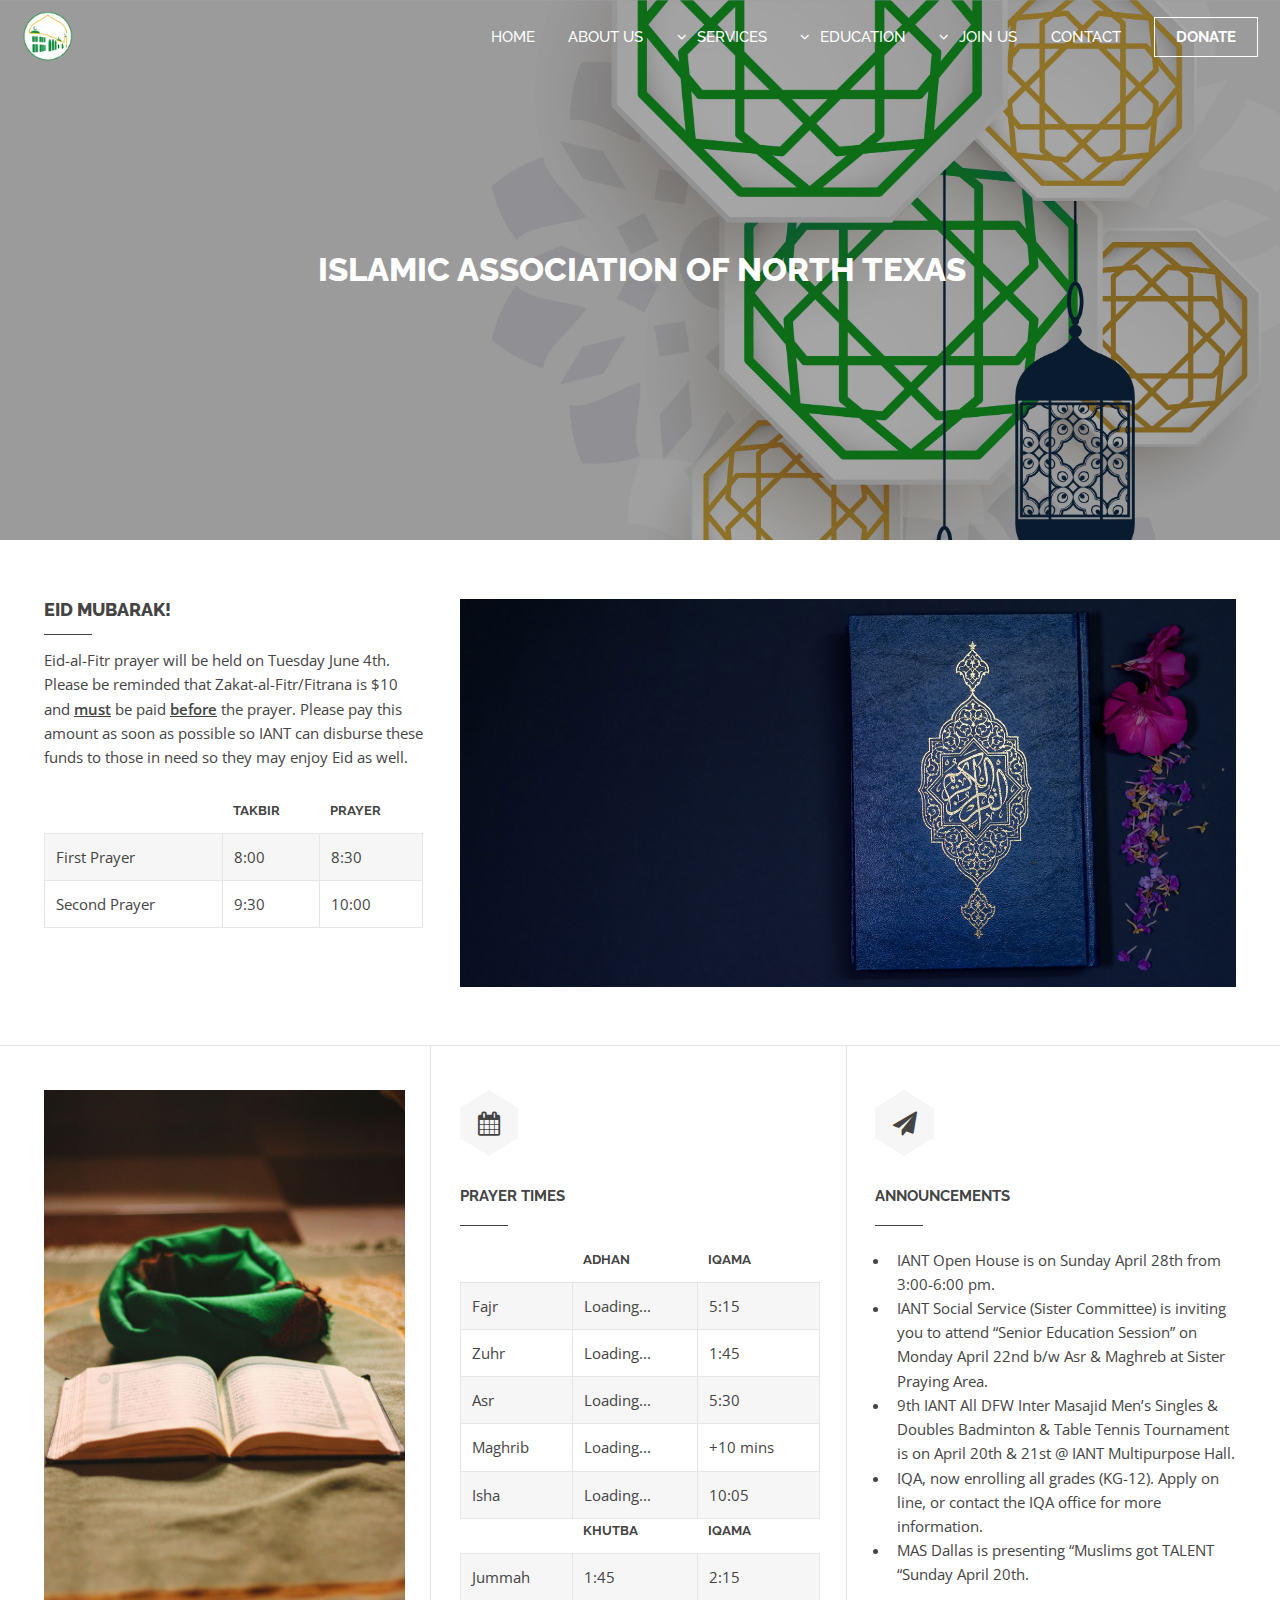
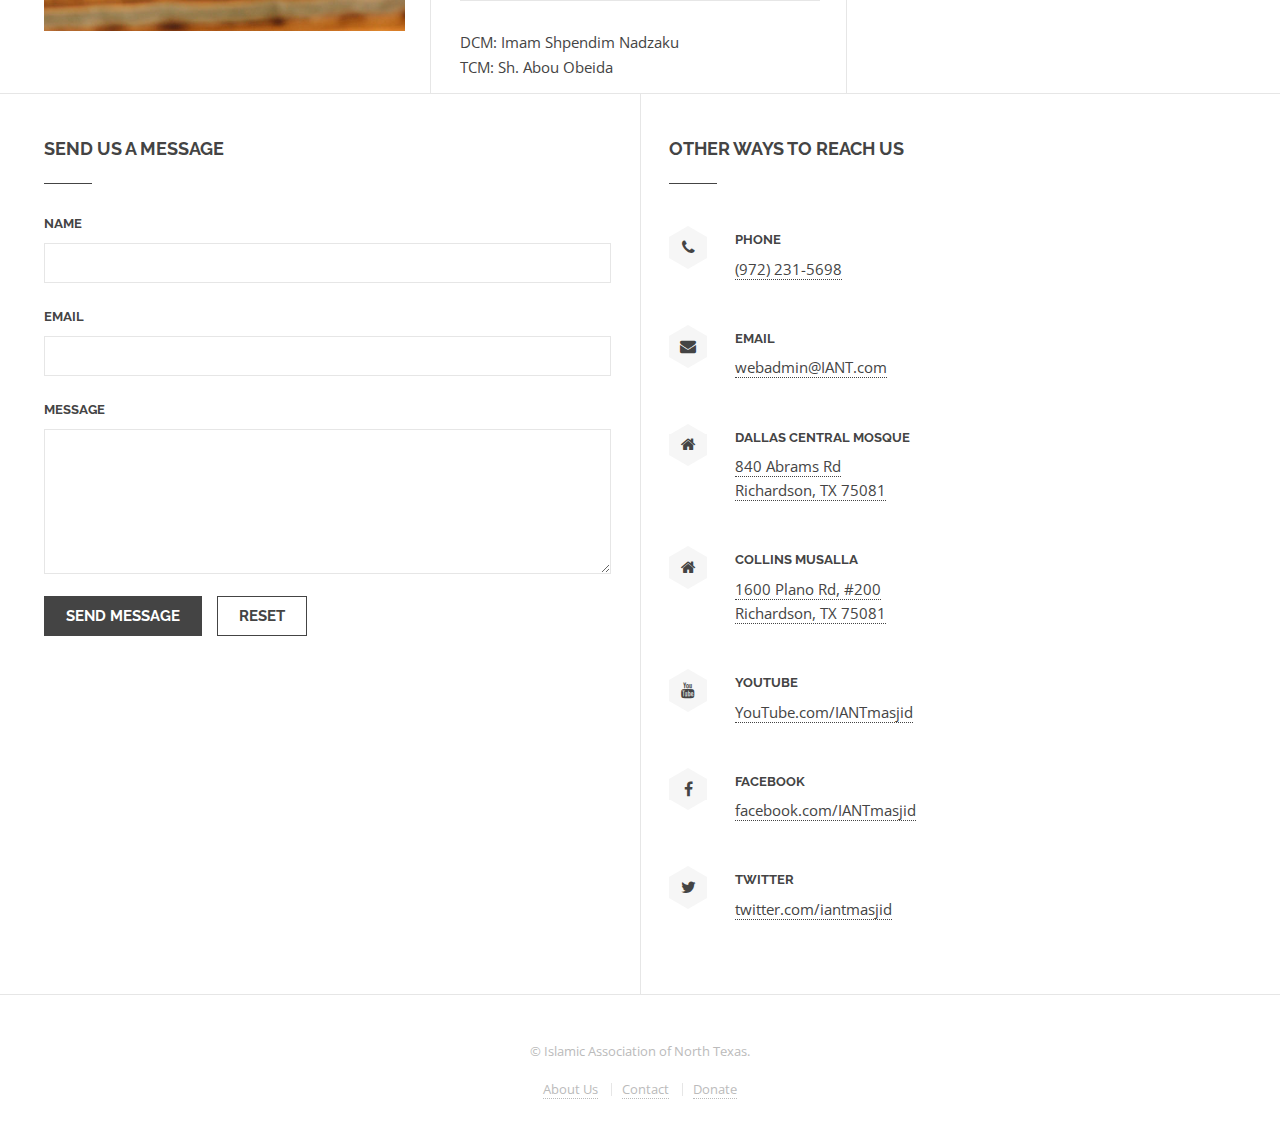
<file: iant/index.html>
<!DOCTYPE HTML>

<html>

<head>
	<title>IANT - Home</title>
	<meta charset="utf-8" />
	<meta name="viewport" content="width=device-width, initial-scale=1, user-scalable=no" />
	<link rel="stylesheet" href="assets/css/main.css" />
	<noscript>
			<link rel="stylesheet" href="assets/css/noscript.css" /></noscript>
		<link rel="apple-touch-icon" sizes="120x120" href="assets/favicon/apple-touch-icon.png">
		<link rel="icon" type="image/png" sizes="32x32" href="assets/favicon/favicon-32x32.png">
		<link rel="icon" type="image/png" sizes="16x16" href="assets/favicon/favicon-16x16.png">
		<link rel="manifest" href="assets/favicon/site.webmanifest">
		<link rel="mask-icon" href="assets/favicon/safari-pinned-tab.svg" color="#5bbad5">
		<meta name="msapplication-TileColor" content="#da532c">
		<meta name="theme-color" content="#ffffff">
	</head>
</head>

<body class="is-preload" onload="updatePrayerTimes()">
	<!-- Header -->
	<header id="header" class="alt">
		<meta http-equiv="X-UA-Compatible" content="IE=edge">
		<h1><img src="images/logo.png" height="100%"></h1>
		<nav id="nav">
			<ul>
				<li><a href="index">Home</a></li>
				<li><a href="about-us">About Us</a></li>
				<li>
					<a href="services" class="submenu fa-angle-down">Services</a>
					<ul>
						<li><a href="services">Youth</a></li>
						<li><a href="services">Sports</a></li>
						<li><a href="services">Medical Clinic</a></li>
					</ul>
				</li>
				<li>
					<a href="education" class="submenu fa-angle-down">Education</a>
					<ul>
						<li><a href="education">Quran Academy</a></li>
						<li><a href="education">Suffa Islamic Seminary</a></li>
						<li><a href="education">Young Muslim Program</a></li>
						<li><a href="education">Sunday/Summer School</a></li>
						<li><a href="education">Discover Islam</a></li>
					</ul>
				</li>
				<li>
					<a href="" class="submenu fa-angle-down">Join Us</a>
					<ul>
						<li><a href="https://iant.wildapricot.org" target="_blank">Become a Member</a></li>
						<li><a href="https://docs.google.com/a/iantyouth.com/forms/d/1ehPyc6ruM9ffkWzBGFvHLA3blUY1w8gey9f7cewyoM0/edit?usp=drivesdk"
								target="_blank">Volunteer Sign Up</a></li>
					</ul>
				</li>
				<li><a href="contact">Contact</a></li>
				<li><a href="https://us.mohid.co/tx/planorgn/iant/masjid/online/donation" class="button"
						target="_blank">Donate</a></li>
			</ul>
		</nav>
	</header>

	<!-- Banner -->
	<section id="banner">
		<article>
			<img src="images/header.jpg" alt="" />
			<div class="inner">
				<h2>Islamic Association of North Texas</h2>
			</div>
		</article>
	</section>

	<!-- One -->
	<section id="one" class="wrapper major-pad">
		<div class="inner">
			<section class="spotlight">
				<div class="content">
					<h2>Eid Mubarak!</h2>
					<p>Eid-al-Fitr prayer will be held on Tuesday June 4th. Please be reminded that
						Zakat-al-Fitr/Fitrana is $10
						and <b><u>must</b></u> be paid <b><u>before</b></u> the prayer. Please pay this amount as soon
						as possible so IANT can disburse these funds to those in need so they may enjoy Eid as well.</p>
					<table class="alt">
						<thead>
							<tr>
								<th></th>
								<th>Takbir</th>
								<th>Prayer</th>
							</tr>
						</thead>
						<tbody>
							<tr>
								<td>First Prayer</td>
								<td>8:00</td>
								<td>8:30</td>
							</tr>
							<tr>
								<td>Second Prayer</td>
								<td>9:30</td>
								<td>10:00</td>
							</tr>
							<tr>
						</tbody>
					</table>
				</div>
				<span class="image"><img src="images/main.jpg" width="100%" /></span>
			</section>
		</div>
	</section>

	<!-- Two -->
	<section id="two" class="wrapper content-pad">
		<div class="inner">
			<div class="features">
				<section class="content">
					<span class="image"><img src="images/center.jpg" width="100%" /></span>
				</section>
				<section class="content">
					<span class="icon-wrapper major"><span class="icon fa-calendar"></span></span>
					<h3>Prayer Times</h3>
					<table class="alt">
						<thead>
							<tr>
								<th>
									<div id="hijriDate"></div>
								</th>
								<th>Adhan</th>
								<th>Iqama</th>
							</tr>
						</thead>
						<tbody>
							<tr>
								<td>Fajr</td>
								<td>
									<div id="fajrTime">Loading...</div>
								</td>
								<td>5:15</td>
							</tr>
							<tr>
								<td>Zuhr</td>
								<td>
									<div id="zuhrTime">Loading...</div>
								</td>
								<td>1:45</td>
							</tr>
							<tr>
								<td>Asr</td>
								<td>
									<div id="asrTime">Loading...</div>
								</td>
								<td>5:30</td>
							</tr>
							<tr>
								<td>Maghrib</td>
								<td>
									<div id="maghribTime">Loading...</div>
								</td>
								<td>+10 mins</td>
							</tr>
							<tr>
								<td>Isha</td>
								<td>
									<div id="ishaTime">Loading...</div>
								</td>
								<td>10:05</td>
							</tr>
						</tbody>
						<thead>
							<tr>
								<th></th>
								<th>Khutba</th>
								<th>Iqama</th>
							</tr>
						</thead>
						<tbody>
							<tr>
								<td>Jummah</td>
								<td>1:45</td>
								<td>2:15</td>
							</tr>
						</tbody>
					</table>
					DCM: Imam Shpendim Nadzaku<br />
					TCM: Sh. Abou Obeida
				</section>
				<section class="content">
					<span class="icon-wrapper major"><span class="icon fa-paper-plane"></span></span>
					<h3>Announcements</h3>
					<ul>
						<li>IANT Open House is on Sunday April 28th from 3:00-6:00 pm.</li>
						<li>IANT Social Service (Sister Committee) is inviting you to attend “Senior Education Session”
							on Monday April 22nd b/w Asr & Maghreb at Sister Praying Area.</li>
						<li>9th IANT All DFW Inter Masajid Men’s Singles & Doubles Badminton & Table Tennis Tournament
							is on April 20th & 21st @ IANT Multipurpose Hall.</li>
						<li>IQA, now enrolling all grades (KG-12). Apply on line, or contact the IQA office for more
							information.</li>
						<li>MAS Dallas is presenting “Muslims got TALENT “Sunday April 20th.</li>

					</ul>
				</section>
			</div>
		</div>
	</section>
	<!-- Contact -->
	<section id="contact" class="wrapper split">
		<div class="inner">
			<section>
				<h2>Send us a message</h2>
				<form method="post" action="https://formspree.io/s_bajwa@live.com">
					<div class="row gtr-uniform">
						<div class="col-6 col-12-large col-6-medium col-12-xsmall">
							<label for="name">Name</label>
							<input type="text" name="name" id="name" />
						</div>
						<div class="col-6 col-12-large col-6-medium col-12-xsmall">
							<label for="email">Email</label>
							<input type="email" name="email" id="email" />
						</div>
						<div class="col-12">
							<label for="message">Message</label>
							<textarea name="message" id="message" rows="5"></textarea>
						</div>
						<div class="col-12">
							<ul class="actions">
								<li><input type="submit" value="Send Message" class="primary" /></li>
								<li><input type="reset" value="Reset" /></li>
							</ul>
						</div>
					</div>
				</form>
			</section>
			<section>
				<h2>Other ways to reach us</h2>
				<ul class="bulleted-icons">
					<li>
						<span class="icon-wrapper"><span class="icon fa-phone"></span></span>
						<h3>Phone</h3>
						<p><a href="tel:1-972-231-5698">(972) 231-5698</a></p>
					</li>
					<li>
						<span class="icon-wrapper"><span class="icon fa-envelope"></span></span>
						<h3>Email</h3>
						<p><a href="mailto:webadmin@IANT.com">webadmin@IANT.com</a></p>
					</li>
					<li>
						<span class="icon-wrapper"><span class="icon fa-home"></span></span>
						<h3>Dallas Central Mosque</h3>
						<p><a href="https://www.google.com/maps/place/Islamic+Association+of+North+Texas/@32.93946,-96.730837,16z/data=!4m5!3m4!1s0x0:0xadc33fe08468657d!8m2!3d32.9394601!4d-96.7308372?hl=en-US"
								target="_blank">840 Abrams Rd<br />
								Richardson, TX 75081<br /></a>
						</p>
					</li>
					<li>
						<span class="icon-wrapper"><span class="icon fa-home"></span></span>
						<h3>Collins Musalla</h3>
						<p><a href="https://www.google.com/maps/place/Collins+Musallah/@32.9689665,-96.7011747,17z/data=!3m1!4b1!4m5!3m4!1s0x864c1f3f48611fcf:0xb748e8605476082e!8m2!3d32.9689665!4d-96.698986?hl=en-US"
								target="_blank">1600 Plano Rd, #200<br />
								Richardson, TX 75081<br /></a>
						</p>
					</li>
					<li>
						<span class="icon-wrapper"><span class="icon fa-youtube"></span></span>
						<h3>YouTube</h3>
						<p><a href="https://www.youtube.com/IANTmasjid" target="_blank">YouTube.com/IANTmasjid</a></p>
					</li>
					<li>
						<span class="icon-wrapper"><span class="icon fa-facebook"></span></span>
						<h3>Facebook</h3>
						<p><a href="https://www.facebook.com/IANTmasjid" target="_blank">facebook.com/IANTmasjid</a></p>
					</li>
					<li>
						<span class="icon-wrapper"><span class="icon fa-twitter"></span></span>
						<h3>Twitter</h3>
						<p><a href="https://twitter.com/iantmasjid" target="_blank">twitter.com/iantmasjid</a></p>
					</li>
				</ul>
			</section>
		</div>
	</section>

	<!-- Footer -->
	<footer id="footer">
		<div class="inner">
			<p class="copyright">&copy; Islamic Association of North Texas.</p>
			<ul class="menu">
				<li><a href="about-us">About Us</a></li>
				<li><a href="contact"><span>Contact</span></a></li>
				<li><a href="https://us.mohid.co/tx/planorgn/iant/masjid/online/donation" target="_blank">Donate</a>
				</li>
			</ul>
		</div>
	</footer>

	<!-- Scripts -->
	<script>
		function updatePrayerTimes() {
			const Url = 'https://api.aladhan.com/v1/timingsByAddress?address=840%20Abrams%20Rd%20Richardson,%20TX%2075081';
			$.getJSON(Url, function (result) {
				var times = result.data.timings;
				var date = result.data.date.hijri;
				document.getElementById('fajrTime').innerHTML = parseTo12(times['Fajr']);
				document.getElementById('zuhrTime').innerHTML = parseTo12(times['Dhuhr']);
				document.getElementById('asrTime').innerHTML = parseTo12(times['Asr']);
				document.getElementById('maghribTime').innerHTML = parseTo12(times['Maghrib']);
				document.getElementById('ishaTime').innerHTML = parseTo12(times['Isha']);
				document.getElementById('hijriDate').innerHTML = date['day'] + ' ' + date.month['en'] + ', ' + date['year'];
			});
		}
		function parseTo12(inTime) {
			var inHour = inTime.substr(0, 2);
			var inMin = inTime.substr(3, 2);
			if (inHour > 12) {
				return inHour - 12 + ':' + inMin;
			}
			else {
				return inHour.substr(1, 1) + ':' + inMin;
			}
		}
	</script>

	<script src="assets/js/jquery.min.js"></script>
	<script src="assets/js/jquery.dropotron.min.js"></script>
	<script src="assets/js/jquery.scrollex.min.js"></script>
	<script src="assets/js/browser.min.js"></script>
	<script src="assets/js/breakpoints.min.js"></script>
	<script src="assets/js/util.js"></script>
	<script src="assets/js/main.js"></script>

</body>

</html>
</file>
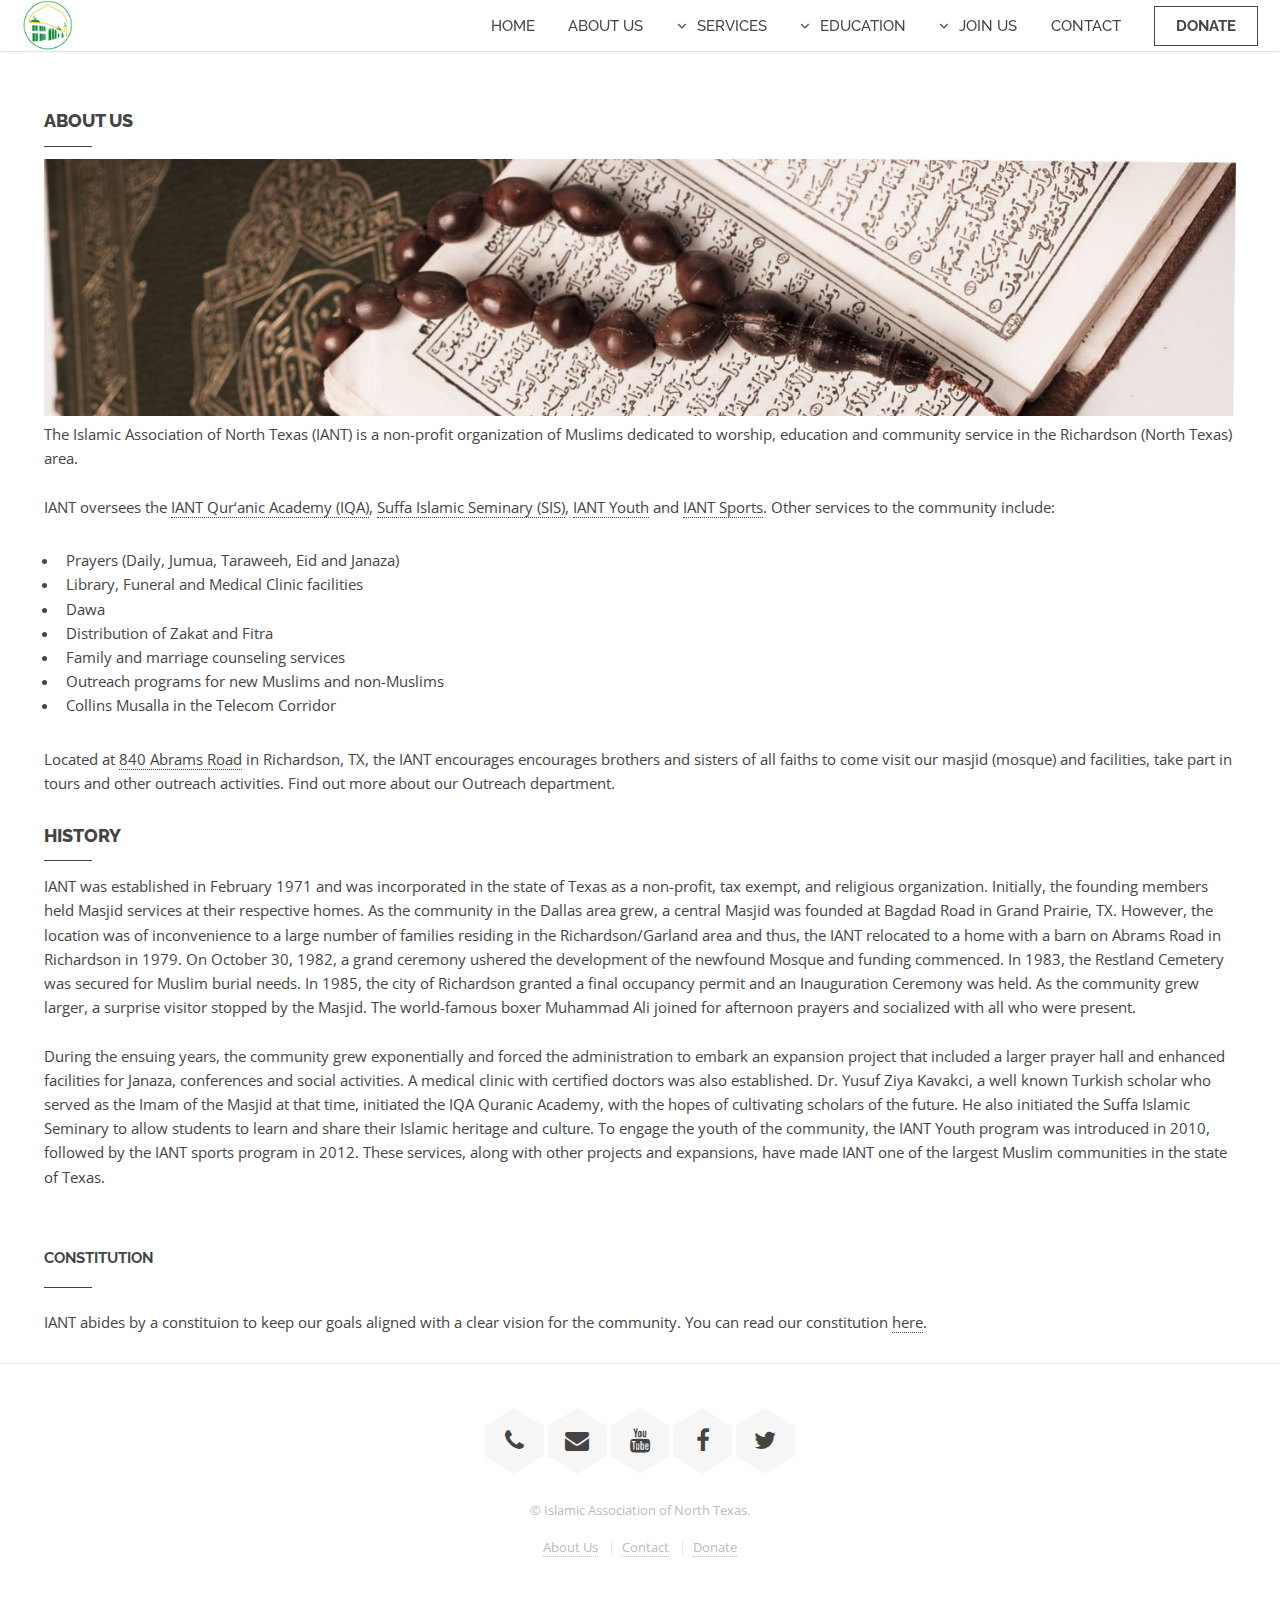
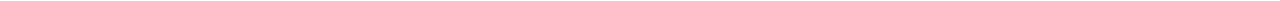
<file: iant/about-us.html>
<!DOCTYPE HTML>

<html>

<head>
	<title>IANT - About Us</title>
	<meta charset="utf-8" />
	<meta name="viewport" content="width=device-width, initial-scale=1, user-scalable=no" />
	<link rel="stylesheet" href="assets/css/main.css" />
	<noscript>
		<link rel="stylesheet" href="assets/css/noscript.css" /></noscript>
	<link rel="apple-touch-icon" sizes="120x120" href="assets/favicon/apple-touch-icon.png">
	<link rel="icon" type="image/png" sizes="32x32" href="assets/favicon/favicon-32x32.png">
	<link rel="icon" type="image/png" sizes="16x16" href="assets/favicon/favicon-16x16.png">
	<link rel="manifest" href="assets/favicon/site.webmanifest">
	<link rel="mask-icon" href="assets/favicon/safari-pinned-tab.svg" color="#5bbad5">
	<meta name="msapplication-TileColor" content="#da532c">
	<meta name="theme-color" content="#ffffff">
</head>

<body class="is-preload">

	<!-- Header -->
	<header id="header">
		<h1><a href="index"><img src="images/logo.png" height="100%"></a></h1>
		<nav id="nav">
			<ul>
				<li><a href="index">Home</a></li>
				<li><a href="about-us">About Us</a></li>
				<li>
					<a href="services" class="submenu fa-angle-down">Services</a>
					<ul>
						<li><a href="services">Youth</a></li>
						<li><a href="services">Sports</a></li>
						<li><a href="services">Medical Clinic</a></li>
					</ul>
				</li>
				<li>
					<a href="education" class="submenu fa-angle-down">Education</a>
					<ul>
						<li><a href="education">Quran Academy</a></li>
						<li><a href="education">Suffa Islamic Seminary</a></li>
						<li><a href="education">Young Muslim Program</a></li>
						<li><a href="education">Sunday/Summer School</a></li>
						<li><a href="education">Discover Islam</a></li>
					</ul>
				</li>
				<li>
					<a href="" class="submenu fa-angle-down">Join Us</a>
					<ul>
						<li><a href="https://iant.wildapricot.org" target="_blank">Become a Member</a></li>
						<li><a href="https://docs.google.com/a/iantyouth.com/forms/d/1ehPyc6ruM9ffkWzBGFvHLA3blUY1w8gey9f7cewyoM0/edit?usp=drivesdk"
								target="_blank">Volunteer Sign Up</a></li>
					</ul>
				</li>
				<li><a href="contact">Contact</a></li>
				<li><a href="https://us.mohid.co/tx/planorgn/iant/masjid/online/donation" class="button"
						target="_blank">Donate</a></li>
			</ul>
		</nav>
	</header>

	<!-- Main -->
	<section id="main" class="wrapper">
		<div class="inner">

			<header class="major">
				<h2>About Us</h2>
				<img src="images/about-us-header.jpg" style="width: 100%" />
				<p>The Islamic Association of North Texas (IANT) is a non-profit organization of Muslims dedicated to worship, education and community service in the Richardson (North Texas) area. 
					<br /><br />
					IANT oversees the <a href="http://www.myiqa.org/">IANT Qur‘anic Academy (IQA)</a>, <a href="http://www.suffa.org/">Suffa Islamic Seminary (SIS)</a>, <a href="https://www.iantyouth.org/">IANT Youth</a> and <a href="https://www.facebook.com/IANTsports">IANT Sports</a>. Other services to the community include: 
					<br />
					<ul>
					<li>Prayers (Daily, Jumua, Taraweeh, Eid and Janaza)</li>
					<li>Library, Funeral and Medical Clinic facilities </li>
					<li>Dawa</li>
					<li>Distribution of Zakat and Fitra</li>
					<li>Family and marriage counseling services	</li>
					<li>Outreach programs for new Muslims and non-Muslims</li>	
					<li>Collins Musalla in the Telecom Corridor</li>
					</ul>
						Located at <a href="https://www.google.com/maps/place/Islamic+Association+of+North+Texas/@32.93946,-96.730837,16z/data=!4m5!3m4!1s0x0:0xadc33fe08468657d!8m2!3d32.9394601!4d-96.7308372?hl=en-US"
								target="_blank">840 Abrams Road</a> in Richardson, TX, the IANT encourages encourages brothers and sisters of all faiths to come visit our masjid (mosque) and facilities, take part in tours and other outreach activities. Find out more about our Outreach department. 
								</p>

					<h2>History</h2>	
						<p>
					IANT was established in February 1971 and was incorporated in the state of Texas as a non-profit, tax exempt, and religious organization. Initially, the founding members held Masjid services at their respective homes. As the community in the Dallas area grew, a central Masjid was founded at Bagdad Road in Grand Prairie, TX. However, the location was of inconvenience to a large number of families residing in the Richardson/Garland area and thus, the IANT relocated to a home with a barn on Abrams Road in Richardson in 1979. On October 30, 1982, a grand ceremony ushered the development of the newfound Mosque and funding commenced. In 1983, the Restland Cemetery was secured for Muslim burial needs. In 1985, the city of Richardson granted a final occupancy permit and an Inauguration Ceremony was held. As the community grew larger, a surprise visitor stopped by the Masjid. The world-famous boxer Muhammad Ali joined for afternoon prayers and socialized with all who were present. 
					<br /><br />

					During the ensuing years, the community grew exponentially and forced the administration to embark an expansion project that included a larger prayer hall and enhanced facilities for Janaza, conferences and social activities. A medical clinic with certified doctors was also established. Dr. Yusuf Ziya Kavakci, a well known Turkish scholar who served as the Imam of the Masjid at that time, initiated the IQA Quranic Academy, with the hopes of cultivating scholars of the future. He also initiated the Suffa Islamic Seminary to allow students to learn and share their Islamic heritage and culture. To engage the youth of the community, the IANT Youth program was introduced in 2010, followed by the IANT sports program in 2012. These services, along with other projects and expansions, have made IANT one of the largest Muslim communities in the state of Texas.
								</p></header>
			<!-- Content -->
			<div class="content">
				<h3>Constitution</h3>
				IANT abides by a constituion to keep our goals aligned with a clear vision for the community. You can
					read our constitution <a href="constitution">here</a>.
			</div>
		</div>
	</section>

	<!-- Footer -->
	<footer id="footer">
		<div class="inner">
			<a href="tel:1-972-231-5698"><span class="icon-wrapper" style="border-bottom: none;"><span
						class="icon fa-phone"></span></span></a>
			<a href="mailto:webadmin@IANT.com" style="border-bottom: none;"><span class="icon-wrapper"><span
						class="icon fa-envelope"></span></span></a>
			<a href="https://www.youtube.com/IANTmasjid" target="_blank" style="border-bottom: none;"><span
					class="icon-wrapper"><span class="icon fa-youtube"></span></span></a>
			<a href="https://www.facebook.com/IANTmasjid" target="_blank" style="border-bottom: none;"><span
					class="icon-wrapper"><span class="icon fa-facebook"></span></span></a>
			<a href="https://twitter.com/iantmasjid" target="_blank" style="border-bottom: none;"><span
					class="icon-wrapper"><span class="icon fa-twitter"></span></span></a>
		</div><br />
		<div class="inner">
			<p class="copyright">&copy; Islamic Association of North Texas.</p>
			<ul class="menu">
				<li><a href="about-us">About Us</a></li>
				<li><a href="contact"><span>Contact</span></a></li>
				<li><a href="https://us.mohid.co/tx/planorgn/iant/masjid/online/donation" target="_blank">Donate</a>
				</li>
			</ul>
		</div>
	</footer>

	<!-- Scripts -->
	<script src="assets/js/jquery.min.js"></script>
	<script src="assets/js/jquery.dropotron.min.js"></script>
	<script src="assets/js/jquery.scrollex.min.js"></script>
	<script src="assets/js/browser.min.js"></script>
	<script src="assets/js/breakpoints.min.js"></script>
	<script src="assets/js/util.js"></script>
	<script src="assets/js/main.js"></script>

</body>

</html>
</file>
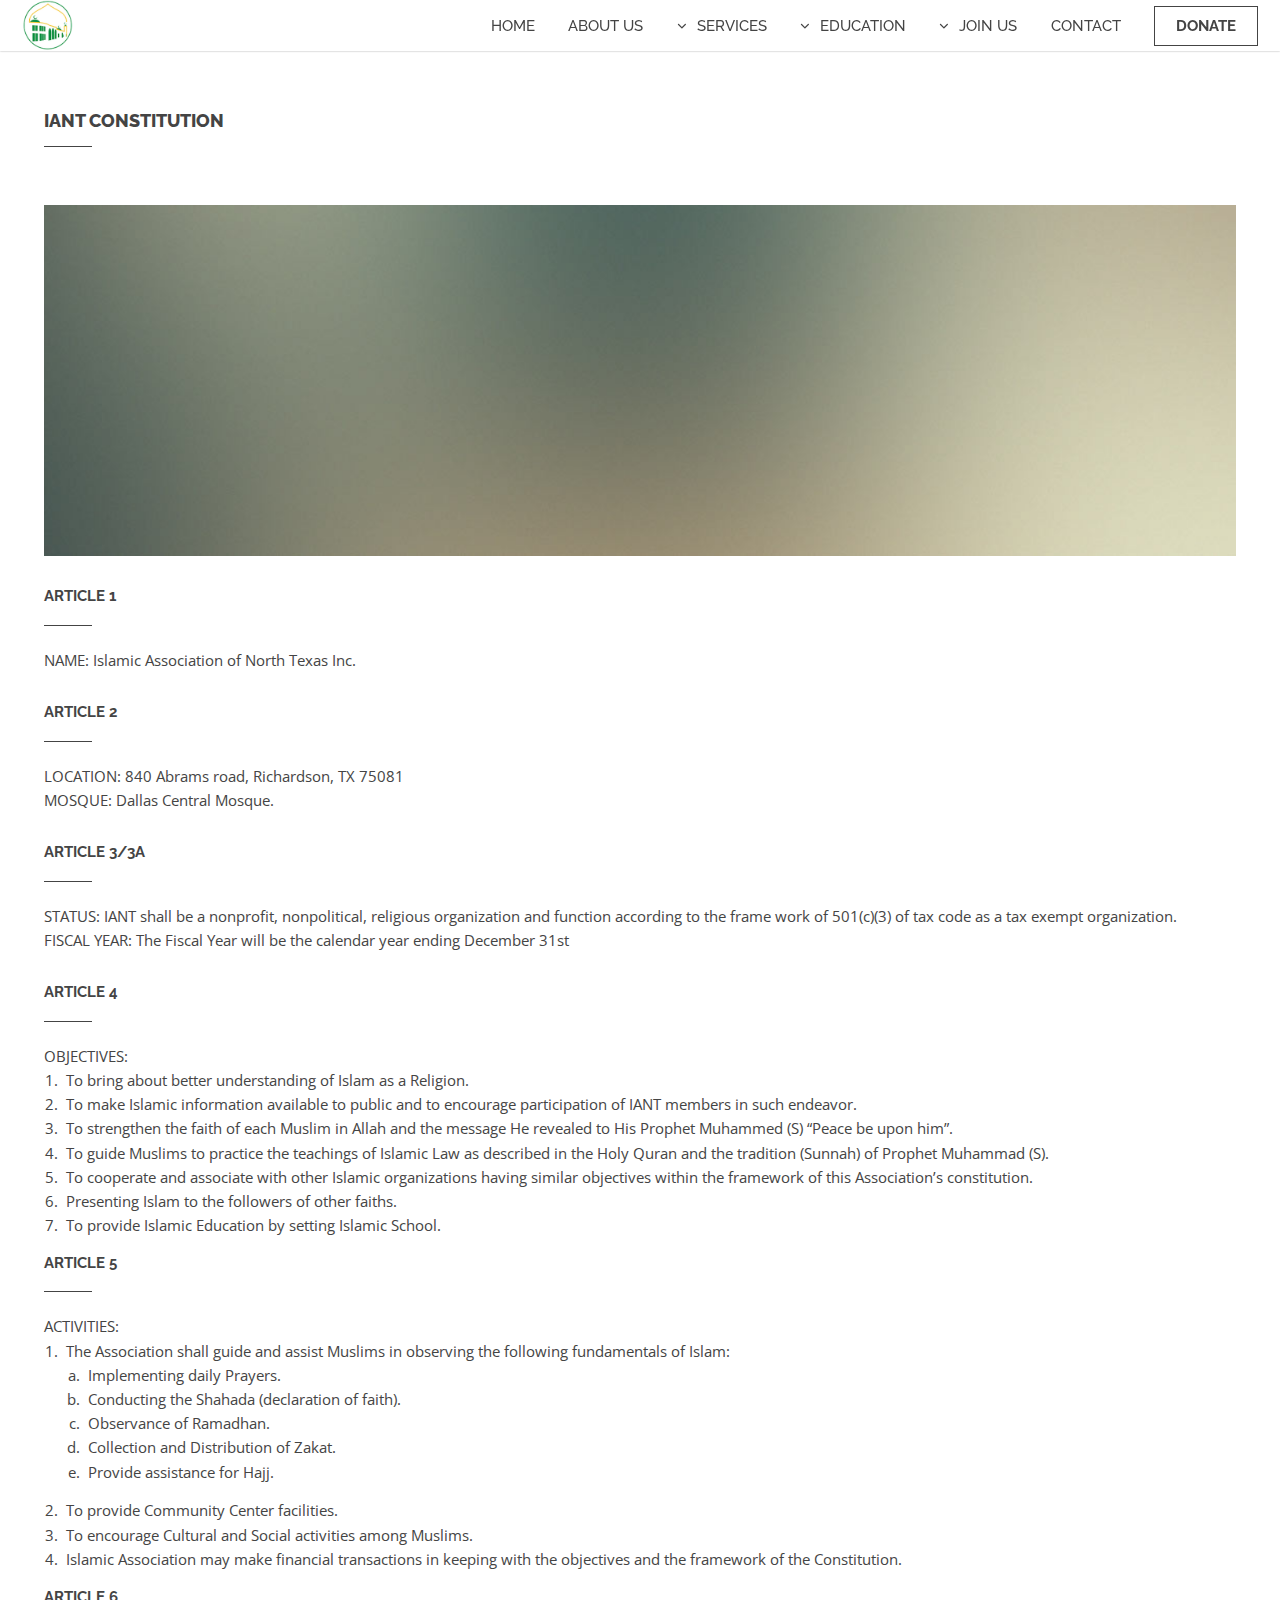
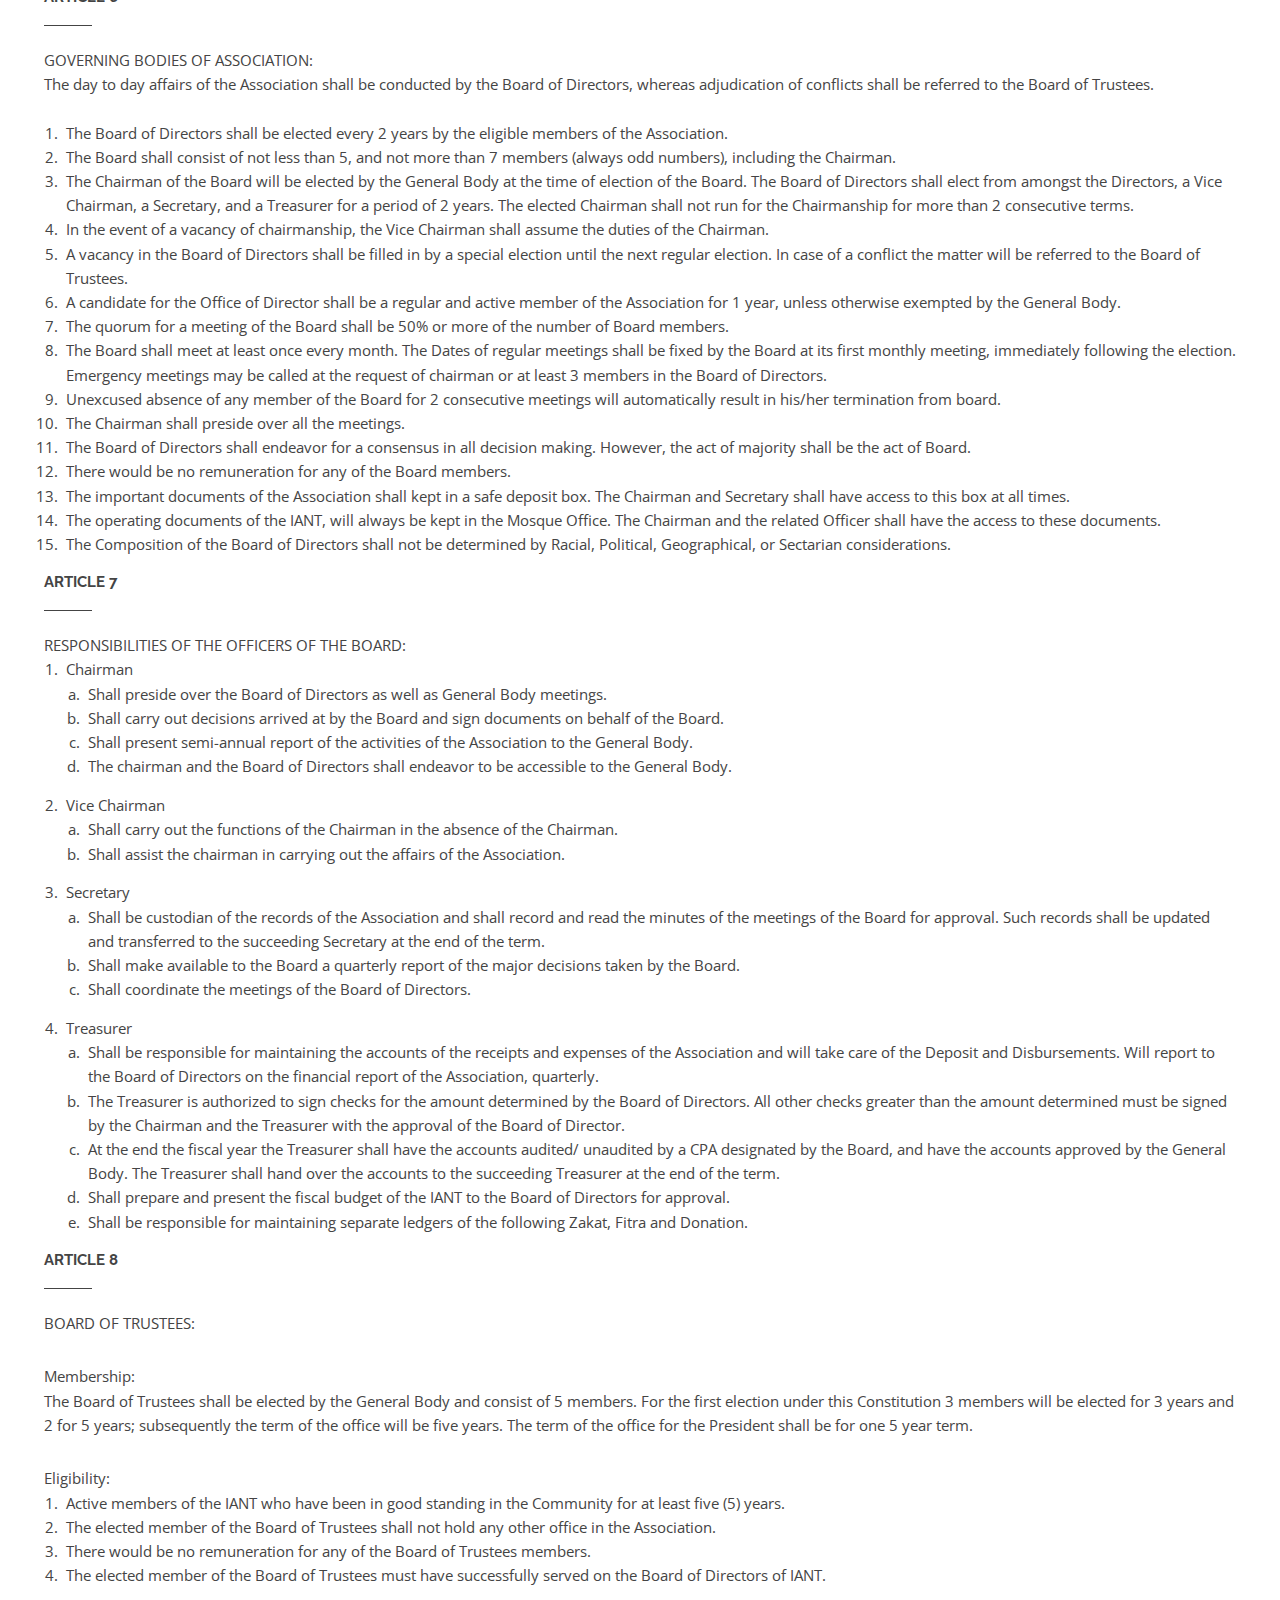
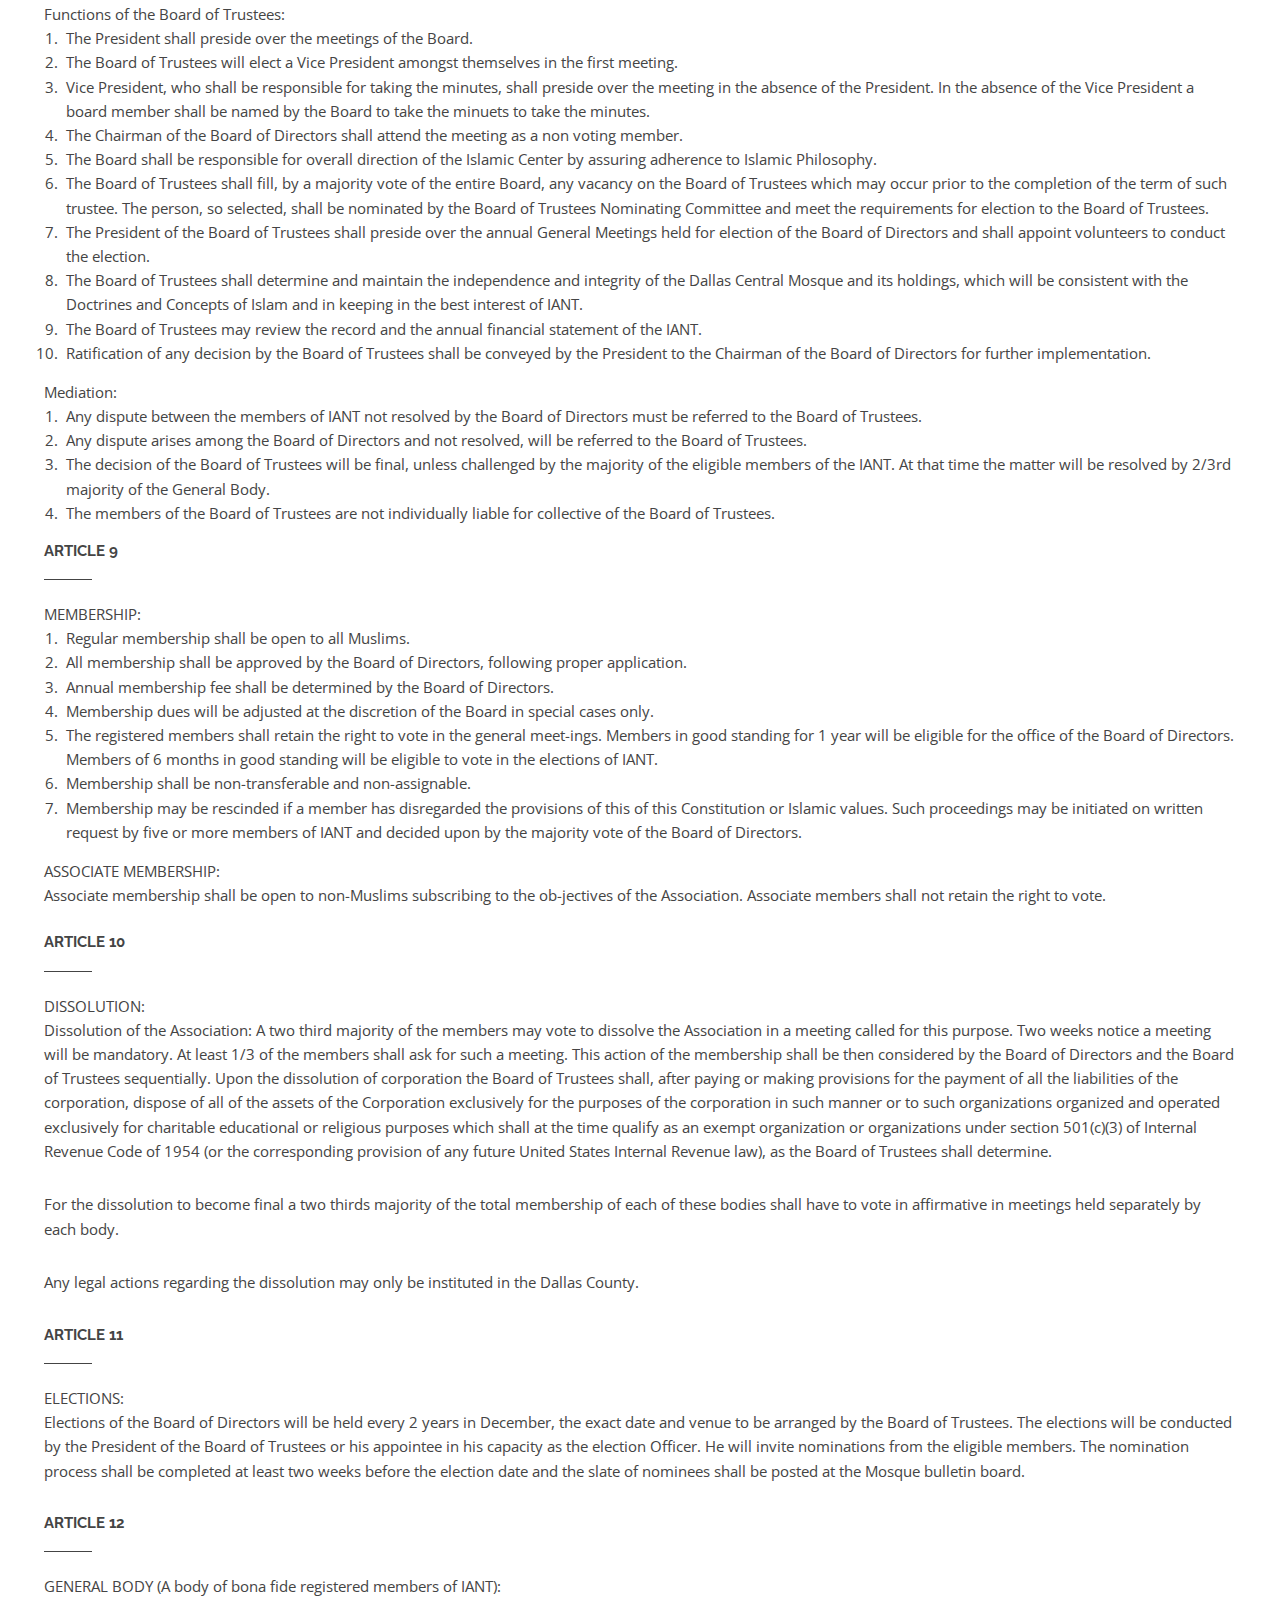
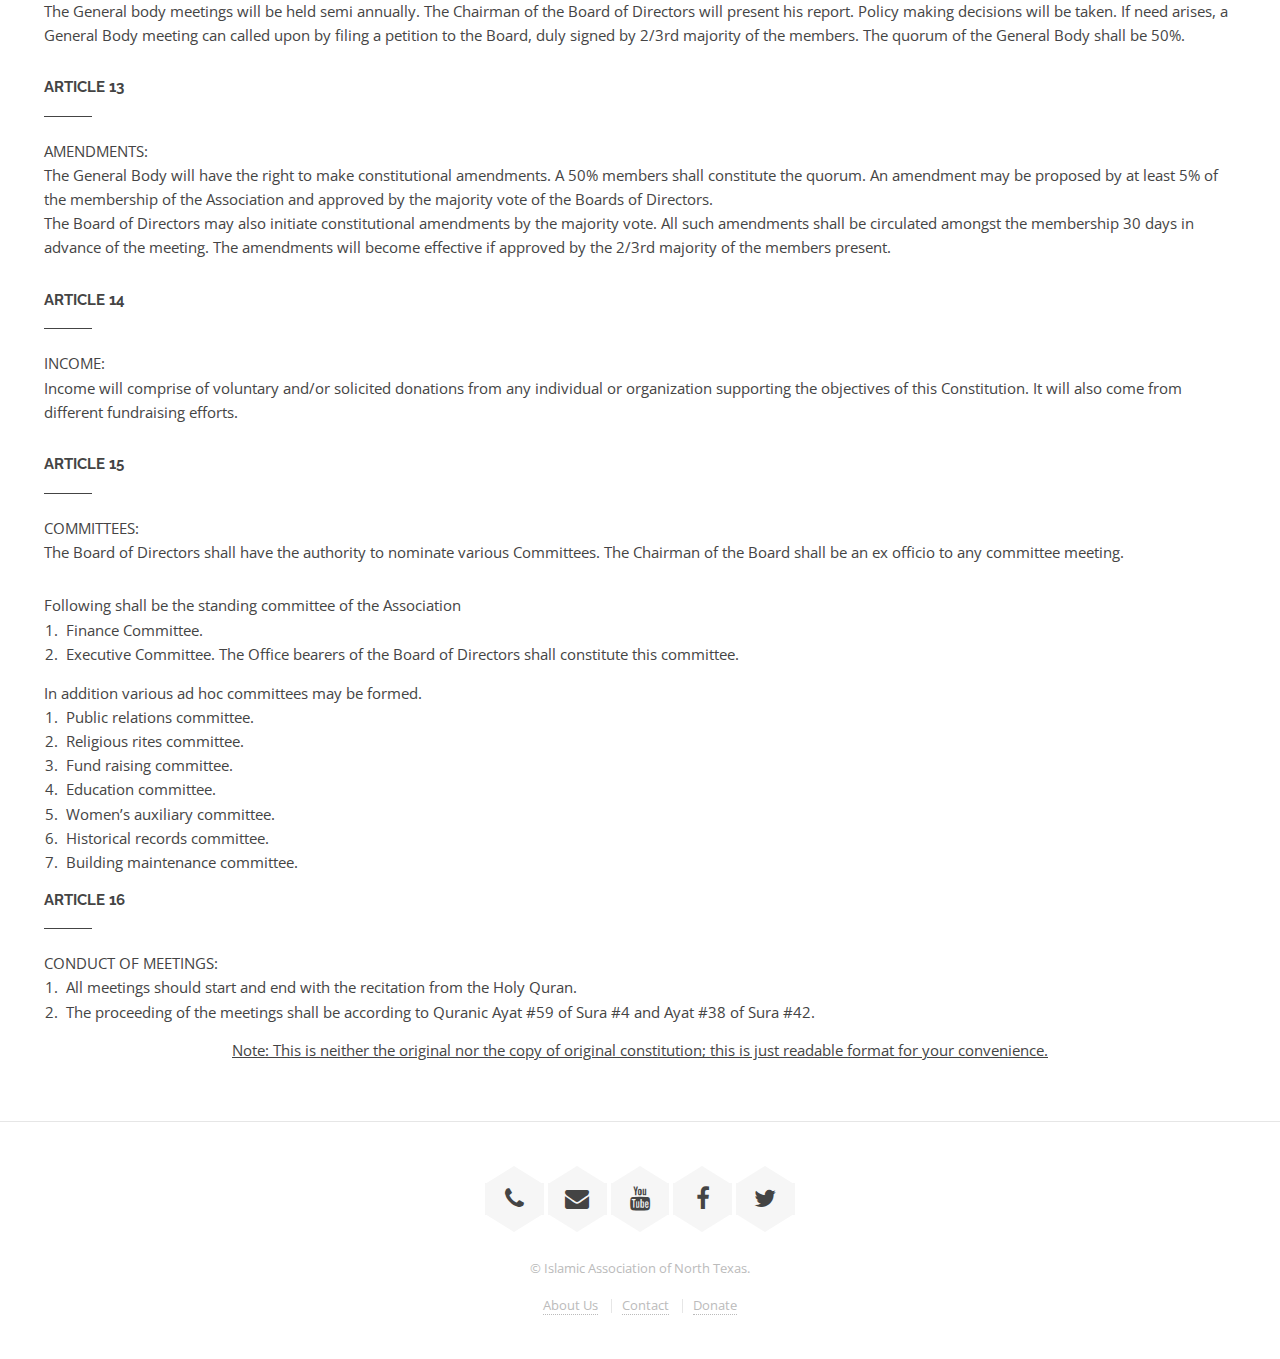
<file: iant/constitution.html>
<!DOCTYPE HTML>

<html>

<head>
	<title>IANT - Constitution</title>
	<meta charset="utf-8" />
	<meta name="viewport" content="width=device-width, initial-scale=1, user-scalable=no" />
	<link rel="stylesheet" href="assets/css/main.css" />
	<noscript>
			<link rel="stylesheet" href="assets/css/noscript.css" /></noscript>
		<link rel="apple-touch-icon" sizes="120x120" href="assets/favicon/apple-touch-icon.png">
		<link rel="icon" type="image/png" sizes="32x32" href="assets/favicon/favicon-32x32.png">
		<link rel="icon" type="image/png" sizes="16x16" href="assets/favicon/favicon-16x16.png">
		<link rel="manifest" href="assets/favicon/site.webmanifest">
		<link rel="mask-icon" href="assets/favicon/safari-pinned-tab.svg" color="#5bbad5">
		<meta name="msapplication-TileColor" content="#da532c">
		<meta name="theme-color" content="#ffffff">
	</head>

<body class="is-preload">

	<!-- Header -->
	<header id="header">
		<h1><img src="images/logo.png" height="100%"></h1>
		<nav id="nav">
			<ul>
				<li><a href="index">Home</a></li>
				<li><a href="about-us">About Us</a></li>
				<li>
					<a href="services.html" class="submenu fa-angle-down">Services</a>
					<ul>
						<li><a href="services">Youth</a></li>
						<li><a href="services">Sports</a></li>
						<li><a href="services">Medical Clinic</a></li>
					</ul>
				</li>
				<li>
					<a href="education.html" class="submenu fa-angle-down">Education</a>
					<ul>
						<li><a href="education">Quran Academy</a></li>
						<li><a href="education">Suffa Islamic Seminary</a></li>
						<li><a href="education">Young Muslim Program</a></li>
						<li><a href="education">Sunday/Summer School</a></li>
						<li><a href="education">Discover Islam</a></li>
					</ul>
				</li>
				<li>
					<a href="" class="submenu fa-angle-down">Join Us</a>
					<ul>
						<li><a href="https://iant.wildapricot.org" target="_blank">Become a Member</a></li>
						<li><a href="https://docs.google.com/a/iantyouth.com/forms/d/1ehPyc6ruM9ffkWzBGFvHLA3blUY1w8gey9f7cewyoM0/edit?usp=drivesdk" target="_blank">Volunteer Sign Up</a></li>
					</ul>
				</li>
				<li><a href="contact">Contact</a></li>
				<li><a href="https://us.mohid.co/tx/planorgn/iant/masjid/online/donation" class="button"
						target="_blank">Donate</a></li>
			</ul>
		</nav>
	</header>

	<!-- Main -->
	<section id="main" class="wrapper">
		<div class="inner">

			<header class="major">
				<h2>IANT Constitution</h2>
			</header>

			<!-- Content -->
			<div class="content">
				<a href="#" class="image fit"><img src="images/pic07.jpg" alt="" /></a>
				<h3>Article 1</h3>
				<p>NAME: Islamic Association of North Texas Inc.</p>
				<h3>Article 2</h3>
				<p>LOCATION: 840 Abrams road, Richardson, TX 75081 <br />
					MOSQUE: Dallas Central Mosque.</p>
				<h3>Article 3/3a</h3>
				<p>STATUS: IANT shall be a nonprofit, nonpolitical, religious organization and function according to
					the frame work of 501(c)(3) of tax code as a tax exempt organization.<br />
					FISCAL YEAR: The Fiscal Year will be the calendar year ending December 31st</p>
				<h3>Article 4</h3>
				OBJECTIVES:
				<ol>
					<li>To bring about better understanding of Islam as a Religion.</li>
					<li>To make Islamic information available to public and to encourage participation of IANT members
						in such endeavor.</li>
					<li>To strengthen the faith of each Muslim in Allah and the message He revealed to His Prophet
						Muhammed (S) “Peace be upon him”.</li>
					<li>To guide Muslims to practice the teachings of Islamic Law as described in the Holy Quran and the
						tradition (Sunnah) of Prophet Muhammad (S).</li>
					<li>To cooperate and associate with other Islamic organizations having similar objectives within the
						framework of this Association’s constitution.</li>
					<li>Presenting Islam to the followers of other faiths.</li>
					<li>To provide Islamic Education by setting Islamic School.</li>
				</ol>
				<h3>Article 5</h3>
				ACTIVITIES:
				<ol>
					<li>The Association shall guide and assist Muslims in observing the following fundamentals of Islam:
						<ol style="list-style-type: lower-alpha">
							<li>Implementing daily Prayers.</li>
							<li>Conducting the Shahada (declaration of faith).</li>
							<li>Observance of Ramadhan.</li>
							<li>Collection and Distribution of Zakat.</li>
							<li>Provide assistance for Hajj.</li>
						</ol>
					</li>
					<li>To provide Community Center facilities.</li>
					<li>To encourage Cultural and Social activities among Muslims.</li>
					<li>Islamic Association may make financial transactions in keeping with the objectives and the
						framework of the Constitution.</li>
				</ol>
				<h3>Article 6</h3>
				GOVERNING BODIES OF ASSOCIATION:<br />
				The day to day affairs of the Association shall be conducted by the Board of Directors, whereas
				adjudication of conflicts shall be referred to the Board of Trustees.<br /><br />
				<ol>
					<li>The Board of Directors shall be elected every 2 years by the eligible members of the
						Association.</li>
					<li>The Board shall consist of not less than 5, and not more than 7 members (always odd numbers),
						including the Chairman.</li>
					<li>The Chairman of the Board will be elected by the General Body at the time of election of the
						Board. The Board of Directors shall elect from amongst the Directors, a Vice Chairman, a
						Secretary, and a Treasurer for a period of 2 years. The elected Chairman shall not run for the
						Chairmanship for more than 2 consecutive terms.</li>
					<li>In the event of a vacancy of chairmanship, the Vice Chairman shall assume the duties of the
						Chairman.</li>
					<li>A vacancy in the Board of Directors shall be filled in by a special election until the next
						regular election. In case of a conflict the matter will be referred to the Board of Trustees.
					</li>
					<li>A candidate for the Office of Director shall be a regular and active member of the Association
						for 1 year, unless otherwise exempted by the General Body.</li>
					<li>The quorum for a meeting of the Board shall be 50% or more of the number of Board members.</li>
					<li>The Board shall meet at least once every month. The Dates of regular meetings shall be fixed by
						the Board at its first monthly meeting, immediately following the election. Emergency meetings
						may be called at the request of chairman or at least 3 members in the Board of Directors.</li>
					<li>Unexcused absence of any member of the Board for 2 consecutive meetings will automatically
						result in his/her termination from board.</li>
					<li>The Chairman shall preside over all the meetings.</li>
					<li>The Board of Directors shall endeavor for a consensus in all decision making. However, the act
						of majority shall be the act of Board. </li>
					<li>There would be no remuneration for any of the Board members.</li>
					<li>The important documents of the Association shall kept in a safe deposit box. The Chairman and
						Secretary shall have access to this box at all times.</li>
					<li>The operating documents of the IANT, will always be kept in the Mosque Office. The Chairman and
						the related Officer shall have the access to these documents.</li>
					<li> The Composition of the Board of Directors shall not be determined by Racial, Political,
						Geographical, or Sectarian considerations.</li>
				</ol>
				<h3>Article 7</h3>
				RESPONSIBILITIES OF THE OFFICERS OF THE BOARD:
				<ol>
					<li>Chairman
						<ol style="list-style-type: lower-alpha">
							<li>Shall preside over the Board of Directors as well as General Body meetings.</li>
							<li>Shall carry out decisions arrived at by the Board and sign documents on behalf of the
								Board.</li>
							<li>Shall present semi-annual report of the activities of the Association to the General
								Body.</li>
							<li>The chairman and the Board of Directors shall endeavor to be accessible to the General
								Body.</li>
						</ol>
					</li>
					<li>Vice Chairman
						<ol style="list-style-type: lower-alpha">
							<li>Shall carry out the functions of the Chairman in the absence of the Chairman.</li>
							<li>Shall assist the chairman in carrying out the affairs of the Association.</li>
						</ol>
					</li>
					<li>Secretary
						<ol style="list-style-type: lower-alpha">
							<li>Shall be custodian of the records of the Association and shall record and read the
								minutes of the meetings of the Board for approval. Such records shall be updated and
								transferred to the succeeding Secretary at the end of the term.</li>
							<li>Shall make available to the Board a quarterly report of the major decisions taken by the
								Board.</li>
							<li>Shall coordinate the meetings of the Board of Directors. </li>
						</ol>
					</li>
					<li>Treasurer
						<ol style="list-style-type: lower-alpha">
							<li>Shall be responsible for maintaining the accounts of the receipts and expenses of the
								Association and will take care of the Deposit and Disbursements. Will report to the
								Board of Directors on the financial report of the Association, quarterly.</li>
							<li>The Treasurer is authorized to sign checks for the amount determined by the Board of
								Directors. All other checks greater than the amount determined must be signed by the
								Chairman and the Treasurer with the approval of the Board of Director.</li>
							<li>At the end the fiscal year the Treasurer shall have the accounts audited/
								unaudited by a CPA designated by the Board, and have the accounts approved by the
								General Body. The Treasurer shall hand over the accounts to the succeeding Treasurer at
								the end of the term.</li>
							<li>Shall prepare and present the fiscal budget of the IANT to the Board of Directors for
								approval.</li>
							<li>Shall be responsible for maintaining separate ledgers of the following Zakat, Fitra and
								Donation.</li>
						</ol>
					</li>
				</ol>
				<h3>Article 8</h3>
				<p>BOARD OF TRUSTEES:</p>
				Membership: <br />
				<p>The Board of Trustees shall be elected by the General Body and consist of 5 members. For the
					first
					election under this Constitution 3 members will be elected for 3 years and 2 for 5 years;
					subsequently
					the term of the office will be five years. The term of the office for the President shall be for
					one
					5
					year term.</p>
				Eligibility:
				<ol>
					<li>Active members of the IANT who have been in good standing in the Community for at least five
						(5)
						years.</li>
					<li>The elected member of the Board of Trustees shall not hold any other office in the
						Association.
					</li>
					<li>There would be no remuneration for any of the Board of Trustees members.</li>
					<li>The elected member of the Board of Trustees must have successfully served on the Board of
						Directors of IANT.</li>
				</ol>
				Functions of the Board of Trustees:
				<ol>
					<li>The President shall preside over the meetings of the Board.</li>
					<li>The Board of Trustees will elect a Vice President amongst themselves in the first meeting.
					</li>
					<li>Vice President, who shall be responsible for taking the minutes, shall preside over the
						meeting
						in the absence of the President. In the absence of the Vice President a board member shall
						be
						named by the Board to take the minuets to take the minutes.</li>
					<li>The Chairman of the Board of Directors shall attend the meeting as a non voting member.</li>
					<li>The Board shall be responsible for overall direction of the Islamic Center by assuring
						adherence
						to Islamic Philosophy.</li>
					<li>The Board of Trustees shall fill, by a majority vote of the entire Board, any vacancy on the
						Board of Trustees which may occur prior to the completion of the term of such trustee. The
						person, so selected, shall be nominated by the Board of Trustees Nominating Committee and
						meet the requirements for election to the Board of Trustees.</li>
					<li>The President of the Board of Trustees shall preside over the annual General Meetings held
						for
						election of the Board of Directors and shall appoint volunteers to conduct the election.
					</li>
					<li>The Board of Trustees shall determine and maintain the independence and integrity of the
						Dallas
						Central Mosque and its holdings, which will be consistent with the Doctrines and Concepts of
						Islam and in keeping in the best interest of IANT.</li>
					<li>The Board of Trustees may review the record and the annual financial statement of the IANT.
					</li>
					<li>Ratification of any decision by the Board of Trustees shall be conveyed by the President to
						the
						Chairman of the Board of Directors for further implementation.</li>
				</ol>
				Mediation:
				<ol>
					<li>Any dispute between the members of IANT not resolved by the Board of Directors must be
						referred
						to the Board of Trustees.</li>
					<li>Any dispute arises among the Board of Directors and not resolved, will be referred to the
						Board
						of Trustees.</li>
					<li>The decision of the Board of Trustees will be final, unless challenged by the majority of
						the
						eligible members of the IANT. At that time the matter will be resolved by 2/3rd majority of
						the
						General Body.</li>
					<li>The members of the Board of Trustees are not individually liable for collective of the Board
						of
						Trustees.</li>
				</ol>
				<h3>Article 9</h3>
				MEMBERSHIP:
				<ol>
					<li>Regular membership shall be open to all Muslims. </li>
					<li>All membership shall be approved by the Board of Directors, following proper application.
					</li>
					<li>Annual membership fee shall be determined by the Board of Directors. </li>
					<li>Membership dues will be adjusted at the discretion of the Board in special cases only.</li>
					<li>The registered members shall retain the right to vote in the general meet-ings. Members in
						good
						standing for 1 year will be eligible for the office of the Board of Directors. Members of 6
						months in good standing will be eligible to vote in the elections of IANT.</li>
					<li>Membership shall be non-transferable and non-assignable. </li>
					<li>Membership may be rescinded if a member has disregarded the provisions of this of this
						Constitution or Islamic values. Such proceedings may be initiated on written request by five
						or
						more members of IANT and decided upon by the majority vote of the Board of Directors.</li>
				</ol>
				ASSOCIATE MEMBERSHIP:<br />
				Associate membership shall be open to non-Muslims subscribing to the ob-jectives of the Association.
				Associate members shall not retain the right to vote.
				<br /><br />
				<h3>Article 10</h3>
				DISSOLUTION:
				<p>
					Dissolution of the Association: A two third majority of the members may vote to dissolve the
					Association in a meeting called for this purpose. Two weeks notice a meeting will be mandatory.
					At
					least 1/3 of the members shall ask for such a meeting. This action of the membership shall be
					then
					considered by the Board of Directors and the Board of Trustees sequentially. Upon the
					dissolution
					of corporation the Board of Trustees shall, after paying or making provisions for the payment of
					all
					the liabilities of the corporation, dispose of all of the assets of the Corporation exclusively
					for
					the purposes of the corporation in such manner or to such organizations organized and operated
					exclusively for charitable educational or religious purposes which shall at the time qualify as
					an
					exempt organization or organizations under section 501(c)(3) of Internal Revenue Code of 1954
					(or
					the corresponding provision of any future United States Internal Revenue law), as the Board of
					Trustees shall determine.
				</p>
				<p>
					For the dissolution to become final a two thirds majority of the total
					membership of each of these bodies shall have to vote in affirmative in meetings held separately
					by
					each body.
				</p>
				<p>
					Any legal actions regarding the dissolution may only be instituted in the Dallas County.
				</p>
				<h3>Article 11</h3>
				<p>ELECTIONS:<br/>
				Elections of the Board of Directors will be held every 2 years in December, the exact date and venue
				to
				be arranged by the Board of Trustees. The elections will be conducted by the President of the Board
				of
				Trustees or his appointee in his capacity as the election Officer. He will invite nominations from
				the
				eligible members. The nomination process shall be completed at least two weeks before the election
				date
				and the slate of nominees shall be posted at the Mosque bulletin board.</p>
				<h3>Article 12</h3>
				<p>GENERAL BODY (A body of bona fide registered members of IANT):<br/>
				The General body meetings will be held semi annually. The Chairman of the Board of Directors will
				present his report. Policy making decisions will be taken. If need arises, a General Body meeting
				can
				called upon by filing a petition to the Board, duly signed by 2/3rd majority of the members. The
				quorum
				of the General Body shall be 50%.</p>
				<h3>Article 13</h3>
				<p>AMENDMENTS:<br/>
				The General Body will have the right to make constitutional amendments. A 50% members shall
				constitute
				the quorum. An amendment may be proposed by at least 5% of the membership of the Association and
				approved by the majority vote of the Boards of Directors.
				<br />
				The Board of Directors may also initiate constitutional
				amendments by the majority vote. All such amendments shall be circulated amongst the membership 30
				days
				in advance of the meeting. The amendments will become effective if approved by the 2/3rd majority of
				the members present.</p>
				<h3>Article 14</h3>
				<p>INCOME:<br/>
				Income will comprise of voluntary and/or solicited donations from any individual or organization
				supporting the objectives of this Constitution. It will also come from different fundraising
				efforts.</p>
				<h3>Article 15</h3>
				<p>COMMITTEES:<br/>
					The Board of Directors shall have the authority to nominate various Committees. The Chairman of
					the
					Board shall be an ex officio to any committee meeting.
				</p>Following shall be the standing committee of the Association
				<ol>
					<li>Finance Committee.</li>
					<li>Executive Committee. The Office bearers of the Board of Directors shall constitute this
						committee.</li>
				</ol>
				In addition various ad hoc committees may be formed.
				<ol>
					<li>Public relations committee.</li>
					<li>Religious rites committee.</li>
					<li>Fund raising committee. </li>
					<li>Education committee.</li>
					<li>Women’s auxiliary committee.</li>
					<li>Historical records committee.</li>
					<li>Building maintenance committee.</li>
				</ol>
				<h3>Article 16</h3>
				CONDUCT OF MEETINGS:
				<ol>
					<li>All meetings should start and end with the recitation from the Holy Quran.</li>
					<li>The proceeding of the meetings shall be according to Quranic Ayat #59 of Sura #4 and Ayat
						#38 of
						Sura #42.</li>
				</ol>

				<u><p style="text-align: center">Note: This is neither the original nor the copy of original
					constitution;
					this is just readable format for your convenience.</p></u>
			</div>

		</div>
	</section>

	<!-- Footer -->
	<footer id="footer">
		<div class="inner">
			<a href="tel:1-972-231-5698"><span class="icon-wrapper" style="border-bottom: none;"><span
						class="icon fa-phone"></span></span></a>
			<a href="mailto:webadmin@IANT.com" style="border-bottom: none;"><span class="icon-wrapper"><span
						class="icon fa-envelope"></span></span></a>
			<a href="https://www.youtube.com/IANTmasjid" target="_blank" style="border-bottom: none;"><span
					class="icon-wrapper"><span class="icon fa-youtube"></span></span></a>
			<a href="https://www.facebook.com/IANTmasjid" target="_blank" style="border-bottom: none;"><span
					class="icon-wrapper"><span class="icon fa-facebook"></span></span></a>
			<a href="https://twitter.com/iantmasjid" target="_blank" style="border-bottom: none;"><span
					class="icon-wrapper"><span class="icon fa-twitter"></span></span></a>
		</div><br />
		<div class="inner">
			<p class="copyright">&copy; Islamic Association of North Texas.</p>
			<ul class="menu">
				<li><a href="about-us">About Us</a></li>
				<li><a href="contact"><span>Contact</span></a></li>
				<li><a href="https://us.mohid.co/tx/planorgn/iant/masjid/online/donation" target="_blank">Donate</a>
				</li>
			</ul>
		</div>
	</footer>

	<!-- Scripts -->
	<script src="assets/js/jquery.min.js"></script>
	<script src="assets/js/jquery.dropotron.min.js"></script>
	<script src="assets/js/jquery.scrollex.min.js"></script>
	<script src="assets/js/browser.min.js"></script>
	<script src="assets/js/breakpoints.min.js"></script>
	<script src="assets/js/util.js"></script>
	<script src="assets/js/main.js"></script>

</body>

</html>
</file>
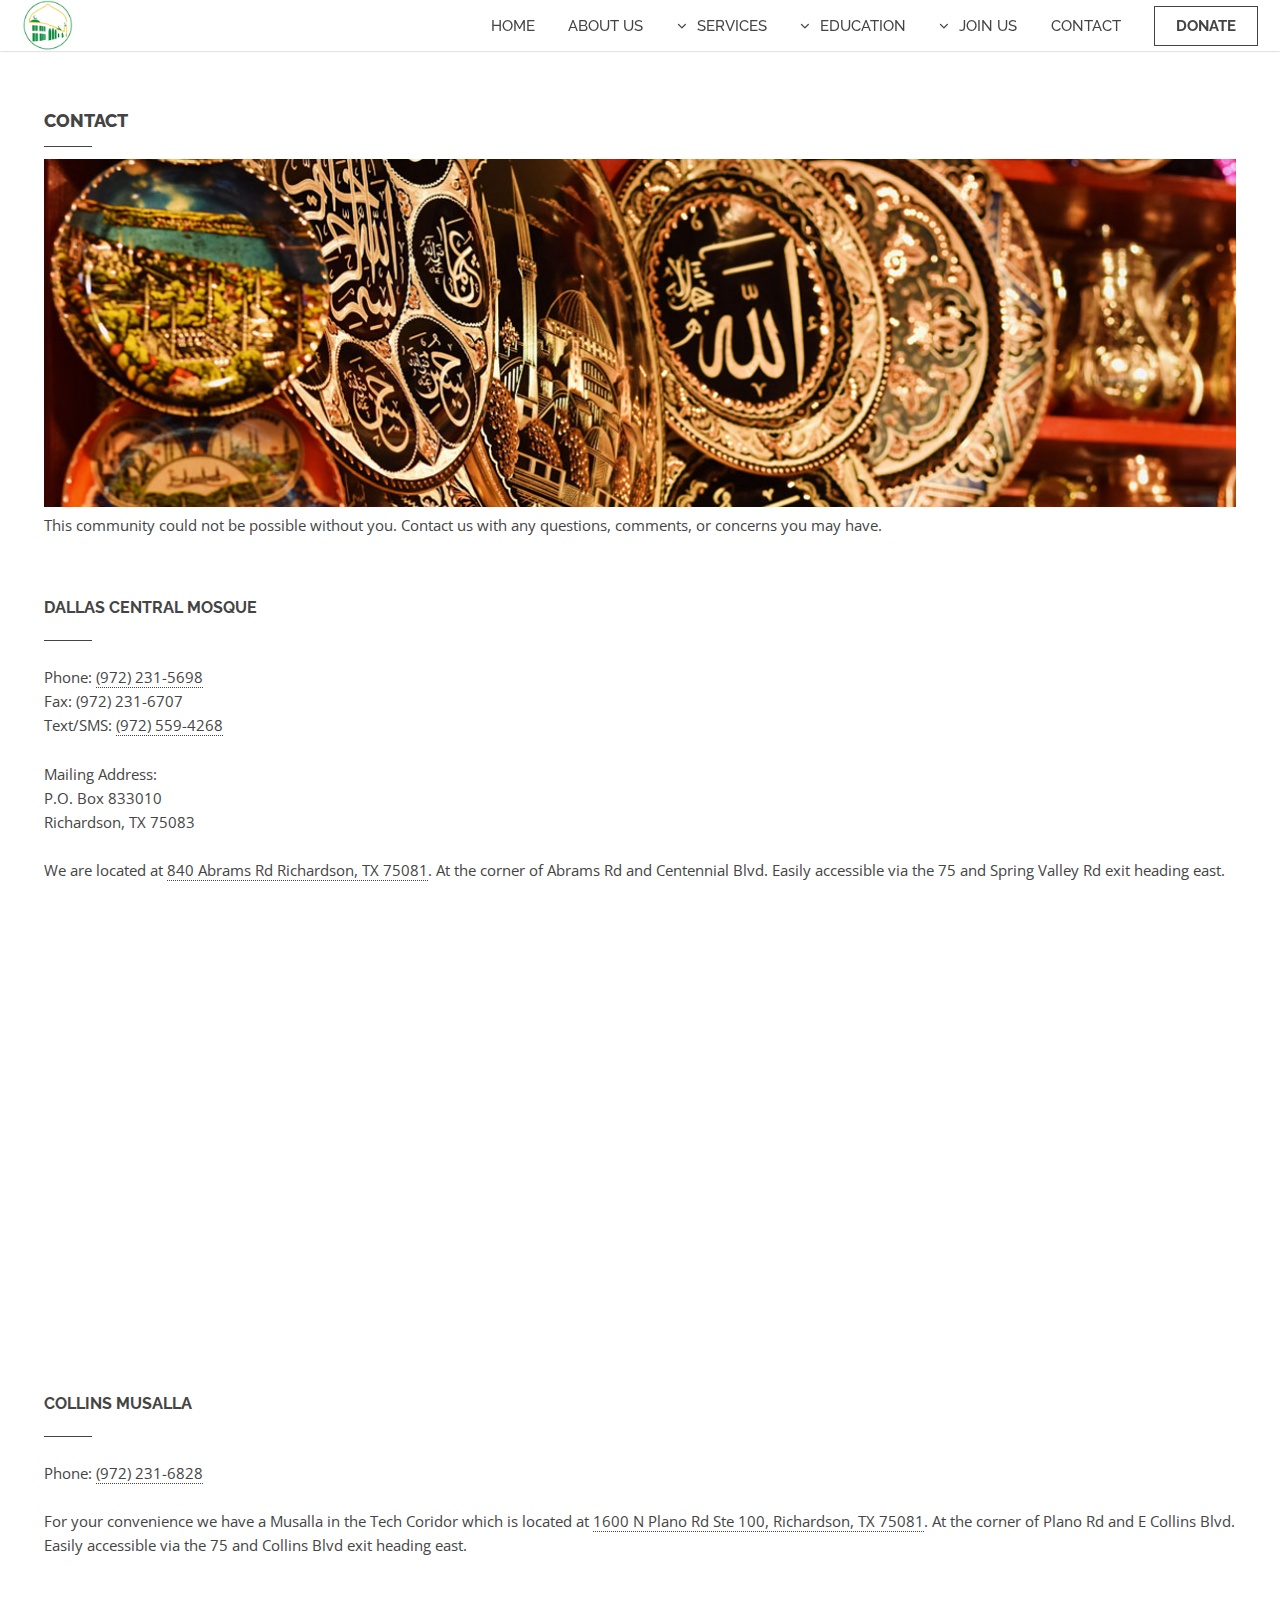
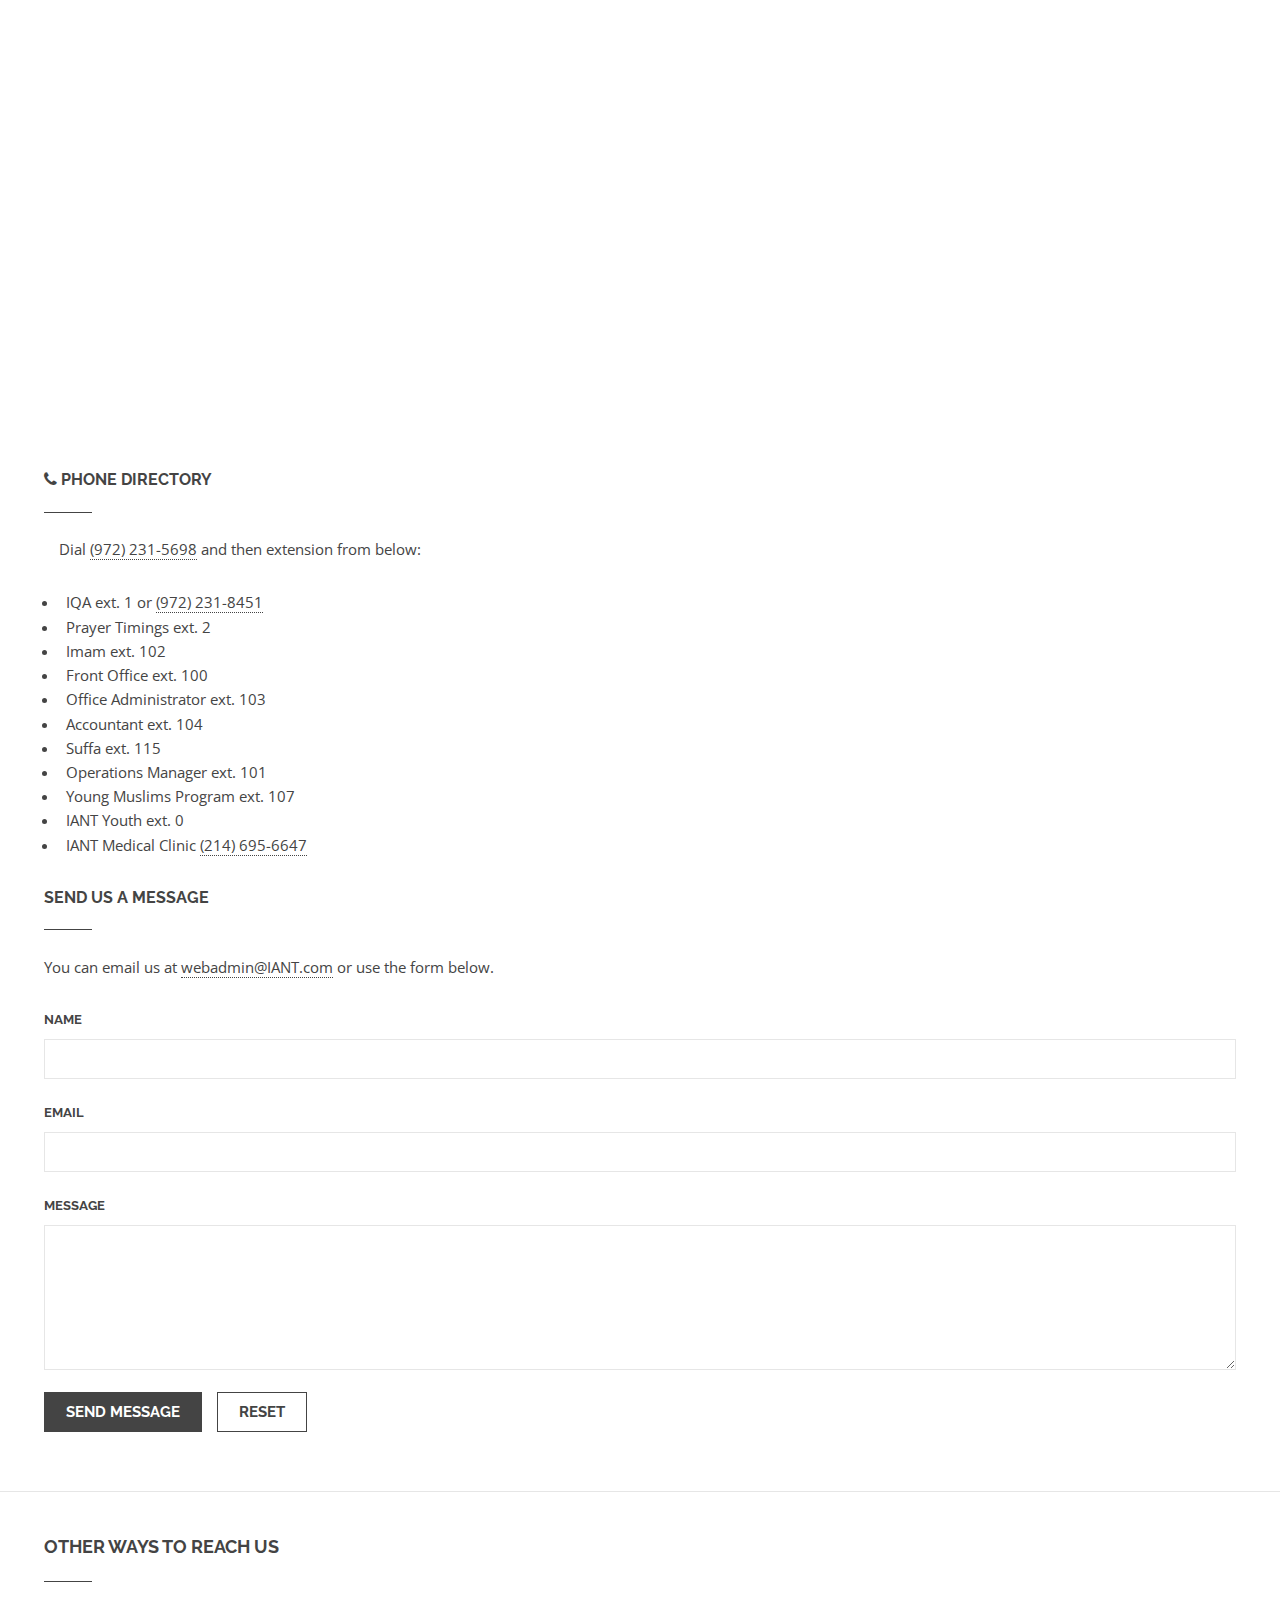
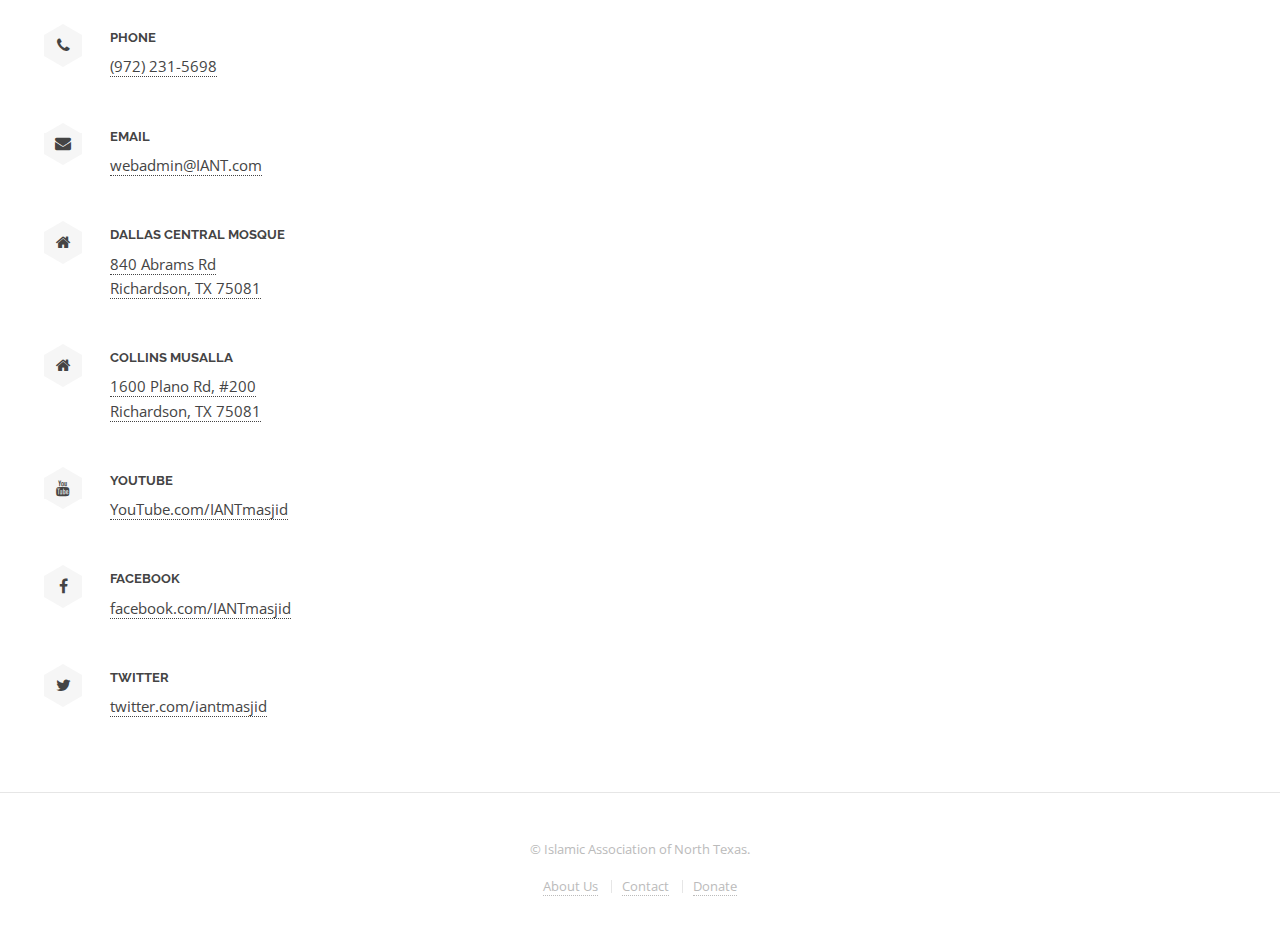
<file: iant/contact.html>
<!DOCTYPE HTML>

<html>

<head>
	<title>IANT - Contact</title>
	<meta charset="utf-8" />
	<meta name="viewport" content="width=device-width, initial-scale=1, user-scalable=no" />
	<link rel="stylesheet" href="assets/css/main.css" />
	<noscript>
			<link rel="stylesheet" href="assets/css/noscript.css" /></noscript>
		<link rel="apple-touch-icon" sizes="120x120" href="assets/favicon/apple-touch-icon.png">
		<link rel="icon" type="image/png" sizes="32x32" href="assets/favicon/favicon-32x32.png">
		<link rel="icon" type="image/png" sizes="16x16" href="assets/favicon/favicon-16x16.png">
		<link rel="manifest" href="assets/favicon/site.webmanifest">
		<link rel="mask-icon" href="assets/favicon/safari-pinned-tab.svg" color="#5bbad5">
		<meta name="msapplication-TileColor" content="#da532c">
		<meta name="theme-color" content="#ffffff">
	</head>

<body class="is-preload">

	<!-- Header -->
	<header id="header">
		<h1><img src="images/logo.png" height="100%"></h1>
		<nav id="nav">
			<ul>
				<li><a href="index">Home</a></li>
				<li><a href="about-us">About Us</a></li>
				<li>
					<a href="services.html" class="submenu fa-angle-down">Services</a>
					<ul>
						<li><a href="services">Youth</a></li>
						<li><a href="services">Sports</a></li>
						<li><a href="services">Medical Clinic</a></li>
					</ul>
				</li>
				<li>
					<a href="education.html" class="submenu fa-angle-down">Education</a>
					<ul>
						<li><a href="education">Quran Academy</a></li>
						<li><a href="education">Suffa Islamic Seminary</a></li>
						<li><a href="education">Young Muslim Program</a></li>
						<li><a href="education">Sunday/Summer School</a></li>
						<li><a href="education">Discover Islam</a></li>
					</ul>
				</li>
				<li>
					<a href="" class="submenu fa-angle-down">Join Us</a>
					<ul>
						<li><a href="https://iant.wildapricot.org" target="_blank">Become a Member</a></li>
						<li><a href="https://docs.google.com/a/iantyouth.com/forms/d/1ehPyc6ruM9ffkWzBGFvHLA3blUY1w8gey9f7cewyoM0/edit?usp=drivesdk"
								target="_blank">Volunteer Sign Up</a></li>
					</ul>
				</li>
				<li><a href="contact">Contact</a></li>
				<li><a href="https://us.mohid.co/tx/planorgn/iant/masjid/online/donation" class="button"
						target="_blank">Donate</a></li>
			</ul>
		</nav>
	</header>

	<!-- Main -->
	<section id="main" class="wrapper">
		<div class="inner">

			<header class="major">
				<h2>Contact</h2>
				<img src="images/contact-header.jpg" style="width: 100%" />
				This community could not be possible without you. Contact us with any questions, comments, or
				concerns you may have.
			</header>
			<!-- Content -->
			<div class="content">
				<h4>Dallas Central Mosque</h4>
				Phone: <a href="tel:1-972-231-5698">(972) 231-5698</a><br />
				Fax: (972) 231-6707</a><br />
				Text/SMS: <a href="sms:1-972-559-4268">(972) 559-4268</a><br /><br/>

				Mailing Address:<br />
				P.O. Box 833010<br/>
				Richardson, TX 75083<br/><br />
				<p>We are located at <a
						href="https://www.google.com/maps/place/Islamic+Association+of+North+Texas/@32.93946,-96.730837,16z/data=!4m5!3m4!1s0x0:0xadc33fe08468657d!8m2!3d32.9394601!4d-96.7308372?hl=en-US"
						target="_blank">840 Abrams Rd Richardson, TX 75081</a>. At the corner of Abrams Rd and
					Centennial Blvd. Easily accessible via the 75 and Spring Valley Rd exit heading east.</p>
				<iframe width="100%" height="450" frameborder="0" style="border:0"
					src="https://www.google.com/maps/embed/v1/place?q=place_id:ChIJJ7Bj_J4fTIYRfWVohOA_w60&key=AIzaSyB7zQf3P7cMKtAOSYfvzMF123utF7HTG8A"
					allowfullscreen></iframe>
				<br />
				<br />
				<h4>Collins Musalla</h4>
				Phone: <a href="tel:1-972-231-6828">(972) 231-6828</a><br /><br />
				<p>For your convenience we have a Musalla in the Tech Coridor which is located at <a
						href="https://www.google.com/maps/place/Collins+Musallah/@32.9689665,-96.7011747,17z/data=!3m1!4b1!4m5!3m4!1s0x864c1f3f48611fcf:0xb748e8605476082e!8m2!3d32.9689665!4d-96.698986?hl=en-US"
						target="_blank">1600 N Plano Rd Ste 100, Richardson, TX 75081</a>. At the corner of Plano Rd and
					E Collins Blvd. Easily accessible via the 75 and Collins Blvd exit heading east.</p>
				<iframe width="100%" height="450" frameborder="0" style="border:0"
					src="https://www.google.com/maps/embed/v1/place?q=place_id:ChIJzx9hSD8fTIYRLgh2VGDoSLc&key=AIzaSyB7zQf3P7cMKtAOSYfvzMF123utF7HTG8A"
					allowfullscreen></iframe>
				<br />
				<br />
				<h4><span class="icon fa-phone"></span> Phone Directory</h4>
				<ul>
					<p>Dial <a href="tel:1-972-231-5698">(972) 231-5698</a> and then extension from below:</p>
					<li>IQA ext. 1 or <a href="tel:1-972-231-8451">(972) 231-8451</a></li>
					<li>Prayer Timings ext. 2</li>
					<li>Imam ext. 102</li>
					<li>Front Office ext. 100</li>
					<li>Office Administrator ext. 103</li>
					<li>Accountant ext. 104</li>
					<li>Suffa ext. 115</li>
					<li>Operations Manager ext. 101</li>
					<li>Young Muslims Program ext. 107</li>
					<li>IANT Youth ext. 0</li>
					<li>IANT Medical Clinic <a href="tel:1-214-695-6647">(214) 695-6647</a></li>
				</ul>
				<section>
					<h4>Send us a message</h4>
					<p>You can email us at <a href="mailto:webadmin@IANT.com">webadmin@IANT.com</a> or use the form
						below.</p>
					<form method="post" action="https://formspree.io/s_bajwa@live.com">
						<div class="row gtr-uniform">
							<div class="col-6 col-12-large col-6-medium col-12-xsmall">
								<label for="name">Name</label>
								<input type="text" name="name" id="name" />
							</div>
							<div class="col-6 col-12-large col-6-medium col-12-xsmall">
								<label for="email">Email</label>
								<input type="email" name="email" id="email" />
							</div>
							<div class="col-12">
								<label for="message">Message</label>
								<textarea name="message" id="message" rows="5"></textarea>
							</div>
							<div class="col-12">
								<ul class="actions">
									<li><input type="submit" value="Send Message" class="primary" /></li>
									<li><input type="reset" value="Reset" /></li>
								</ul>
							</div>
						</div>
					</form>
				</section>
			</div>

		</div>
	</section>

	<!-- Contact -->
	<section id="contact" class="wrapper">
		<div class="inner">
			<section>
				<h2>Other ways to reach us</h2>
				<ul class="bulleted-icons">
					<li>
						<span class="icon-wrapper"><span class="icon fa-phone"></span></span>
						<h3>Phone</h3>
						<p><a href="tel:1-972-231-5698">(972) 231-5698</a></p>
					</li>
					<li>
						<span class="icon-wrapper"><span class="icon fa-envelope"></span></span>
						<h3>Email</h3>
						<p><a href="mailto:webadmin@IANT.com">webadmin@IANT.com</a></p>
					</li>
					<li>
						<span class="icon-wrapper"><span class="icon fa-home"></span></span>
						<h3>Dallas Central Mosque</h3>
						<p><a href="https://www.google.com/maps/place/Islamic+Association+of+North+Texas/@32.93946,-96.730837,16z/data=!4m5!3m4!1s0x0:0xadc33fe08468657d!8m2!3d32.9394601!4d-96.7308372?hl=en-US"
								target="_blank">840 Abrams Rd<br />
								Richardson, TX 75081<br /></a>
						</p>
					</li>
					<li>
						<span class="icon-wrapper"><span class="icon fa-home"></span></span>
						<h3>Collins Musalla</h3>
						<p><a href="https://www.google.com/maps/place/Collins+Musallah/@32.9689665,-96.7011747,17z/data=!3m1!4b1!4m5!3m4!1s0x864c1f3f48611fcf:0xb748e8605476082e!8m2!3d32.9689665!4d-96.698986?hl=en-US"
								target="_blank">1600 Plano Rd, #200<br />
								Richardson, TX 75081<br /></a>
						</p>
					</li>
					<li>
						<span class="icon-wrapper"><span class="icon fa-youtube"></span></span>
						<h3>YouTube</h3>
						<p><a href="https://www.youtube.com/IANTmasjid" target="_blank">YouTube.com/IANTmasjid</a></p>
					</li>
					<li>
						<span class="icon-wrapper"><span class="icon fa-facebook"></span></span>
						<h3>Facebook</h3>
						<p><a href="https://www.facebook.com/IANTmasjid" target="_blank">facebook.com/IANTmasjid</a></p>
					</li>
					<li>
						<span class="icon-wrapper"><span class="icon fa-twitter"></span></span>
						<h3>Twitter</h3>
						<p><a href="https://twitter.com/iantmasjid" target="_blank">twitter.com/iantmasjid</a></p>
					</li>
				</ul>
			</section>
		</div>
	</section>

	<!-- Footer -->
	<!-- Footer -->
	<footer id="footer">
		<div class="inner">
			<p class="copyright">&copy; Islamic Association of North Texas.</p>
			<ul class="menu">
<li><a href="about-us">About Us</a></li>				<li><a href="contact"><span>Contact</span></a></li>
				<li><a href="https://us.mohid.co/tx/planorgn/iant/masjid/online/donation" target="_blank">Donate</a>
				</li>
			</ul>
		</div>
	</footer>

	<!-- Scripts -->
	<script>
		// Initialize and add the map
		function initMap() {
			var iant = { lat: -96.730837, lng: -32.93946 };
			var map = new google.maps.Map(
				document.getElementById('map'), { zoom: 4, center: iant });
			// The marker, positioned at Uluru
			var marker = new google.maps.Marker({ position: iant, map: map });
		}
	</script>

	<script src="assets/js/jquery.min.js"></script>
	<script src="assets/js/jquery.dropotron.min.js"></script>
	<script src="assets/js/jquery.scrollex.min.js"></script>
	<script src="assets/js/browser.min.js"></script>
	<script src="assets/js/breakpoints.min.js"></script>
	<script src="assets/js/util.js"></script>
	<script src="assets/js/main.js"></script>

</body>

</html>
</file>
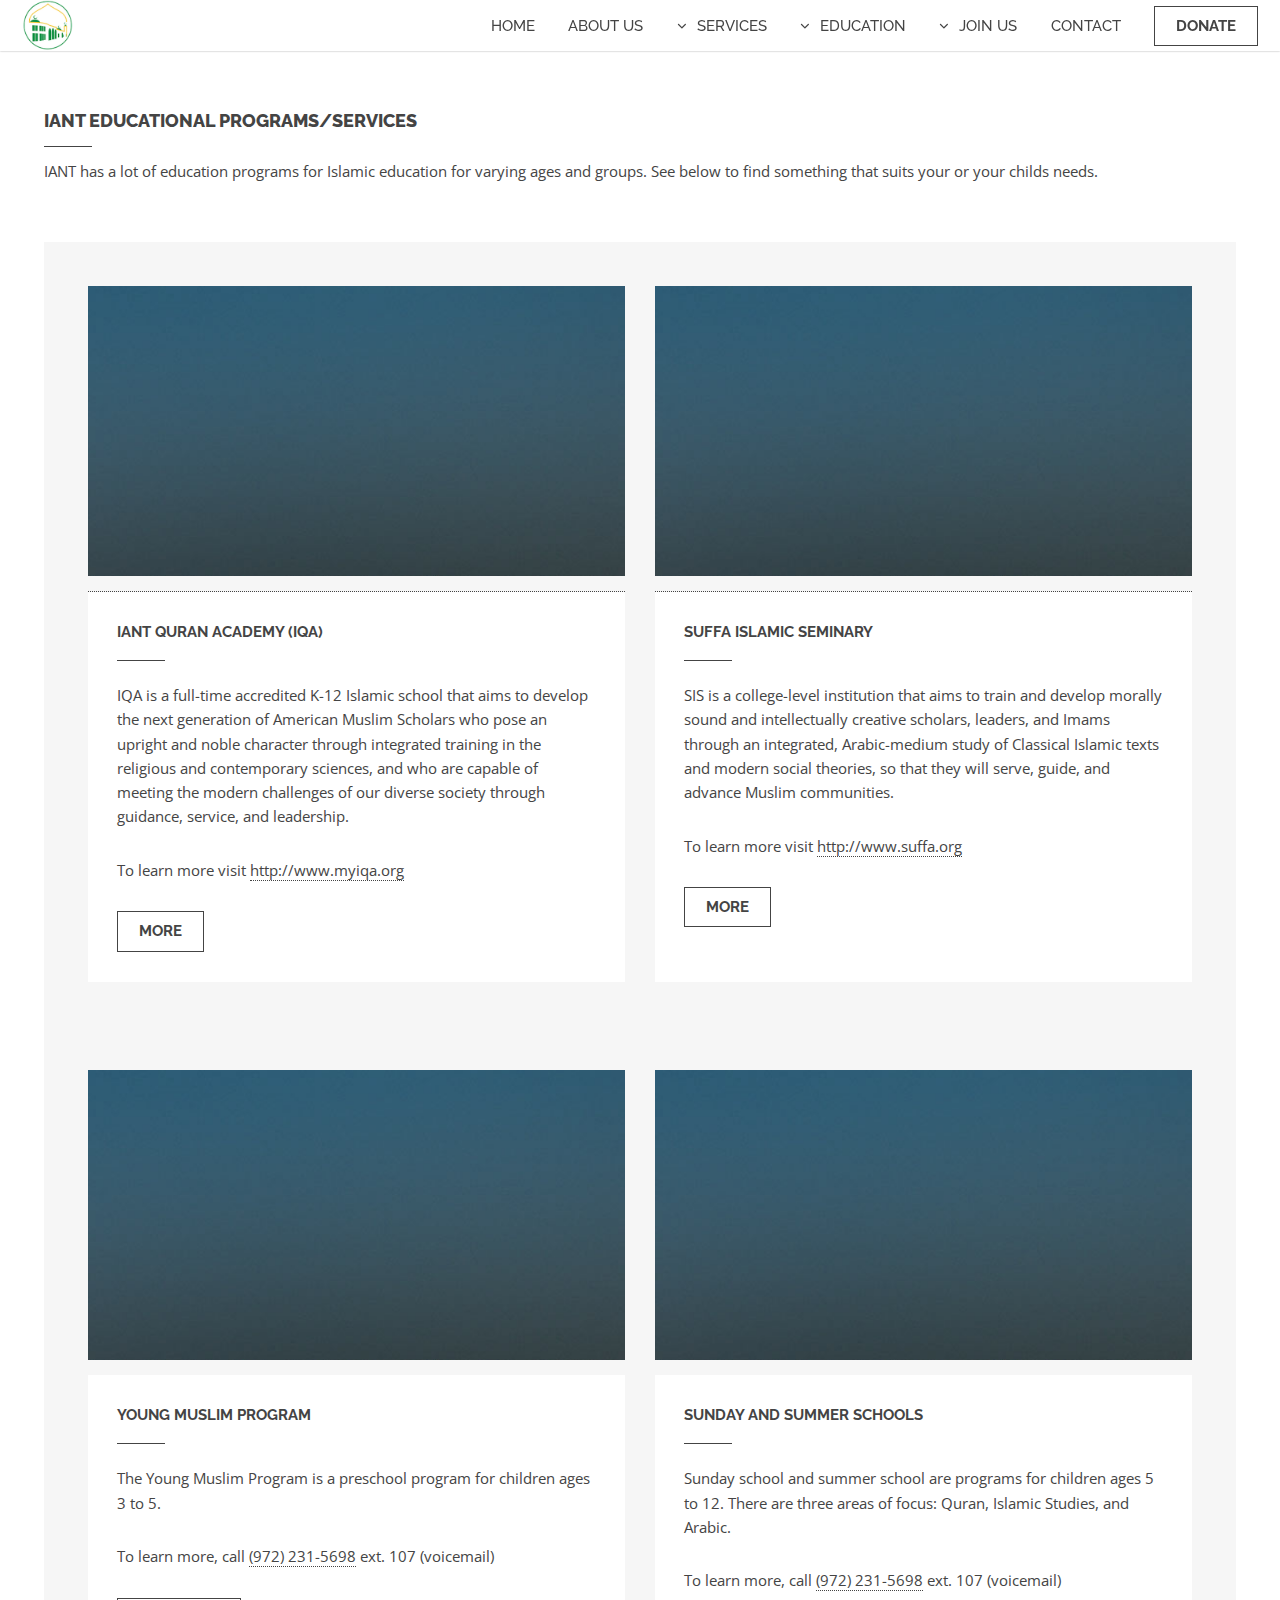
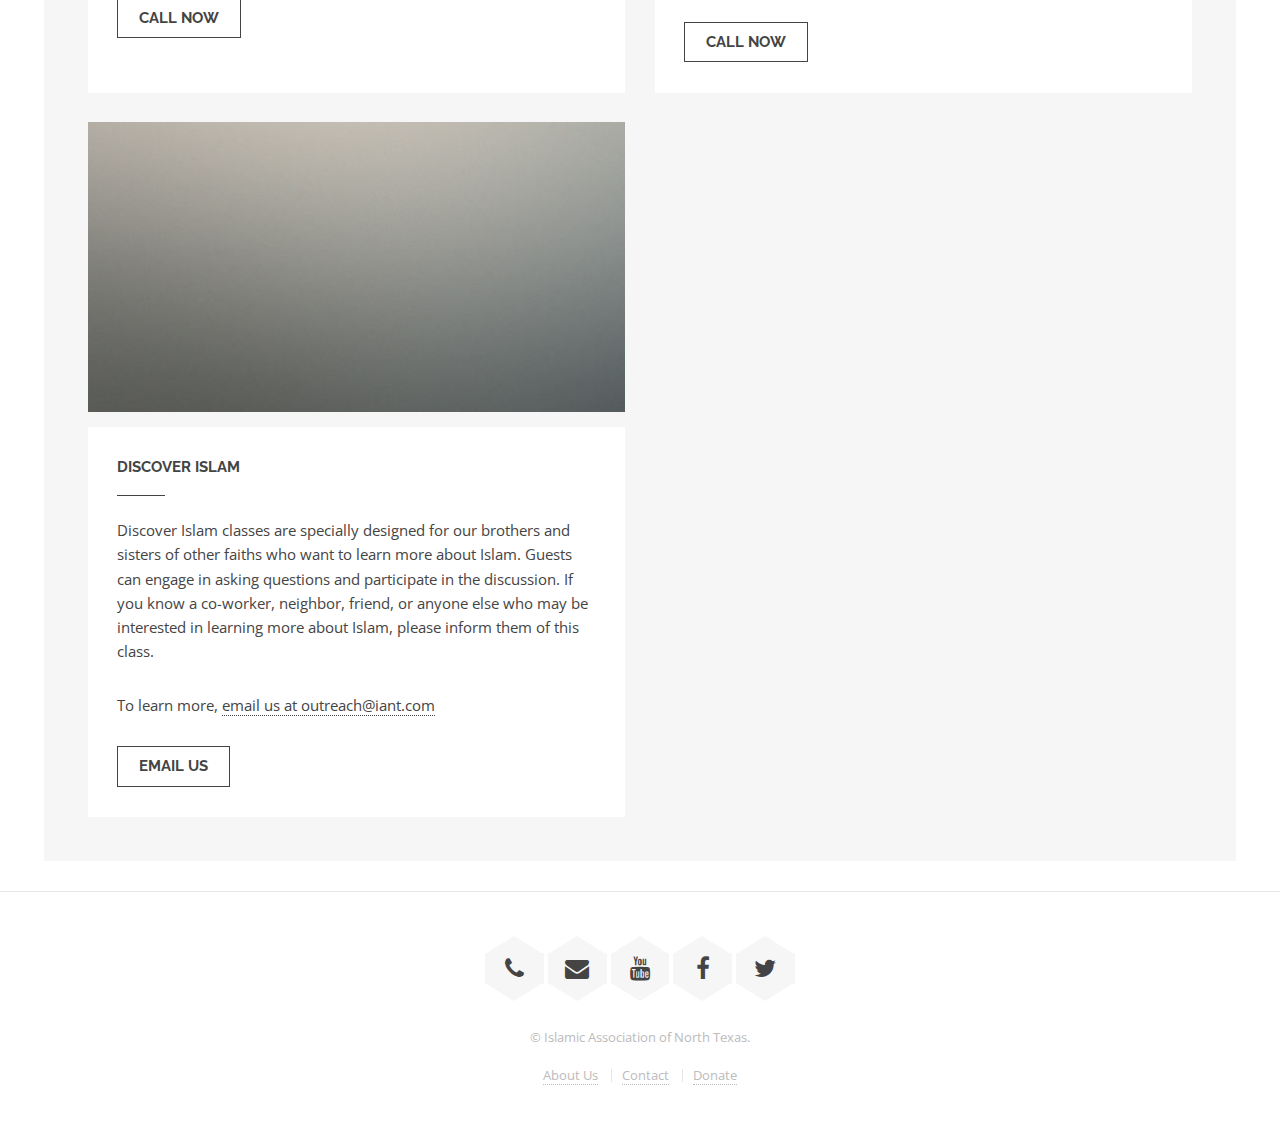
<file: iant/education.html>
<!DOCTYPE HTML>
<!--
	Slate by Pixelarity
	pixelarity.com | hello@pixelarity.com
	License: pixelarity.com/license
-->
<html>

<head>
	<title>IANT - Education</title>
	<meta charset="utf-8" />
	<meta name="viewport" content="width=device-width, initial-scale=1, user-scalable=no" />
	<link rel="stylesheet" href="assets/css/main.css" />
	<noscript>
		<link rel="stylesheet" href="assets/css/noscript.css" /></noscript>
	<link rel="apple-touch-icon" sizes="120x120" href="assets/favicon/apple-touch-icon.png">
	<link rel="icon" type="image/png" sizes="32x32" href="assets/favicon/favicon-32x32.png">
	<link rel="icon" type="image/png" sizes="16x16" href="assets/favicon/favicon-16x16.png">
	<link rel="manifest" href="assets/favicon/site.webmanifest">
	<link rel="mask-icon" href="assets/favicon/safari-pinned-tab.svg" color="#5bbad5">
	<meta name="msapplication-TileColor" content="#da532c">
	<meta name="theme-color" content="#ffffff">
</head>

<body class="is-preload">

	<!-- Header -->
	<header id="header">
		<h1><img src="images/logo.png" height="100%"></h1>
		<nav id="nav">
			<ul>
				<li><a href="index">Home</a></li>
				<li><a href="about-us">About Us</a></li>
				<li>
					<a href="services.html" class="submenu fa-angle-down">Services</a>
					<ul>
						<li><a href="services">Youth</a></li>
						<li><a href="services">Sports</a></li>
						<li><a href="services">Medical Clinic</a></li>
					</ul>
				</li>
				<li>
					<a href="education.html" class="submenu fa-angle-down">Education</a>
					<ul>
						<li><a href="education">Quran Academy</a></li>
						<li><a href="education">Suffa Islamic Seminary</a></li>
						<li><a href="education">Young Muslim Program</a></li>
						<li><a href="education">Sunday/Summer School</a></li>
						<li><a href="education">Discover Islam</a></li>
					</ul>
				</li>
				<li>
					<a href="" class="submenu fa-angle-down">Join Us</a>
					<ul>
						<li><a href="https://iant.wildapricot.org" target="_blank">Become a Member</a></li>
						<li><a href="https://docs.google.com/a/iantyouth.com/forms/d/1ehPyc6ruM9ffkWzBGFvHLA3blUY1w8gey9f7cewyoM0/edit?usp=drivesdk"
								target="_blank">Volunteer Sign Up</a></li>
					</ul>
				</li>
				<li><a href="contact">Contact</a></li>
				<li><a href="https://us.mohid.co/tx/planorgn/iant/masjid/online/donation" class="button"
						target="_blank">Donate</a></li>
			</ul>
		</nav>
	</header>

	<!-- Main -->
	<section id="main" class="wrapper">
		<div class="inner">

			<header class="major">
				<h2>IANT Educational Programs/Services</h2>
				<p>IANT has a lot of education programs for Islamic education for varying ages and groups. See below to find something that suits your or your childs needs.</p>
			</header>

			<!-- Content -->
			<section class="wrapper style2">
				<div class="inner">
					<div class="posts2">
						<section class="post2">
							<a href="http://www.myiqa.org/"><span class="image"><img src="images/pic01.jpg"
										alt="" /></span></a>
							<div class="content">
								<a href="http://www.myiqa.org/">
									<h3>IANT Quran Academy (IQA)</h3>
								</a>
								<p>IQA is a full-time accredited K-12 Islamic school that aims to develop the next
									generation of American Muslim Scholars who pose an upright and noble character
									through integrated training in the religious and contemporary sciences, and who are
									capable of meeting the modern challenges of our diverse society through guidance,
									service, and leadership.</p>
									<p>To learn more visit <a href="http://www.myiqa.org">http://www.myiqa.org</a></p>
								<ul class="actions">
									<li><a href="http://www.myiqa.org/" class="button">More</a></li>
								</ul>
							</div>
						</section>
						<section class="post2">
							<a href="http://www.suffa.org/"><span class="image"><img src="images/pic01.jpg"
										alt="" /></span></a>
							<div class="content">
								<a href="http://www.suffa.org/">
									<h3>Suffa Islamic Seminary</h3>
								</a>
								<p>SIS is a college-level institution that aims to train and develop morally sound and
									intellectually creative scholars, leaders, and Imams through an integrated,
									Arabic-medium study of Classical Islamic texts and modern social theories, so that
									they will serve, guide, and advance Muslim communities.</p>
									<p>To learn more visit <a href="http://www.suffa.org">http://www.suffa.org</a></p>
								<ul class="actions">
									<li><a href="http://www.suffa.org/" class="button">More</a></li>
								</ul>
							</div>
						</section>
					</div>
				</div>
			</section>
			<section class="wrapper style2">
				<div class="inner">
					<div class="posts">
						<section class="post">
							<span class="image"><img src="images/pic01.jpg" alt="" /></span>
							<div class="content">
								<h3>Young Muslim Program</h3>
								<p>The Young Muslim Program is a preschool program for children ages 3 to 5.
								</p><p>
									To learn more, call <a href="tel:1-972-231-5698">(972) 231-5698</a> ext. 107
									(voicemail)</p>
								<ul class="actions">
									<li><a href="tel:1-972-231-5698" class="button">Call now</a></li>
								</ul>
							</div>
						</section>
						<section class="post">
							<span class="image"><img src="images/pic01.jpg" alt="" /></span>
							<div class="content">
								<h3>Sunday and Summer Schools</h3>
								<p>Sunday school and summer school are programs for children ages 5 to 12. There are
									three areas of focus: Quran, Islamic Studies, and Arabic.
								</p><p>
									To learn more, call <a href="tel:1-972-231-5698">(972) 231-5698</a> ext. 107
									(voicemail)</p>
								<ul class="actions">
									<li><a href="tel:1-972-231-5698" class="button">Call now</a></li>
								</ul>
							</div>
						</section>
						<section class="post">
							<span class="image"><img src="images/pic03.jpg" alt="" /></span>
							<div class="content">
								<h3>Discover Islam</h3>
								<p>Discover Islam classes are specially designed for our brothers and sisters of other
									faiths who want to learn more about Islam. Guests can engage in asking questions and
									participate in the discussion. If you know a co-worker, neighbor, friend, or anyone
									else who may be interested in learning more about Islam, please inform them of this
									class.</p><p>

									To learn more, <a href="outreach@iant.com">email us at outreach@iant.com</a></p>
								<ul class="actions">
									<li><a href="mailto:outreach@iant.com" class="button">Email us</a></li>
								</ul>
							</div>
						</section>
					</div>
				</div>
			</section>
		</div>
	</section>


	<!-- Footer -->
	<footer id="footer">
		<div class="inner">
			<a href="tel:1-972-231-5698"><span class="icon-wrapper" style="border-bottom: none;"><span
						class="icon fa-phone"></span></span></a>
			<a href="mailto:webadmin@IANT.com" style="border-bottom: none;"><span class="icon-wrapper"><span
						class="icon fa-envelope"></span></span></a>
			<a href="https://www.youtube.com/IANTmasjid" target="_blank" style="border-bottom: none;"><span
					class="icon-wrapper"><span class="icon fa-youtube"></span></span></a>
			<a href="https://www.facebook.com/IANTmasjid" target="_blank" style="border-bottom: none;"><span
					class="icon-wrapper"><span class="icon fa-facebook"></span></span></a>
			<a href="https://twitter.com/iantmasjid" target="_blank" style="border-bottom: none;"><span
					class="icon-wrapper"><span class="icon fa-twitter"></span></span></a>
		</div><br />
		<div class="inner">
			<p class="copyright">&copy; Islamic Association of North Texas.</p>
			<ul class="menu">
				<li><a href="about-us">About Us</a></li>
				<li><a href="contact"><span>Contact</span></a></li>
				<li><a href="https://us.mohid.co/tx/planorgn/iant/masjid/online/donation" target="_blank">Donate</a>
				</li>
			</ul>
		</div>
	</footer>

	<!-- Scripts -->
	<script src="assets/js/jquery.min.js"></script>
	<script src="assets/js/jquery.dropotron.min.js"></script>
	<script src="assets/js/jquery.scrollex.min.js"></script>
	<script src="assets/js/browser.min.js"></script>
	<script src="assets/js/breakpoints.min.js"></script>
	<script src="assets/js/util.js"></script>
	<script src="assets/js/main.js"></script>

</body>

</html>
</file>
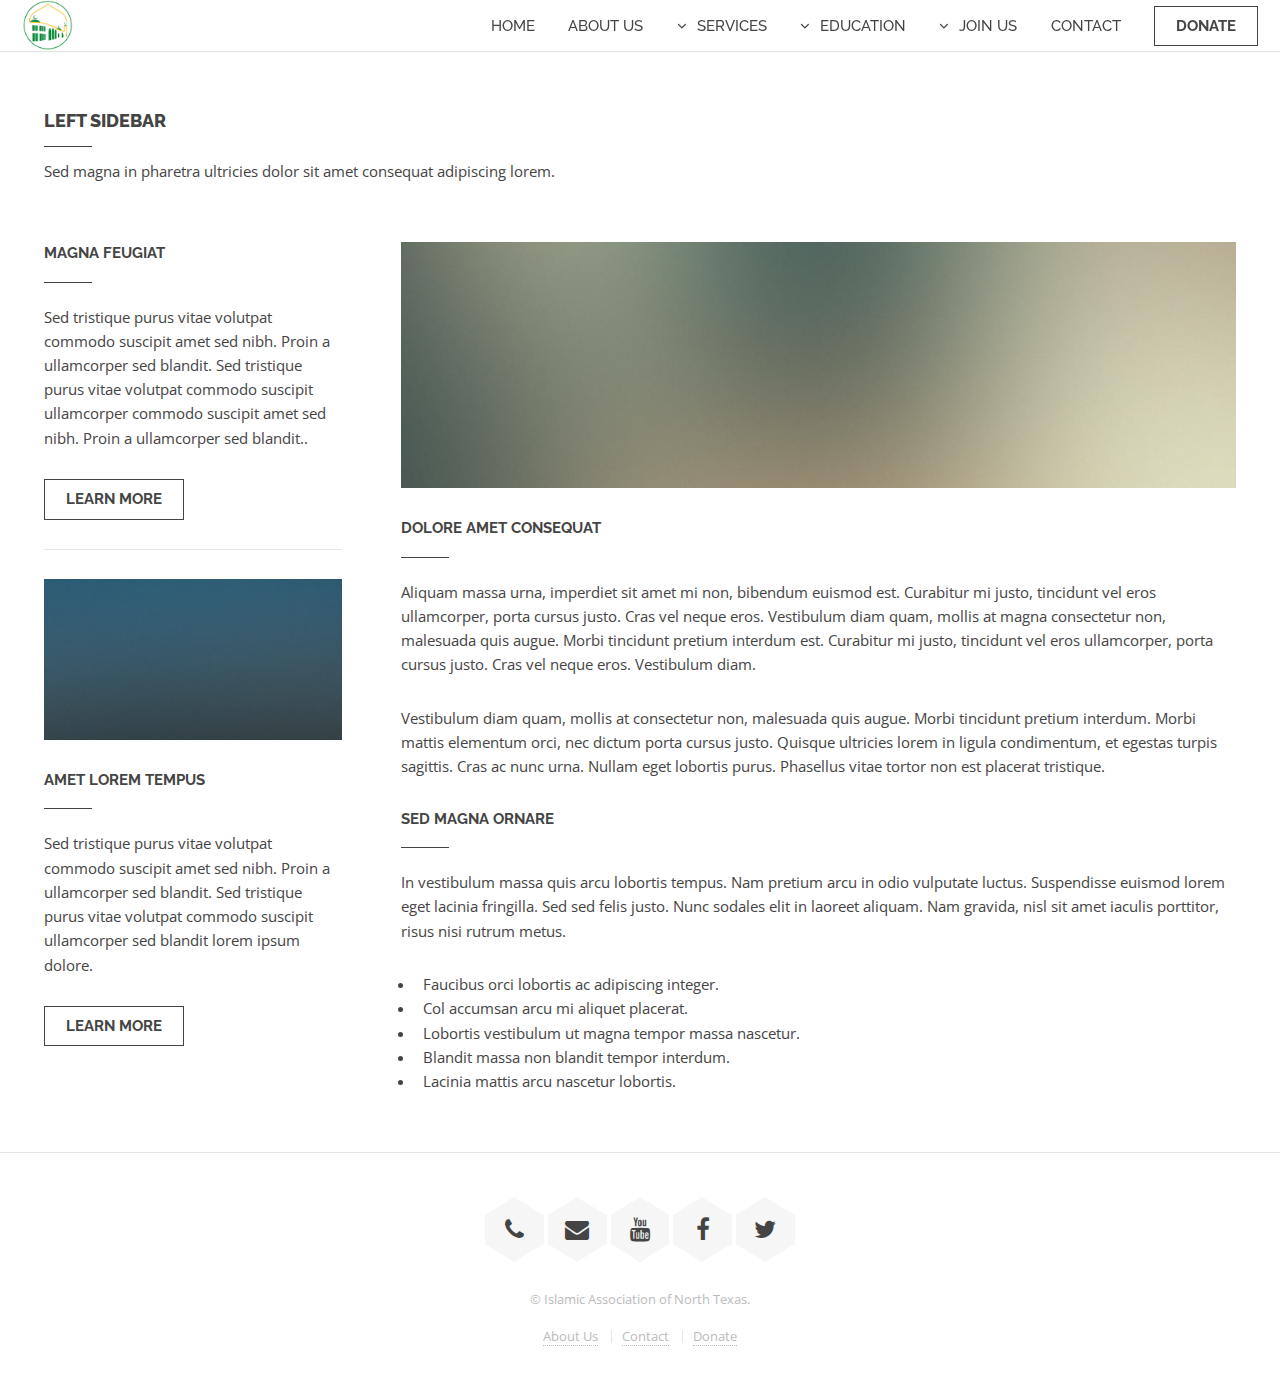
<file: iant/join-us.html>
<!DOCTYPE HTML>

<html>

<head>
	<title>IANT - Join Us</title>
	<meta charset="utf-8" />
	<meta name="viewport" content="width=device-width, initial-scale=1, user-scalable=no" />
	<link rel="stylesheet" href="assets/css/main.css" />
	<noscript>
		<link rel="stylesheet" href="assets/css/noscript.css" /></noscript>
	<link rel="apple-touch-icon" sizes="120x120" href="assets/favicon/apple-touch-icon.png">
	<link rel="icon" type="image/png" sizes="32x32" href="assets/favicon/favicon-32x32.png">
	<link rel="icon" type="image/png" sizes="16x16" href="assets/favicon/favicon-16x16.png">
	<link rel="manifest" href="assets/favicon/site.webmanifest">
	<link rel="mask-icon" href="assets/favicon/safari-pinned-tab.svg" color="#5bbad5">
	<meta name="msapplication-TileColor" content="#da532c">
	<meta name="theme-color" content="#ffffff">
</head>

<body class="is-preload">

	<!-- Header -->
	<header id="header">
		<h1><img src="images/logo.png" height="100%"></h1>
		<nav id="nav">
			<ul>
				<li><a href="index">Home</a></li>
				<li><a href="about-us">About Us</a></li>
				<li>
					<a href="services.html" class="submenu fa-angle-down">Services</a>
					<ul>
						<li><a href="left-sidebar">Youth</a></li>
						<li><a href="left-sidebar">Sports</a></li>
						<li><a href="left-sidebar">Medical Clinic</a></li>
					</ul>
				</li>
				<li>
					<a href="education.html" class="submenu fa-angle-down">Education</a>
					<ul>
						<li><a href="education">Quran Academy</a></li>
						<li><a href="left-sidebar">Suffa Islamic Seminary</a></li>
						<li><a href="left-sidebar">Young Muslim Program</a></li>
						<li><a href="left-sidebar">Sunday/Summer School</a></li>
						<li><a href="left-sidebar">Discover Islam</a></li>
					</ul>
				</li>
				<li>
					<a href="join-us.html" class="submenu fa-angle-down">Join Us</a>
					<ul>
						<li><a href="left-sidebar">Newsletter</a></li>
						<li><a href="left-sidebar">Become a Member</a></li>
						<li><a href="left-sidebar">Volunteer Sign Up</a></li>
					</ul>
				</li>
				<li><a href="contact">Contact</a></li>
				<li><a href="https://us.mohid.co/tx/planorgn/iant/masjid/online/donation" class="button"
						target="_blank">Donate</a></li>
			</ul>
		</nav>
	</header>

	<!-- Main -->
	<section id="main" class="wrapper sidebar left">
		<div class="inner">

			<header class="major">
				<h2>Left Sidebar</h2>
				<p>Sed magna in pharetra ultricies dolor sit amet consequat adipiscing lorem.</p>
			</header>

			<!-- Content -->
			<div class="content">
				<a href="#" class="image fit"><img src="images/pic07.jpg" alt="" /></a>
				<h3>Dolore Amet Consequat</h3>
				<p>Aliquam massa urna, imperdiet sit amet mi non, bibendum euismod est. Curabitur mi justo, tincidunt
					vel eros ullamcorper, porta cursus justo. Cras vel neque eros. Vestibulum diam quam, mollis at magna
					consectetur non, malesuada quis augue. Morbi tincidunt pretium interdum est. Curabitur mi justo,
					tincidunt vel eros ullamcorper, porta cursus justo. Cras vel neque eros. Vestibulum diam.</p>
				<p>Vestibulum diam quam, mollis at consectetur non, malesuada quis augue. Morbi tincidunt pretium
					interdum. Morbi mattis elementum orci, nec dictum porta cursus justo. Quisque ultricies lorem in
					ligula condimentum, et egestas turpis sagittis. Cras ac nunc urna. Nullam eget lobortis purus.
					Phasellus vitae tortor non est placerat tristique.</p>
				<h3>Sed Magna Ornare</h3>
				<p>In vestibulum massa quis arcu lobortis tempus. Nam pretium arcu in odio vulputate luctus. Suspendisse
					euismod lorem eget lacinia fringilla. Sed sed felis justo. Nunc sodales elit in laoreet aliquam. Nam
					gravida, nisl sit amet iaculis porttitor, risus nisi rutrum metus.</p>
				<ul>
					<li>Faucibus orci lobortis ac adipiscing integer.</li>
					<li>Col accumsan arcu mi aliquet placerat.</li>
					<li>Lobortis vestibulum ut magna tempor massa nascetur.</li>
					<li>Blandit massa non blandit tempor interdum.</li>
					<li>Lacinia mattis arcu nascetur lobortis.</li>
				</ul>
			</div>
			<div class="content" style="display: none">
				<a href="#" class="image fit"><img src="images/pic07.jpg" alt="" /></a>
				<h3>Dolore Amet Consequat</h3>
				<p>Aliquam massa urna, imperdiet sit amet mi non, bibendum euismod est. Curabitur mi justo, tincidunt
					vel eros ullamcorper, porta cursus justo. Cras vel neque eros. Vestibulum diam quam, mollis at magna
					consectetur non, malesuada quis augue. Morbi tincidunt pretium interdum est. Curabitur mi justo,
					tincidunt vel eros ullamcorper, porta cursus justo. Cras vel neque eros. Vestibulum diam.</p>
				<p>Vestibulum diam quam, mollis at consectetur non, malesuada quis augue. Morbi tincidunt pretium
					interdum. Morbi mattis elementum orci, nec dictum porta cursus justo. Quisque ultricies lorem in
					ligula condimentum, et egestas turpis sagittis. Cras ac nunc urna. Nullam eget lobortis purus.
					Phasellus vitae tortor non est placerat tristique.</p>
				<h3>Sed Magna Ornare</h3>
				<p>In vestibulum massa quis arcu lobortis tempus. Nam pretium arcu in odio vulputate luctus. Suspendisse
					euismod lorem eget lacinia fringilla. Sed sed felis justo. Nunc sodales elit in laoreet aliquam. Nam
					gravida, nisl sit amet iaculis porttitor, risus nisi rutrum metus.</p>
				<ul>
					<li>Faucibus orci lobortis ac adipiscing integer.</li>
					<li>Col accumsan arcu mi aliquet placerat.</li>
					<li>Lobortis vestibulum ut magna tempor massa nascetur.</li>
					<li>Blandit massa non blandit tempor interdum.</li>
					<li>Lacinia mattis arcu nascetur lobortis.</li>
				</ul>
			</div>

			<!-- Sidebar -->
			<div class="sidebar">

				<section>
					<h3>Magna Feugiat</h3>
					<p>Sed tristique purus vitae volutpat commodo suscipit amet sed nibh. Proin a ullamcorper sed
						blandit. Sed tristique purus vitae volutpat commodo suscipit ullamcorper commodo suscipit amet
						sed nibh. Proin a ullamcorper sed blandit..</p>
					<footer>
						<ul class="actions">
							<li><a href="#" class="button">Learn More</a></li>
						</ul>
					</footer>
				</section>
				<hr />
				<section>
					<a href="#" class="image fit"><img src="images/pic01.jpg" alt="" /></a>
					<h3>Amet Lorem Tempus</h3>
					<p>Sed tristique purus vitae volutpat commodo suscipit amet sed nibh. Proin a ullamcorper sed
						blandit. Sed tristique purus vitae volutpat commodo suscipit ullamcorper sed blandit lorem ipsum
						dolore.</p>
					<footer>
						<ul class="actions">
							<li><a href="#" class="button">Learn More</a></li>
						</ul>
					</footer>
				</section>

			</div>

		</div>
	</section>

	<!-- Footer -->
	<footer id="footer">
		<div class="inner">
			<a href="tel:1-972-231-5698"><span class="icon-wrapper" style="border-bottom: none;"><span
						class="icon fa-phone"></span></span></a>
			<a href="mailto:webadmin@IANT.com" style="border-bottom: none;"><span class="icon-wrapper"><span
						class="icon fa-envelope"></span></span></a>
			<a href="https://www.youtube.com/IANTmasjid" target="_blank" style="border-bottom: none;"><span
					class="icon-wrapper"><span class="icon fa-youtube"></span></span></a>
			<a href="https://www.facebook.com/IANTmasjid" target="_blank" style="border-bottom: none;"><span
					class="icon-wrapper"><span class="icon fa-facebook"></span></span></a>
			<a href="https://twitter.com/iantmasjid" target="_blank" style="border-bottom: none;"><span
					class="icon-wrapper"><span class="icon fa-twitter"></span></span></a>
		</div><br />
		<div class="inner">
			<p class="copyright">&copy; Islamic Association of North Texas.</p>
			<ul class="menu">
				<li><a href="about">About Us</a></li>
				<li><a href="contact"><span>Contact</span></a></li>
				<li><a href="https://us.mohid.co/tx/planorgn/iant/masjid/online/donation" target="_blank">Donate</a>
				</li>
			</ul>
		</div>
	</footer>

	<!-- Scripts -->
	<script src="assets/js/jquery.min.js"></script>
	<script src="assets/js/jquery.dropotron.min.js"></script>
	<script src="assets/js/jquery.scrollex.min.js"></script>
	<script src="assets/js/browser.min.js"></script>
	<script src="assets/js/breakpoints.min.js"></script>
	<script src="assets/js/util.js"></script>
	<script src="assets/js/main.js"></script>

</body>

</html>
</file>
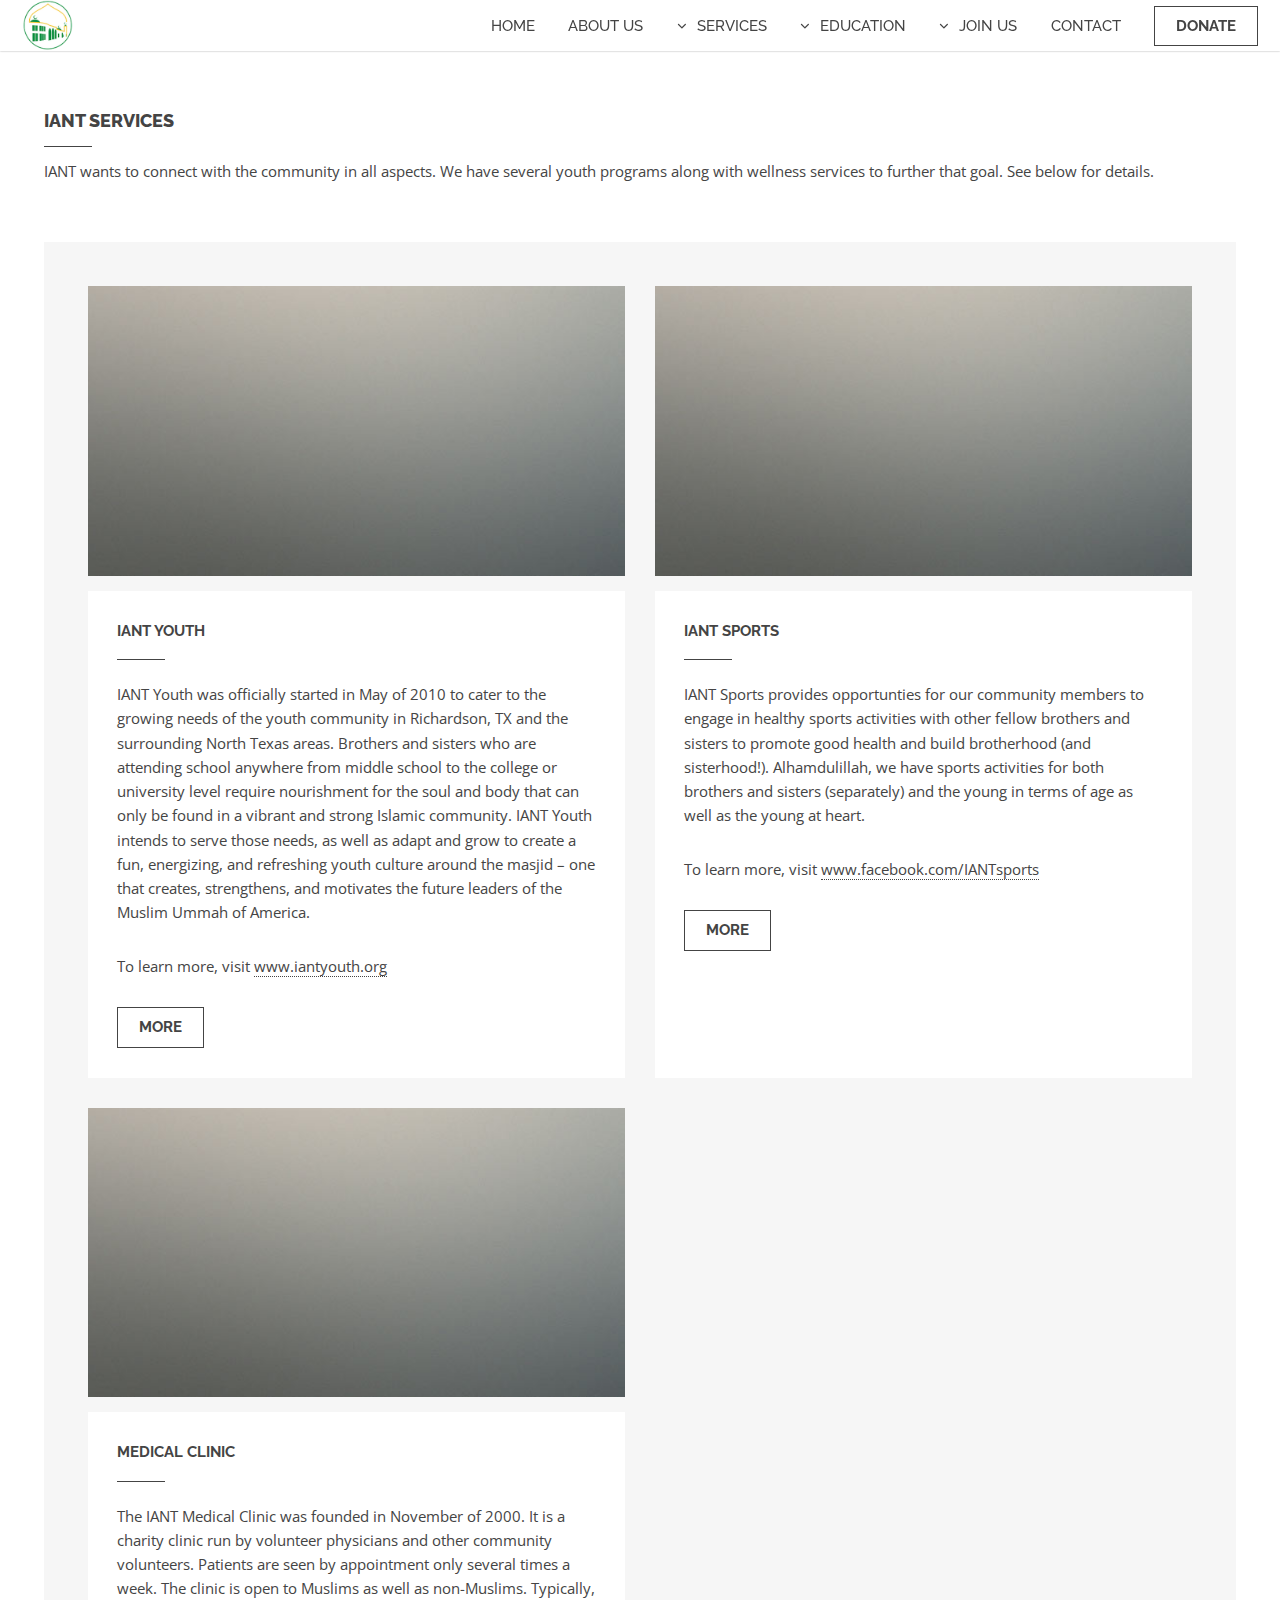
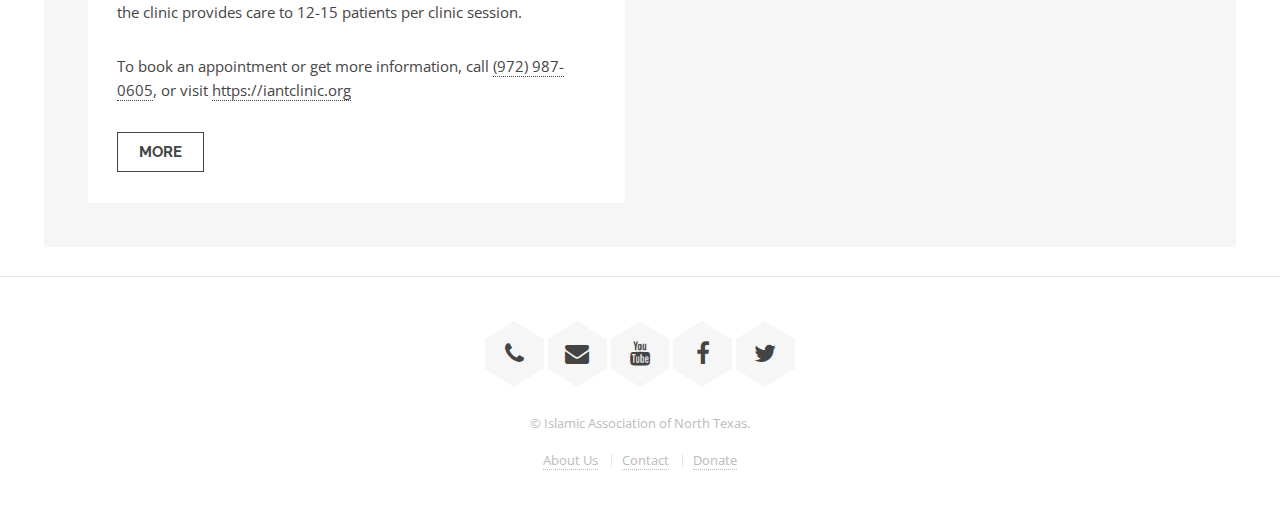
<file: iant/services.html>
<!DOCTYPE HTML>

<html>

<head>
	<title>IANT - Services</title>
	<meta charset="utf-8" />
	<meta name="viewport" content="width=device-width, initial-scale=1, user-scalable=no" />
	<link rel="stylesheet" href="assets/css/main.css" />
	<noscript>
		<link rel="stylesheet" href="assets/css/noscript.css" /></noscript>
	<link rel="apple-touch-icon" sizes="120x120" href="assets/favicon/apple-touch-icon.png">
	<link rel="icon" type="image/png" sizes="32x32" href="assets/favicon/favicon-32x32.png">
	<link rel="icon" type="image/png" sizes="16x16" href="assets/favicon/favicon-16x16.png">
	<link rel="manifest" href="assets/favicon/site.webmanifest">
	<link rel="mask-icon" href="assets/favicon/safari-pinned-tab.svg" color="#5bbad5">
	<meta name="msapplication-TileColor" content="#da532c">
	<meta name="theme-color" content="#ffffff">
</head>

<body class="is-preload">

	<!-- Header -->
	<header id="header">
		<h1><img src="images/logo.png" height="100%"></h1>
		<nav id="nav">
			<ul>
				<li><a href="index">Home</a></li>
				<li><a href="about-us">About Us</a></li>
				<li>
					<a href="services.html" class="submenu fa-angle-down">Services</a>
					<ul>
						<li><a href="services">Youth</a></li>
						<li><a href="services">Sports</a></li>
						<li><a href="services">Medical Clinic</a></li>
					</ul>
				</li>
				<li>
					<a href="education.html" class="submenu fa-angle-down">Education</a>
					<ul>
						<li><a href="education">Quran Academy</a></li>
						<li><a href="education">Suffa Islamic Seminary</a></li>
						<li><a href="education">Young Muslim Program</a></li>
						<li><a href="education">Sunday/Summer School</a></li>
						<li><a href="education">Discover Islam</a></li>
					</ul>
				</li>
				<li>
					<a href="" class="submenu fa-angle-down">Join Us</a>
					<ul>
						<li><a href="https://iant.wildapricot.org" target="_blank">Become a Member</a></li>
						<li><a href="https://docs.google.com/a/iantyouth.com/forms/d/1ehPyc6ruM9ffkWzBGFvHLA3blUY1w8gey9f7cewyoM0/edit?usp=drivesdk"
								target="_blank">Volunteer Sign Up</a></li>
					</ul>
				</li>
				<li><a href="contact">Contact</a></li>
				<li><a href="https://us.mohid.co/tx/planorgn/iant/masjid/online/donation" class="button"
						target="_blank">Donate</a></li>
			</ul>
		</nav>
	</header>

	<!-- Main -->
	<section id="main" class="wrapper sidebar left">
		<div class="inner">

			<header class="major">
				<h2>IANT Services</h2>
				<p>IANT wants to connect with the community in all aspects. We have several youth programs along with
					wellness services to further that goal. See below for details.</p>
			</header>

			<!-- Content -->
			<section class="wrapper style2">
				<div class="inner">
					<div class="posts">
						<section class="post">
							<span class="image"><img src="images/pic03.jpg" alt="" /></span>
							<div class="content">
								<h3><a href="http://www.iantyouth.org/">IANT Youth</a></h3>
								<p>IANT Youth was officially started in May of 2010 to cater to the growing needs of the
									youth community in Richardson, TX and the surrounding North Texas areas. Brothers
									and sisters who are attending school anywhere from middle school to the college or
									university level require nourishment for the soul and body that can only be found in
									a vibrant and strong Islamic community. IANT Youth intends to serve those needs, as
									well as adapt and grow to create a fun, energizing, and refreshing youth culture
									around the masjid – one that creates, strengthens, and motivates the future leaders
									of the Muslim Ummah of America.</p>
								<p>
									To learn more, visit <a href="http://www.iantyouth.org/">www.iantyouth.org</a></p>
								<ul class="actions">
									<li><a href="http://www.iantyouth.org/" class="button">More</a></li>
								</ul>
							</div>
						</section>
						<section class="post">
							<span class="image"><img src="images/pic03.jpg" alt="" /></span>
							<div class="content">
								<h3><a href="https://www.facebook.com/IANTsports">IANT Sports</a></h3>
								<p>IANT Sports provides opportunties for our community members to engage in healthy
									sports activities with other fellow brothers and sisters to promote good health and
									build brotherhood (and sisterhood!). Alhamdulillah, we have sports activities for
									both brothers and sisters (separately) and the young in terms of age as well as the
									young at heart.</p>
								<p>
									To learn more, visit <a
										href="https://www.facebook.com/IANTsports">www.facebook.com/IANTsports</a></p>
								<ul class="actions">
									<li><a href="https://www.facebook.com/IANTsports" class="button">More</a></li>
								</ul>
							</div>
						</section>
						<section class="post">
							<span class="image"><img src="images/pic03.jpg" alt="" /></span>
							<div class="content">
								<h3><a href="https://iantclinic.org">Medical Clinic</a></h3>
								<p>The IANT Medical Clinic was founded in November of 2000. It is a charity clinic run
									by volunteer physicians and other community volunteers. Patients are seen by
									appointment only several times a week. The clinic is open to Muslims as well as
									non-Muslims. Typically, the clinic provides care to 12-15 patients per clinic
									session.</p>
								<p>
									To book an appointment or get more information, call <a
										href="tel:1-972-987-0605">(972) 987-0605</a>, or visit <a
										href="https://iantclinic.org">https://iantclinic.org</a></p>
								<ul class="actions">
									<li><a href="https://iantclinic.org" class="button">More</a></li>
								</ul>
							</div>
						</section>
					</div>
				</div>
			</section>
		</div>
	</section>

	<!-- Footer -->
	<footer id="footer">
		<div class="inner">
			<a href="tel:1-972-231-5698"><span class="icon-wrapper" style="border-bottom: none;"><span
						class="icon fa-phone"></span></span></a>
			<a href="mailto:webadmin@IANT.com" style="border-bottom: none;"><span class="icon-wrapper"><span
						class="icon fa-envelope"></span></span></a>
			<a href="https://www.youtube.com/IANTmasjid" target="_blank" style="border-bottom: none;"><span
					class="icon-wrapper"><span class="icon fa-youtube"></span></span></a>
			<a href="https://www.facebook.com/IANTmasjid" target="_blank" style="border-bottom: none;"><span
					class="icon-wrapper"><span class="icon fa-facebook"></span></span></a>
			<a href="https://twitter.com/iantmasjid" target="_blank" style="border-bottom: none;"><span
					class="icon-wrapper"><span class="icon fa-twitter"></span></span></a>
		</div><br />
		<div class="inner">
			<p class="copyright">&copy; Islamic Association of North Texas.</p>
			<ul class="menu">
				<li><a href="about-us">About Us</a></li>
				<li><a href="contact"><span>Contact</span></a></li>
				<li><a href="https://us.mohid.co/tx/planorgn/iant/masjid/online/donation" target="_blank">Donate</a>
				</li>
			</ul>
		</div>
	</footer>

	<!-- Scripts -->
	<script src="assets/js/jquery.min.js"></script>
	<script src="assets/js/jquery.dropotron.min.js"></script>
	<script src="assets/js/jquery.scrollex.min.js"></script>
	<script src="assets/js/browser.min.js"></script>
	<script src="assets/js/breakpoints.min.js"></script>
	<script src="assets/js/util.js"></script>
	<script src="assets/js/main.js"></script>

</body>

</html>
</file>
<file: iant/assets/css/noscript.css>
/*
	Slate by Pixelarity
	pixelarity.com | hello@pixelarity.com
	License: pixelarity.com/license
*/

/* Banner */

	#banner > article {
		display: none;
	}

		#banner > article:first-child {
			background-image: url("../../images/slide01.jpg");
			display: block !important;
			opacity: 1 !important;
			visibility: visible !important;
		}
</file>
<file: iant/assets/css/main.css>
@import url(font-awesome.min.css);
@import url("https://fonts.googleapis.com/css?family=Open+Sans:400italic,600italic,400,600|Raleway:500,700,800");

/*
	Slate by Pixelarity
	pixelarity.com | hello@pixelarity.com
	License: pixelarity.com/license
*/

html, body, div, span, applet, object,
iframe, h1, h2, h3, h4, h5, h6, p, blockquote,
pre, a, abbr, acronym, address, big, cite,
code, del, dfn, em, img, ins, kbd, q, s, samp,
small, strike, strong, sub, sup, tt, var, b,
u, i, center, dl, dt, dd, ol, ul, li, fieldset,
form, label, legend, table, caption, tbody,
tfoot, thead, tr, th, td, article, aside,
canvas, details, embed, figure, figcaption,
footer, header, hgroup, menu, nav, output, ruby,
section, summary, time, mark, audio, video {
	margin: 0;
	padding: 0;
	border: 0;
	font-size: 100%;
	font: inherit;
	vertical-align: baseline;}

article, aside, details, figcaption, figure,
footer, header, hgroup, menu, nav, section {
	display: block;}

body {
	line-height: 1;
}

ol, ul {
	list-style: none;
}

blockquote, q {
	quotes: none;
}

	blockquote:before, blockquote:after, q:before, q:after {
		content: '';
		content: none;
	}

table {
	border-collapse: collapse;
	border-spacing: 0;
}

body {
	-webkit-text-size-adjust: none;
}

mark {
	background-color: transparent;
	color: inherit;
}

input::-moz-focus-inner {
	border: 0;
	padding: 0;
}

input, select, textarea {
	-moz-appearance: none;
	-webkit-appearance: none;
	-ms-appearance: none;
	appearance: none;
}

/* Basic */

	@-ms-viewport {
		width: device-width;
	}

	body {
		-ms-overflow-style: scrollbar;
	}

	@media screen and (max-width: 480px) {

		html, body {
			min-width: 320px;
		}

	}

	html {
		box-sizing: border-box;
	}

	*, *:before, *:after {
		box-sizing: inherit;
	}

	body {
		background: #fff;
	}

		body.is-preload *, body.is-preload *:before, body.is-preload *:after {
			-moz-animation: none !important;
			-webkit-animation: none !important;
			-ms-animation: none !important;
			animation: none !important;
			-moz-transition: none !important;
			-webkit-transition: none !important;
			-ms-transition: none !important;
			transition: none !important;
		}

/* Type */

	body {
		background-color: #fff;
		color: #444;
	}

	body, input, select, textarea {
		font-family: "Open Sans", Helvetica, sans-serif;
		font-size: 13pt;
		font-weight: 400;
		line-height: 1.65em;
	}

		@media screen and (max-width: 1680px) {

			body, input, select, textarea {
				font-size: 11pt;
			}

		}

	a {
		-moz-transition: border-bottom-color 0.2s ease-in-out;
		-webkit-transition: border-bottom-color 0.2s ease-in-out;
		-ms-transition: border-bottom-color 0.2s ease-in-out;
		transition: border-bottom-color 0.2s ease-in-out;
		border-bottom: dotted 1px;
		text-decoration: none;
	}

		a:hover {
			border-bottom-color: transparent;
		}

	strong, b {
		font-weight: 600;
	}

	em, i {
		font-style: italic;
	}

	p {
		margin: 0 0 2em 0;
	}

	h1, h2, h3, h4, h5, h6 {
		font-family: "Raleway", Helvetica, sans-serif;
		font-weight: 700;
		line-height: 1em;
		margin: 0 0 1.5em 0;
		padding-bottom: 1.25em;
		position: relative;
		text-transform: uppercase;
	}

		h1:after, h2:after, h3:after, h4:after, h5:after, h6:after {
			border-bottom: solid 1px;
			bottom: 0;
			content: '';
			display: inline-block;
			left: 0;
			position: absolute;
			width: 3rem;
		}

		h1 a, h2 a, h3 a, h4 a, h5 a, h6 a {
			border-bottom: 0;
			color: inherit;
			text-decoration: none;
		}

		h1.alt, h2.alt, h3.alt, h4.alt, h5.alt, h6.alt {
			margin: 0 0 1em 0;
			padding-bottom: 0;
		}

			h1.alt:after, h2.alt:after, h3.alt:after, h4.alt:after, h5.alt:after, h6.alt:after {
				display: none;
			}

	h2 {
		font-size: 1.25em;
		line-height: 1.25em;
	}

	h3 {
		font-size: 1em;
		line-height: 1.5em;
	}

	h4 {
		font-size: 1.1em;
		line-height: 1.5em;
	}

	h5 {
		font-size: 0.9em;
		line-height: 1.5em;
	}

	h6 {
		font-size: 0.7em;
		line-height: 1.5em;
	}

	@media screen and (max-width: 736px) {

		h2 {
			line-height: 1.5em;
		}

	}

	sub {
		font-size: 0.8em;
		position: relative;
		top: 0.5em;
	}

	sup {
		font-size: 0.8em;
		position: relative;
		top: -0.5em;
	}

	blockquote {
		border-left: solid 4px;
		font-style: italic;
		margin: 0 0 2em 0;
		padding: 0.5em 0 0.5em 2em;
	}

	code {
		border: solid 1px;
		font-family: "Courier New", monospace;
		font-size: 0.9em;
		margin: 0 0.25em;
		padding: 0.25em 0.65em;
	}

	pre {
		-webkit-overflow-scrolling: touch;
		font-family: "Courier New", monospace;
		font-size: 0.9em;
		margin: 0 0 2em 0;
	}

		pre code {
			display: block;
			line-height: 1.75em;
			padding: 1em 1.5em;
			overflow-x: auto;
		}

	hr {
		border: 0;
		border-bottom: solid 1px;
		margin: 2em 0;
	}

		hr.major {
			margin: 3em 0;
		}

	.align-left {
		text-align: left;
	}

	.align-center {
		text-align: center;
	}

	.align-right {
		text-align: right;
	}

	input, select, textarea {
		color: #444;
	}

	a {
		color: #444;
	}

	strong, b {
		color: #444;
	}

	h1, h2, h3, h4, h5, h6 {
		color: #444;
	}

	blockquote {
		border-left-color: #e6e6e6;
	}

	code {
		background: #f6f6f6;
		border-color: #e6e6e6;
	}

	hr {
		border-bottom-color: #e6e6e6;
	}

/* Row */

	.row {
		display: flex;
		flex-wrap: wrap;
		box-sizing: border-box;
		align-items: stretch;
	}

		.row > * {
			box-sizing: border-box;
		}

		.row.gtr-uniform > * > :last-child {
			margin-bottom: 0;
		}

		.row.aln-left {
			justify-content: flex-start;
		}

		.row.aln-center {
			justify-content: center;
		}

		.row.aln-right {
			justify-content: flex-end;
		}

		.row.aln-top {
			align-items: flex-start;
		}

		.row.aln-middle {
			align-items: center;
		}

		.row.aln-bottom {
			align-items: flex-end;
		}

		.row > .imp {
			order: -1;
		}

		.row > .col-1 {
			width: 8.3333333333%;
		}

		.row > .off-1 {
			margin-left: 8.3333333333%;
		}

		.row > .col-2 {
			width: 16.6666666667%;
		}

		.row > .off-2 {
			margin-left: 16.6666666667%;
		}

		.row > .col-3 {
			width: 25%;
		}

		.row > .off-3 {
			margin-left: 25%;
		}

		.row > .col-4 {
			width: 33.3333333333%;
		}

		.row > .off-4 {
			margin-left: 33.3333333333%;
		}

		.row > .col-5 {
			width: 41.6666666667%;
		}

		.row > .off-5 {
			margin-left: 41.6666666667%;
		}

		.row > .col-6 {
			width: 50%;
		}

		.row > .off-6 {
			margin-left: 50%;
		}

		.row > .col-7 {
			width: 58.3333333333%;
		}

		.row > .off-7 {
			margin-left: 58.3333333333%;
		}

		.row > .col-8 {
			width: 66.6666666667%;
		}

		.row > .off-8 {
			margin-left: 66.6666666667%;
		}

		.row > .col-9 {
			width: 75%;
		}

		.row > .off-9 {
			margin-left: 75%;
		}

		.row > .col-10 {
			width: 83.3333333333%;
		}

		.row > .off-10 {
			margin-left: 83.3333333333%;
		}

		.row > .col-11 {
			width: 91.6666666667%;
		}

		.row > .off-11 {
			margin-left: 91.6666666667%;
		}

		.row > .col-12 {
			width: 100%;
		}

		.row > .off-12 {
			margin-left: 100%;
		}

		.row.gtr-0 {
			margin-top: 0;
			margin-left: 0em;
		}

			.row.gtr-0 > * {
				padding: 0 0 0 0em;
			}

			.row.gtr-0.gtr-uniform {
				margin-top: 0em;
			}

				.row.gtr-0.gtr-uniform > * {
					padding-top: 0em;
				}

		.row.gtr-25 {
			margin-top: 0;
			margin-left: -0.5em;
		}

			.row.gtr-25 > * {
				padding: 0 0 0 0.5em;
			}

			.row.gtr-25.gtr-uniform {
				margin-top: -0.5em;
			}

				.row.gtr-25.gtr-uniform > * {
					padding-top: 0.5em;
				}

		.row.gtr-50 {
			margin-top: 0;
			margin-left: -1em;
		}

			.row.gtr-50 > * {
				padding: 0 0 0 1em;
			}

			.row.gtr-50.gtr-uniform {
				margin-top: -1em;
			}

				.row.gtr-50.gtr-uniform > * {
					padding-top: 1em;
				}

		.row {
			margin-top: 0;
			margin-left: -2em;
		}

			.row > * {
				padding: 0 0 0 2em;
			}

			.row.gtr-uniform {
				margin-top: -2em;
			}

				.row.gtr-uniform > * {
					padding-top: 2em;
				}

		.row.gtr-150 {
			margin-top: 0;
			margin-left: -3em;
		}

			.row.gtr-150 > * {
				padding: 0 0 0 3em;
			}

			.row.gtr-150.gtr-uniform {
				margin-top: -3em;
			}

				.row.gtr-150.gtr-uniform > * {
					padding-top: 3em;
				}

		.row.gtr-200 {
			margin-top: 0;
			margin-left: -4em;
		}

			.row.gtr-200 > * {
				padding: 0 0 0 4em;
			}

			.row.gtr-200.gtr-uniform {
				margin-top: -4em;
			}

				.row.gtr-200.gtr-uniform > * {
					padding-top: 4em;
				}

		@media screen and (max-width: 1680px) {

			.row {
				display: flex;
				flex-wrap: wrap;
				box-sizing: border-box;
				align-items: stretch;
			}

				.row > * {
					box-sizing: border-box;
				}

				.row.gtr-uniform > * > :last-child {
					margin-bottom: 0;
				}

				.row.aln-left {
					justify-content: flex-start;
				}

				.row.aln-center {
					justify-content: center;
				}

				.row.aln-right {
					justify-content: flex-end;
				}

				.row.aln-top {
					align-items: flex-start;
				}

				.row.aln-middle {
					align-items: center;
				}

				.row.aln-bottom {
					align-items: flex-end;
				}

				.row > .imp-xlarge {
					order: -1;
				}

				.row > .col-1-xlarge {
					width: 8.3333333333%;
				}

				.row > .off-1-xlarge {
					margin-left: 8.3333333333%;
				}

				.row > .col-2-xlarge {
					width: 16.6666666667%;
				}

				.row > .off-2-xlarge {
					margin-left: 16.6666666667%;
				}

				.row > .col-3-xlarge {
					width: 25%;
				}

				.row > .off-3-xlarge {
					margin-left: 25%;
				}

				.row > .col-4-xlarge {
					width: 33.3333333333%;
				}

				.row > .off-4-xlarge {
					margin-left: 33.3333333333%;
				}

				.row > .col-5-xlarge {
					width: 41.6666666667%;
				}

				.row > .off-5-xlarge {
					margin-left: 41.6666666667%;
				}

				.row > .col-6-xlarge {
					width: 50%;
				}

				.row > .off-6-xlarge {
					margin-left: 50%;
				}

				.row > .col-7-xlarge {
					width: 58.3333333333%;
				}

				.row > .off-7-xlarge {
					margin-left: 58.3333333333%;
				}

				.row > .col-8-xlarge {
					width: 66.6666666667%;
				}

				.row > .off-8-xlarge {
					margin-left: 66.6666666667%;
				}

				.row > .col-9-xlarge {
					width: 75%;
				}

				.row > .off-9-xlarge {
					margin-left: 75%;
				}

				.row > .col-10-xlarge {
					width: 83.3333333333%;
				}

				.row > .off-10-xlarge {
					margin-left: 83.3333333333%;
				}

				.row > .col-11-xlarge {
					width: 91.6666666667%;
				}

				.row > .off-11-xlarge {
					margin-left: 91.6666666667%;
				}

				.row > .col-12-xlarge {
					width: 100%;
				}

				.row > .off-12-xlarge {
					margin-left: 100%;
				}

				.row.gtr-0 {
					margin-top: 0;
					margin-left: 0em;
				}

					.row.gtr-0 > * {
						padding: 0 0 0 0em;
					}

					.row.gtr-0.gtr-uniform {
						margin-top: 0em;
					}

						.row.gtr-0.gtr-uniform > * {
							padding-top: 0em;
						}

				.row.gtr-25 {
					margin-top: 0;
					margin-left: -0.5em;
				}

					.row.gtr-25 > * {
						padding: 0 0 0 0.5em;
					}

					.row.gtr-25.gtr-uniform {
						margin-top: -0.5em;
					}

						.row.gtr-25.gtr-uniform > * {
							padding-top: 0.5em;
						}

				.row.gtr-50 {
					margin-top: 0;
					margin-left: -1em;
				}

					.row.gtr-50 > * {
						padding: 0 0 0 1em;
					}

					.row.gtr-50.gtr-uniform {
						margin-top: -1em;
					}

						.row.gtr-50.gtr-uniform > * {
							padding-top: 1em;
						}

				.row {
					margin-top: 0;
					margin-left: -2em;
				}

					.row > * {
						padding: 0 0 0 2em;
					}

					.row.gtr-uniform {
						margin-top: -2em;
					}

						.row.gtr-uniform > * {
							padding-top: 2em;
						}

				.row.gtr-150 {
					margin-top: 0;
					margin-left: -3em;
				}

					.row.gtr-150 > * {
						padding: 0 0 0 3em;
					}

					.row.gtr-150.gtr-uniform {
						margin-top: -3em;
					}

						.row.gtr-150.gtr-uniform > * {
							padding-top: 3em;
						}

				.row.gtr-200 {
					margin-top: 0;
					margin-left: -4em;
				}

					.row.gtr-200 > * {
						padding: 0 0 0 4em;
					}

					.row.gtr-200.gtr-uniform {
						margin-top: -4em;
					}

						.row.gtr-200.gtr-uniform > * {
							padding-top: 4em;
						}

		}

		@media screen and (max-width: 1280px) {

			.row {
				display: flex;
				flex-wrap: wrap;
				box-sizing: border-box;
				align-items: stretch;
			}

				.row > * {
					box-sizing: border-box;
				}

				.row.gtr-uniform > * > :last-child {
					margin-bottom: 0;
				}

				.row.aln-left {
					justify-content: flex-start;
				}

				.row.aln-center {
					justify-content: center;
				}

				.row.aln-right {
					justify-content: flex-end;
				}

				.row.aln-top {
					align-items: flex-start;
				}

				.row.aln-middle {
					align-items: center;
				}

				.row.aln-bottom {
					align-items: flex-end;
				}

				.row > .imp-large {
					order: -1;
				}

				.row > .col-1-large {
					width: 8.3333333333%;
				}

				.row > .off-1-large {
					margin-left: 8.3333333333%;
				}

				.row > .col-2-large {
					width: 16.6666666667%;
				}

				.row > .off-2-large {
					margin-left: 16.6666666667%;
				}

				.row > .col-3-large {
					width: 25%;
				}

				.row > .off-3-large {
					margin-left: 25%;
				}

				.row > .col-4-large {
					width: 33.3333333333%;
				}

				.row > .off-4-large {
					margin-left: 33.3333333333%;
				}

				.row > .col-5-large {
					width: 41.6666666667%;
				}

				.row > .off-5-large {
					margin-left: 41.6666666667%;
				}

				.row > .col-6-large {
					width: 50%;
				}

				.row > .off-6-large {
					margin-left: 50%;
				}

				.row > .col-7-large {
					width: 58.3333333333%;
				}

				.row > .off-7-large {
					margin-left: 58.3333333333%;
				}

				.row > .col-8-large {
					width: 66.6666666667%;
				}

				.row > .off-8-large {
					margin-left: 66.6666666667%;
				}

				.row > .col-9-large {
					width: 75%;
				}

				.row > .off-9-large {
					margin-left: 75%;
				}

				.row > .col-10-large {
					width: 83.3333333333%;
				}

				.row > .off-10-large {
					margin-left: 83.3333333333%;
				}

				.row > .col-11-large {
					width: 91.6666666667%;
				}

				.row > .off-11-large {
					margin-left: 91.6666666667%;
				}

				.row > .col-12-large {
					width: 100%;
				}

				.row > .off-12-large {
					margin-left: 100%;
				}

				.row.gtr-0 {
					margin-top: 0;
					margin-left: 0em;
				}

					.row.gtr-0 > * {
						padding: 0 0 0 0em;
					}

					.row.gtr-0.gtr-uniform {
						margin-top: 0em;
					}

						.row.gtr-0.gtr-uniform > * {
							padding-top: 0em;
						}

				.row.gtr-25 {
					margin-top: 0;
					margin-left: -0.375em;
				}

					.row.gtr-25 > * {
						padding: 0 0 0 0.375em;
					}

					.row.gtr-25.gtr-uniform {
						margin-top: -0.375em;
					}

						.row.gtr-25.gtr-uniform > * {
							padding-top: 0.375em;
						}

				.row.gtr-50 {
					margin-top: 0;
					margin-left: -0.75em;
				}

					.row.gtr-50 > * {
						padding: 0 0 0 0.75em;
					}

					.row.gtr-50.gtr-uniform {
						margin-top: -0.75em;
					}

						.row.gtr-50.gtr-uniform > * {
							padding-top: 0.75em;
						}

				.row {
					margin-top: 0;
					margin-left: -1.5em;
				}

					.row > * {
						padding: 0 0 0 1.5em;
					}

					.row.gtr-uniform {
						margin-top: -1.5em;
					}

						.row.gtr-uniform > * {
							padding-top: 1.5em;
						}

				.row.gtr-150 {
					margin-top: 0;
					margin-left: -2.25em;
				}

					.row.gtr-150 > * {
						padding: 0 0 0 2.25em;
					}

					.row.gtr-150.gtr-uniform {
						margin-top: -2.25em;
					}

						.row.gtr-150.gtr-uniform > * {
							padding-top: 2.25em;
						}

				.row.gtr-200 {
					margin-top: 0;
					margin-left: -3em;
				}

					.row.gtr-200 > * {
						padding: 0 0 0 3em;
					}

					.row.gtr-200.gtr-uniform {
						margin-top: -3em;
					}

						.row.gtr-200.gtr-uniform > * {
							padding-top: 3em;
						}

		}

		@media screen and (max-width: 980px) {

			.row {
				display: flex;
				flex-wrap: wrap;
				box-sizing: border-box;
				align-items: stretch;
			}

				.row > * {
					box-sizing: border-box;
				}

				.row.gtr-uniform > * > :last-child {
					margin-bottom: 0;
				}

				.row.aln-left {
					justify-content: flex-start;
				}

				.row.aln-center {
					justify-content: center;
				}

				.row.aln-right {
					justify-content: flex-end;
				}

				.row.aln-top {
					align-items: flex-start;
				}

				.row.aln-middle {
					align-items: center;
				}

				.row.aln-bottom {
					align-items: flex-end;
				}

				.row > .imp-medium {
					order: -1;
				}

				.row > .col-1-medium {
					width: 8.3333333333%;
				}

				.row > .off-1-medium {
					margin-left: 8.3333333333%;
				}

				.row > .col-2-medium {
					width: 16.6666666667%;
				}

				.row > .off-2-medium {
					margin-left: 16.6666666667%;
				}

				.row > .col-3-medium {
					width: 25%;
				}

				.row > .off-3-medium {
					margin-left: 25%;
				}

				.row > .col-4-medium {
					width: 33.3333333333%;
				}

				.row > .off-4-medium {
					margin-left: 33.3333333333%;
				}

				.row > .col-5-medium {
					width: 41.6666666667%;
				}

				.row > .off-5-medium {
					margin-left: 41.6666666667%;
				}

				.row > .col-6-medium {
					width: 50%;
				}

				.row > .off-6-medium {
					margin-left: 50%;
				}

				.row > .col-7-medium {
					width: 58.3333333333%;
				}

				.row > .off-7-medium {
					margin-left: 58.3333333333%;
				}

				.row > .col-8-medium {
					width: 66.6666666667%;
				}

				.row > .off-8-medium {
					margin-left: 66.6666666667%;
				}

				.row > .col-9-medium {
					width: 75%;
				}

				.row > .off-9-medium {
					margin-left: 75%;
				}

				.row > .col-10-medium {
					width: 83.3333333333%;
				}

				.row > .off-10-medium {
					margin-left: 83.3333333333%;
				}

				.row > .col-11-medium {
					width: 91.6666666667%;
				}

				.row > .off-11-medium {
					margin-left: 91.6666666667%;
				}

				.row > .col-12-medium {
					width: 100%;
				}

				.row > .off-12-medium {
					margin-left: 100%;
				}

				.row.gtr-0 {
					margin-top: 0;
					margin-left: 0em;
				}

					.row.gtr-0 > * {
						padding: 0 0 0 0em;
					}

					.row.gtr-0.gtr-uniform {
						margin-top: 0em;
					}

						.row.gtr-0.gtr-uniform > * {
							padding-top: 0em;
						}

				.row.gtr-25 {
					margin-top: 0;
					margin-left: -0.375em;
				}

					.row.gtr-25 > * {
						padding: 0 0 0 0.375em;
					}

					.row.gtr-25.gtr-uniform {
						margin-top: -0.375em;
					}

						.row.gtr-25.gtr-uniform > * {
							padding-top: 0.375em;
						}

				.row.gtr-50 {
					margin-top: 0;
					margin-left: -0.75em;
				}

					.row.gtr-50 > * {
						padding: 0 0 0 0.75em;
					}

					.row.gtr-50.gtr-uniform {
						margin-top: -0.75em;
					}

						.row.gtr-50.gtr-uniform > * {
							padding-top: 0.75em;
						}

				.row {
					margin-top: 0;
					margin-left: -1.5em;
				}

					.row > * {
						padding: 0 0 0 1.5em;
					}

					.row.gtr-uniform {
						margin-top: -1.5em;
					}

						.row.gtr-uniform > * {
							padding-top: 1.5em;
						}

				.row.gtr-150 {
					margin-top: 0;
					margin-left: -2.25em;
				}

					.row.gtr-150 > * {
						padding: 0 0 0 2.25em;
					}

					.row.gtr-150.gtr-uniform {
						margin-top: -2.25em;
					}

						.row.gtr-150.gtr-uniform > * {
							padding-top: 2.25em;
						}

				.row.gtr-200 {
					margin-top: 0;
					margin-left: -3em;
				}

					.row.gtr-200 > * {
						padding: 0 0 0 3em;
					}

					.row.gtr-200.gtr-uniform {
						margin-top: -3em;
					}

						.row.gtr-200.gtr-uniform > * {
							padding-top: 3em;
						}

		}

		@media screen and (max-width: 736px) {

			.row {
				display: flex;
				flex-wrap: wrap;
				box-sizing: border-box;
				align-items: stretch;
			}

				.row > * {
					box-sizing: border-box;
				}

				.row.gtr-uniform > * > :last-child {
					margin-bottom: 0;
				}

				.row.aln-left {
					justify-content: flex-start;
				}

				.row.aln-center {
					justify-content: center;
				}

				.row.aln-right {
					justify-content: flex-end;
				}

				.row.aln-top {
					align-items: flex-start;
				}

				.row.aln-middle {
					align-items: center;
				}

				.row.aln-bottom {
					align-items: flex-end;
				}

				.row > .imp-small {
					order: -1;
				}

				.row > .col-1-small {
					width: 8.3333333333%;
				}

				.row > .off-1-small {
					margin-left: 8.3333333333%;
				}

				.row > .col-2-small {
					width: 16.6666666667%;
				}

				.row > .off-2-small {
					margin-left: 16.6666666667%;
				}

				.row > .col-3-small {
					width: 25%;
				}

				.row > .off-3-small {
					margin-left: 25%;
				}

				.row > .col-4-small {
					width: 33.3333333333%;
				}

				.row > .off-4-small {
					margin-left: 33.3333333333%;
				}

				.row > .col-5-small {
					width: 41.6666666667%;
				}

				.row > .off-5-small {
					margin-left: 41.6666666667%;
				}

				.row > .col-6-small {
					width: 50%;
				}

				.row > .off-6-small {
					margin-left: 50%;
				}

				.row > .col-7-small {
					width: 58.3333333333%;
				}

				.row > .off-7-small {
					margin-left: 58.3333333333%;
				}

				.row > .col-8-small {
					width: 66.6666666667%;
				}

				.row > .off-8-small {
					margin-left: 66.6666666667%;
				}

				.row > .col-9-small {
					width: 75%;
				}

				.row > .off-9-small {
					margin-left: 75%;
				}

				.row > .col-10-small {
					width: 83.3333333333%;
				}

				.row > .off-10-small {
					margin-left: 83.3333333333%;
				}

				.row > .col-11-small {
					width: 91.6666666667%;
				}

				.row > .off-11-small {
					margin-left: 91.6666666667%;
				}

				.row > .col-12-small {
					width: 100%;
				}

				.row > .off-12-small {
					margin-left: 100%;
				}

				.row.gtr-0 {
					margin-top: 0;
					margin-left: 0em;
				}

					.row.gtr-0 > * {
						padding: 0 0 0 0em;
					}

					.row.gtr-0.gtr-uniform {
						margin-top: 0em;
					}

						.row.gtr-0.gtr-uniform > * {
							padding-top: 0em;
						}

				.row.gtr-25 {
					margin-top: 0;
					margin-left: -0.3125em;
				}

					.row.gtr-25 > * {
						padding: 0 0 0 0.3125em;
					}

					.row.gtr-25.gtr-uniform {
						margin-top: -0.3125em;
					}

						.row.gtr-25.gtr-uniform > * {
							padding-top: 0.3125em;
						}

				.row.gtr-50 {
					margin-top: 0;
					margin-left: -0.625em;
				}

					.row.gtr-50 > * {
						padding: 0 0 0 0.625em;
					}

					.row.gtr-50.gtr-uniform {
						margin-top: -0.625em;
					}

						.row.gtr-50.gtr-uniform > * {
							padding-top: 0.625em;
						}

				.row {
					margin-top: 0;
					margin-left: -1.25em;
				}

					.row > * {
						padding: 0 0 0 1.25em;
					}

					.row.gtr-uniform {
						margin-top: -1.25em;
					}

						.row.gtr-uniform > * {
							padding-top: 1.25em;
						}

				.row.gtr-150 {
					margin-top: 0;
					margin-left: -1.875em;
				}

					.row.gtr-150 > * {
						padding: 0 0 0 1.875em;
					}

					.row.gtr-150.gtr-uniform {
						margin-top: -1.875em;
					}

						.row.gtr-150.gtr-uniform > * {
							padding-top: 1.875em;
						}

				.row.gtr-200 {
					margin-top: 0;
					margin-left: -2.5em;
				}

					.row.gtr-200 > * {
						padding: 0 0 0 2.5em;
					}

					.row.gtr-200.gtr-uniform {
						margin-top: -2.5em;
					}

						.row.gtr-200.gtr-uniform > * {
							padding-top: 2.5em;
						}

		}

		@media screen and (max-width: 480px) {

			.row {
				display: flex;
				flex-wrap: wrap;
				box-sizing: border-box;
				align-items: stretch;
			}

				.row > * {
					box-sizing: border-box;
				}

				.row.gtr-uniform > * > :last-child {
					margin-bottom: 0;
				}

				.row.aln-left {
					justify-content: flex-start;
				}

				.row.aln-center {
					justify-content: center;
				}

				.row.aln-right {
					justify-content: flex-end;
				}

				.row.aln-top {
					align-items: flex-start;
				}

				.row.aln-middle {
					align-items: center;
				}

				.row.aln-bottom {
					align-items: flex-end;
				}

				.row > .imp-xsmall {
					order: -1;
				}

				.row > .col-1-xsmall {
					width: 8.3333333333%;
				}

				.row > .off-1-xsmall {
					margin-left: 8.3333333333%;
				}

				.row > .col-2-xsmall {
					width: 16.6666666667%;
				}

				.row > .off-2-xsmall {
					margin-left: 16.6666666667%;
				}

				.row > .col-3-xsmall {
					width: 25%;
				}

				.row > .off-3-xsmall {
					margin-left: 25%;
				}

				.row > .col-4-xsmall {
					width: 33.3333333333%;
				}

				.row > .off-4-xsmall {
					margin-left: 33.3333333333%;
				}

				.row > .col-5-xsmall {
					width: 41.6666666667%;
				}

				.row > .off-5-xsmall {
					margin-left: 41.6666666667%;
				}

				.row > .col-6-xsmall {
					width: 50%;
				}

				.row > .off-6-xsmall {
					margin-left: 50%;
				}

				.row > .col-7-xsmall {
					width: 58.3333333333%;
				}

				.row > .off-7-xsmall {
					margin-left: 58.3333333333%;
				}

				.row > .col-8-xsmall {
					width: 66.6666666667%;
				}

				.row > .off-8-xsmall {
					margin-left: 66.6666666667%;
				}

				.row > .col-9-xsmall {
					width: 75%;
				}

				.row > .off-9-xsmall {
					margin-left: 75%;
				}

				.row > .col-10-xsmall {
					width: 83.3333333333%;
				}

				.row > .off-10-xsmall {
					margin-left: 83.3333333333%;
				}

				.row > .col-11-xsmall {
					width: 91.6666666667%;
				}

				.row > .off-11-xsmall {
					margin-left: 91.6666666667%;
				}

				.row > .col-12-xsmall {
					width: 100%;
				}

				.row > .off-12-xsmall {
					margin-left: 100%;
				}

				.row.gtr-0 {
					margin-top: 0;
					margin-left: 0em;
				}

					.row.gtr-0 > * {
						padding: 0 0 0 0em;
					}

					.row.gtr-0.gtr-uniform {
						margin-top: 0em;
					}

						.row.gtr-0.gtr-uniform > * {
							padding-top: 0em;
						}

				.row.gtr-25 {
					margin-top: 0;
					margin-left: -0.3125em;
				}

					.row.gtr-25 > * {
						padding: 0 0 0 0.3125em;
					}

					.row.gtr-25.gtr-uniform {
						margin-top: -0.3125em;
					}

						.row.gtr-25.gtr-uniform > * {
							padding-top: 0.3125em;
						}

				.row.gtr-50 {
					margin-top: 0;
					margin-left: -0.625em;
				}

					.row.gtr-50 > * {
						padding: 0 0 0 0.625em;
					}

					.row.gtr-50.gtr-uniform {
						margin-top: -0.625em;
					}

						.row.gtr-50.gtr-uniform > * {
							padding-top: 0.625em;
						}

				.row {
					margin-top: 0;
					margin-left: -1.25em;
				}

					.row > * {
						padding: 0 0 0 1.25em;
					}

					.row.gtr-uniform {
						margin-top: -1.25em;
					}

						.row.gtr-uniform > * {
							padding-top: 1.25em;
						}

				.row.gtr-150 {
					margin-top: 0;
					margin-left: -1.875em;
				}

					.row.gtr-150 > * {
						padding: 0 0 0 1.875em;
					}

					.row.gtr-150.gtr-uniform {
						margin-top: -1.875em;
					}

						.row.gtr-150.gtr-uniform > * {
							padding-top: 1.875em;
						}

				.row.gtr-200 {
					margin-top: 0;
					margin-left: -2.5em;
				}

					.row.gtr-200 > * {
						padding: 0 0 0 2.5em;
					}

					.row.gtr-200.gtr-uniform {
						margin-top: -2.5em;
					}

						.row.gtr-200.gtr-uniform > * {
							padding-top: 2.5em;
						}

		}

/* Box */

	.box {
		border: solid 1px;
		margin-bottom: 2em;
		padding: 1.5em;
	}

		.box > :last-child,
		.box > :last-child > :last-child,
		.box > :last-child > :last-child > :last-child {
			margin-bottom: 0;
		}

		.box.alt {
			border: 0;
			padding: 0;
		}

	.box {
		border-color: #e6e6e6;
	}

/* Button */

	input[type="submit"],
	input[type="reset"],
	input[type="button"],
	button,
	.button {
		-moz-appearance: none;
		-webkit-appearance: none;
		-ms-appearance: none;
		appearance: none;
		-moz-transition: background-color 0.2s ease-in-out;
		-webkit-transition: background-color 0.2s ease-in-out;
		-ms-transition: background-color 0.2s ease-in-out;
		transition: background-color 0.2s ease-in-out;
		border: 0;
		border-radius: 0;
		cursor: pointer;
		display: inline-block;
		font-family: "Raleway", Helvetica, sans-serif;
		font-weight: 700;
		height: 2.75em;
		line-height: 2.75em;
		padding: 0 1.5em;
		text-align: center;
		text-decoration: none;
		text-transform: uppercase;
		white-space: nowrap;
	}

		input[type="submit"].icon,
		input[type="reset"].icon,
		input[type="button"].icon,
		button.icon,
		.button.icon {
			padding-left: 1.35em;
		}

			input[type="submit"].icon:before,
			input[type="reset"].icon:before,
			input[type="button"].icon:before,
			button.icon:before,
			.button.icon:before {
				margin-right: 0.5em;
			}

		input[type="submit"].fit,
		input[type="reset"].fit,
		input[type="button"].fit,
		button.fit,
		.button.fit {
			display: block;
		}

		input[type="submit"].small,
		input[type="reset"].small,
		input[type="button"].small,
		button.small,
		.button.small {
			font-size: 0.8em;
		}

		input[type="submit"].large,
		input[type="reset"].large,
		input[type="button"].large,
		button.large,
		.button.large {
			font-size: 1.35em;
		}

		input[type="submit"].disabled, input[type="submit"]:disabled,
		input[type="reset"].disabled,
		input[type="reset"]:disabled,
		input[type="button"].disabled,
		input[type="button"]:disabled,
		button.disabled,
		button:disabled,
		.button.disabled,
		.button:disabled {
			pointer-events: none;
			opacity: 0.25;
		}

	input[type="submit"],
	input[type="reset"],
	input[type="button"],
	button,
	.button {
		background-color: transparent;
		color: #444 !important;
		box-shadow: inset 0 0 0 1px #444;
	}

		input[type="submit"]:hover,
		input[type="reset"]:hover,
		input[type="button"]:hover,
		button:hover,
		.button:hover {
			background-color: #f6f6f6;
		}

		input[type="submit"]:active,
		input[type="reset"]:active,
		input[type="button"]:active,
		button:active,
		.button:active {
			background-color: #e2e2e2;
		}

		input[type="submit"].primary,
		input[type="reset"].primary,
		input[type="button"].primary,
		button.primary,
		.button.primary {
			box-shadow: none;
			background-color: #444;
			color: #fff !important;
		}

			input[type="submit"].primary:hover,
			input[type="reset"].primary:hover,
			input[type="button"].primary:hover,
			button.primary:hover,
			.button.primary:hover {
				background-color: #515151;
			}

			input[type="submit"].primary:active,
			input[type="reset"].primary:active,
			input[type="button"].primary:active,
			button.primary:active,
			.button.primary:active {
				background-color: #373737;
			}

/* Features */

	.features {
		display: -moz-flex;
		display: -webkit-flex;
		display: -ms-flex;
		display: flex;
		-moz-justify-content: space-between;
		-webkit-justify-content: space-between;
		-ms-justify-content: space-between;
		justify-content: space-between;
		position: relative;
	}

		.features > section {
			width: calc(33.33333333% - 5em);
		}

			.features > section:before {
				content: '';
				display: block;
				height: 100%;
				margin-left: -3.75em;
				position: absolute;
				top: 0;
				width: 1px;
			}

			.features > section:first-child {
				border-left: 0;
			}

				.features > section:first-child:before {
					display: none;
				}

		@media screen and (max-width: 1280px) {

			.features > section {
				width: calc(33.33333333% - 2.5em);
			}

				.features > section:before {
					margin-left: -2em;
				}

		}

		@media screen and (max-width: 980px) {

			.features {
				-moz-flex-direction: column;
				-webkit-flex-direction: column;
				-ms-flex-direction: column;
				flex-direction: column;
			}

				.features > section {
					width: 100%;
				}

					.features > section:before {
						width: 100%;
						height: 1px;
						margin-left: 0;
						position: relative;
						top: -3em;
					}

					.features > section:first-child:before {
						display: none;
					}

		}

		@media screen and (max-width: 736px) {

			.features > section:before {
				top: -2.5em;
			}

		}

	.features > section:before {
		background-color: #e6e6e6;
	}

/* Form */

	form {
		margin: 0 0 2em 0;
	}

	label {
		display: block;
		margin: 0 0 0.5em 0;
		text-transform: uppercase;
		font-size: 0.9em;
		font-family: "Raleway", Helvetica, sans-serif;
		font-weight: 700;
	}

	input[type="text"],
	input[type="password"],
	input[type="email"],
	input[type="tel"],
	input[type="search"],
	input[type="url"],
	select,
	textarea {
		-moz-appearance: none;
		-webkit-appearance: none;
		-ms-appearance: none;
		appearance: none;
		border: none;
		border: solid 1px;
		border-radius: 0;
		background-color: transparent;
		color: inherit;
		display: block;
		outline: 0;
		padding: 0 1em;
		text-decoration: none;
		width: 100%;
	}

		input[type="text"]:invalid,
		input[type="password"]:invalid,
		input[type="email"]:invalid,
		input[type="tel"]:invalid,
		input[type="search"]:invalid,
		input[type="url"]:invalid,
		select:invalid,
		textarea:invalid {
			box-shadow: none;
		}

	select {
		background-size: 1.25rem;
		background-repeat: no-repeat;
		background-position: calc(100% - 1rem) center;
		height: 2.75em;
		padding-right: 2.75em;
		text-overflow: ellipsis;
	}

		select:focus::-ms-value {
			background-color: transparent;
		}

		select::-ms-expand {
			display: none;
		}

	input[type="text"],
	input[type="password"],
	input[type="email"],
	input[type="tel"],
	input[type="search"],
	input[type="url"],
	select {
		height: 2.75em;
	}

	textarea {
		padding: 0.75em 1em;
	}

	input[type="checkbox"],
	input[type="radio"] {
		-moz-appearance: none;
		-webkit-appearance: none;
		-ms-appearance: none;
		appearance: none;
		display: block;
		float: left;
		margin-right: -2em;
		opacity: 0;
		width: 1em;
		z-index: -1;
	}

		input[type="checkbox"] + label,
		input[type="radio"] + label {
			text-decoration: none;
			cursor: pointer;
			display: inline-block;
			padding-left: 2.4em;
			padding-right: 0.75em;
			position: relative;
			font-size: 1em;
			font-family: "Open Sans", Helvetica, sans-serif;
			font-weight: 400;
			text-transform: none;
		}

			input[type="checkbox"] + label:before,
			input[type="radio"] + label:before {
				-moz-osx-font-smoothing: grayscale;
				-webkit-font-smoothing: antialiased;
				font-family: FontAwesome;
				font-style: normal;
				font-weight: normal;
				text-transform: none !important;
			}

			input[type="checkbox"] + label:before,
			input[type="radio"] + label:before {
				border: solid 1px;
				content: '';
				display: inline-block;
				height: 1.65em;
				left: 0;
				line-height: 1.58125em;
				position: absolute;
				text-align: center;
				top: 0;
				width: 1.65em;
			}

		input[type="checkbox"]:checked + label:before,
		input[type="radio"]:checked + label:before {
			content: '\f00c';
		}

	input[type="radio"] + label:before {
		border-radius: 100%;
	}

	::-webkit-input-placeholder {
		opacity: 1.0;
	}

	:-moz-placeholder {
		opacity: 1.0;
	}

	::-moz-placeholder {
		opacity: 1.0;
	}

	:-ms-input-placeholder {
		opacity: 1.0;
	}

	label {
		color: #444;
	}

	input[type="text"],
	input[type="password"],
	input[type="email"],
	input[type="tel"],
	input[type="search"],
	input[type="url"],
	select,
	textarea {
		-moz-transition: border-color 0.2s ease-in-out;
		-webkit-transition: border-color 0.2s ease-in-out;
		-ms-transition: border-color 0.2s ease-in-out;
		transition: border-color 0.2s ease-in-out;
		border-color: #e6e6e6;
	}

		input[type="text"]:focus,
		input[type="password"]:focus,
		input[type="email"]:focus,
		input[type="tel"]:focus,
		input[type="search"]:focus,
		input[type="url"]:focus,
		select:focus,
		textarea:focus {
			border-color: #444;
		}

	select {
		background-image: url("data:image/svg+xml;charset=utf8,%3Csvg xmlns='http://www.w3.org/2000/svg' width='40' height='40' preserveAspectRatio='none' viewBox='0 0 40 40'%3E%3Cpath d='M9.4,12.3l10.4,10.4l10.4-10.4c0.2-0.2,0.5-0.4,0.9-0.4c0.3,0,0.6,0.1,0.9,0.4l3.3,3.3c0.2,0.2,0.4,0.5,0.4,0.9 c0,0.4-0.1,0.6-0.4,0.9L20.7,31.9c-0.2,0.2-0.5,0.4-0.9,0.4c-0.3,0-0.6-0.1-0.9-0.4L4.3,17.3c-0.2-0.2-0.4-0.5-0.4-0.9 c0-0.4,0.1-0.6,0.4-0.9l3.3-3.3c0.2-0.2,0.5-0.4,0.9-0.4S9.1,12.1,9.4,12.3z' fill='%23e6e6e6' /%3E%3C/svg%3E");
	}

		select option {
			color: #444;
			background: #fff;
		}

	input[type="checkbox"] + label,
	input[type="radio"] + label {
		color: #444;
	}

		input[type="checkbox"] + label:before,
		input[type="radio"] + label:before {
			-moz-transition: border-color 0.2s ease-in-out;
			-webkit-transition: border-color 0.2s ease-in-out;
			-ms-transition: border-color 0.2s ease-in-out;
			transition: border-color 0.2s ease-in-out;
			background: #f6f6f6;
			border-color: #e6e6e6;
		}

	input[type="checkbox"]:checked + label:before,
	input[type="radio"]:checked + label:before {
		background-color: #444;
		border-color: #444;
		color: #fff;
	}

	input[type="checkbox"]:focus + label:before,
	input[type="radio"]:focus + label:before {
		border-color: #444;
	}

	::-webkit-input-placeholder {
		color: #bbb !important;
	}

	:-moz-placeholder {
		color: #bbb !important;
	}

	::-moz-placeholder {
		color: #bbb !important;
	}

	:-ms-input-placeholder {
		color: #bbb !important;
	}

	.formerize-placeholder {
		color: #bbb !important;
	}

/* Icon */

	.icon {
		text-decoration: none;
		border-bottom: none;
		position: relative;
	}

		.icon:before {
			-moz-osx-font-smoothing: grayscale;
			-webkit-font-smoothing: antialiased;
			font-family: FontAwesome;
			font-style: normal;
			font-weight: normal;
			text-transform: none !important;
		}

		.icon > .label {
			display: none;
		}

		.icon:before {
			cursor: inherit;
		}

	.icon-wrapper {
		width: 4em;
		height: 2em;
		line-height: 2em;
		display: inline-block;
		text-align: center;
		position: relative;
		margin: 1.235em 0;
	}

		.icon-wrapper:before, .icon-wrapper:after {
			content: '';
			width: 0;
			height: 0;
			border-left: solid 2em transparent;
			border-right: solid 2em transparent;
			position: absolute;
			left: 0;
		}

		.icon-wrapper:before {
			border-bottom: solid 1.235em;
			top: -1.235em;
		}

		.icon-wrapper:after {
			border-top: solid 1.235em;
			bottom: -1.235em;
		}

		.icon-wrapper .icon {
			cursor: default;
		}

			.icon-wrapper .icon:before {
				font-size: 1.5rem;
			}

		.icon-wrapper.major {
			display: block;
			margin: 1.235em 0 3.235em 0;
		}

		.icon-wrapper.small {
			font-size: 0.75em;
		}

			.icon-wrapper.small .icon:before {
				font-size: 1.25rem;
			}

	.icon-wrapper {
		background-color: #f6f6f6;
		box-shadow: 0 -1px 0 0 #f6f6f6, 0 1px 0 0 #f6f6f6;
	}

		.icon-wrapper:before {
			border-bottom-color: #f6f6f6;
		}

		.icon-wrapper:after {
			border-top-color: #f6f6f6;
		}

/* Image */

	.image {
		border: 0;
		display: inline-block;
		position: relative;
	}

		.image img {
			display: block;
		}

		.image.left, .image.right {
			max-width: 40%;
		}

			.image.left img, .image.right img {
				width: 100%;
			}

		.image.left {
			float: left;
			margin: 0 1.5em 1em 0;
			top: 0.25em;
		}

		.image.right {
			float: right;
			margin: 0 0 1em 1.5em;
			top: 0.25em;
		}

		.image.fit {
			display: block;
			margin: 0 0 2em 0;
			width: 100%;
		}

			.image.fit img {
				width: 100%;
			}

		.image.main {
			display: block;
			margin: 0 0 3em 0;
			width: 100%;
		}

			.image.main img {
				width: 100%;
			}

/* List */

	ol {
		list-style-type: decimal;
		margin: 0 0 1em 0;
		padding-left: 1.25em;
	}

		ol li {
			padding-left: 0.25em;
		}

	ul {
		list-style: disc;
		margin: 0 0 2em 0;
		padding-left: 1em;
	}

		ul li {
			padding-left: 0.5em;
		}

		ul.alt {
			list-style: none;
			padding-left: 0;
		}

			ul.alt li {
				border-top: solid 1px;
				padding: 0.5em 0;
			}

				ul.alt li:first-child {
					border-top: 0;
					padding-top: 0;
				}

	dl {
		margin: 0 0 2em 0;
	}

		dl dt {
			display: block;
			font-weight: 600;
			margin: 0 0 1em 0;
		}

		dl dd {
			margin-left: 2em;
		}

	ul.alt li {
		border-top-color: #e6e6e6;
	}

/* Actions */

	ul.actions {
		display: -moz-flex;
		display: -webkit-flex;
		display: -ms-flex;
		display: flex;
		cursor: default;
		list-style: none;
		margin-left: -1em;
		padding-left: 0;
	}

		ul.actions li {
			padding: 0 0 0 1em;
			vertical-align: middle;
		}

		ul.actions.special {
			-moz-justify-content: center;
			-webkit-justify-content: center;
			-ms-justify-content: center;
			justify-content: center;
			width: 100%;
			margin-left: 0;
		}

			ul.actions.special li:first-child {
				padding-left: 0;
			}

		ul.actions.stacked {
			-moz-flex-direction: column;
			-webkit-flex-direction: column;
			-ms-flex-direction: column;
			flex-direction: column;
			margin-left: 0;
		}

			ul.actions.stacked li {
				padding: 1.3em 0 0 0;
			}

				ul.actions.stacked li:first-child {
					padding-top: 0;
				}

		ul.actions.fit {
			width: calc(100% + 1em);
		}

			ul.actions.fit li {
				-moz-flex-grow: 1;
				-webkit-flex-grow: 1;
				-ms-flex-grow: 1;
				flex-grow: 1;
				-moz-flex-shrink: 1;
				-webkit-flex-shrink: 1;
				-ms-flex-shrink: 1;
				flex-shrink: 1;
				width: 100%;
			}

				ul.actions.fit li > * {
					width: 100%;
				}

			ul.actions.fit.stacked {
				width: 100%;
			}

		@media screen and (max-width: 480px) {

			ul.actions:not(.fixed) {
				-moz-flex-direction: column;
				-webkit-flex-direction: column;
				-ms-flex-direction: column;
				flex-direction: column;
				margin-left: 0;
				width: 100% !important;
			}

				ul.actions:not(.fixed) li {
					-moz-flex-grow: 1;
					-webkit-flex-grow: 1;
					-ms-flex-grow: 1;
					flex-grow: 1;
					-moz-flex-shrink: 1;
					-webkit-flex-shrink: 1;
					-ms-flex-shrink: 1;
					flex-shrink: 1;
					padding: 1em 0 0 0;
					text-align: center;
					width: 100%;
				}

					ul.actions:not(.fixed) li > * {
						width: 100%;
					}

					ul.actions:not(.fixed) li:first-child {
						padding-top: 0;
					}

					ul.actions:not(.fixed) li input[type="submit"],
					ul.actions:not(.fixed) li input[type="reset"],
					ul.actions:not(.fixed) li input[type="button"],
					ul.actions:not(.fixed) li button,
					ul.actions:not(.fixed) li .button {
						width: 100%;
					}

						ul.actions:not(.fixed) li input[type="submit"].icon:before,
						ul.actions:not(.fixed) li input[type="reset"].icon:before,
						ul.actions:not(.fixed) li input[type="button"].icon:before,
						ul.actions:not(.fixed) li button.icon:before,
						ul.actions:not(.fixed) li .button.icon:before {
							margin-left: -0.5em;
						}

		}

/* Icons */

	ul.icons {
		list-style: none;
		padding-left: 0;
	}

		ul.icons li {
			display: inline-block;
			padding: 0 1em 0 0;
		}

			ul.icons li:last-child {
				padding-right: 0;
			}

			ul.icons li .icon:before {
				font-size: 2em;
			}

/* Bulleted Icons */

	ul.bulleted-icons {
		display: -moz-flex;
		display: -webkit-flex;
		display: -ms-flex;
		display: flex;
		-moz-flex-wrap: wrap;
		-webkit-flex-wrap: wrap;
		-ms-flex-wrap: wrap;
		flex-wrap: wrap;
		padding: 0;
	}

		ul.bulleted-icons li {
			margin: 2em 0 0 0;
			overflow: hidden;
			padding-left: 4.5em;
			position: relative;
			width: 50%;
		}

			ul.bulleted-icons li .icon-wrapper {
				font-size: 0.65em;
				left: 0;
				position: absolute;
				top: 0;
			}

				ul.bulleted-icons li .icon-wrapper .icon:before {
					font-size: 1rem;
				}

			ul.bulleted-icons li h3 {
				font-size: 0.9em;
				margin-bottom: 0.5em;
				padding-bottom: 0;
			}

				ul.bulleted-icons li h3:after {
					display: none;
				}

		@media screen and (max-width: 1280px) {

			ul.bulleted-icons li {
				width: 100%;
				margin: 1em 0 0 0;
			}

		}

/* Menu */

	ul.menu {
		padding: 0;
		list-style: none;
	}

		ul.menu li {
			padding: 0;
			display: inline-block;
			margin-left: 0.75em;
			padding-left: 0.75em;
			border-left: solid 1px;
			line-height: 1em;
		}

			ul.menu li:first-child {
				margin-left: 0;
				padding-left: 0;
				border-left: 0;
			}

	ul.menu li {
		border-left-color: #e6e6e6;
	}

/* Pagination */

	ul.pagination {
		cursor: default;
		list-style: none;
		padding-left: 0;
	}

		ul.pagination li {
			display: inline-block;
			padding-left: 0;
			vertical-align: middle;
		}

			ul.pagination li > .page {
				-moz-transition: background-color 0.2s ease-in-out, color 0.2s ease-in-out;
				-webkit-transition: background-color 0.2s ease-in-out, color 0.2s ease-in-out;
				-ms-transition: background-color 0.2s ease-in-out, color 0.2s ease-in-out;
				transition: background-color 0.2s ease-in-out, color 0.2s ease-in-out;
				border-bottom: 0;
				display: inline-block;
				height: 1.5em;
				line-height: 1.5em;
				margin: 0 0.125em;
				min-width: 1.5em;
				padding: 0 0.5em;
				text-align: center;
			}

			ul.pagination li:first-child {
				padding-right: 0.75em;
			}

			ul.pagination li:last-child {
				padding-left: 0.75em;
			}

		@media screen and (max-width: 480px) {

			ul.pagination li:nth-child(n+2):nth-last-child(n+2) {
				display: none;
			}

			ul.pagination li:first-child {
				padding-right: 0;
			}

		}

	ul.pagination li > .page.active {
		background-color: #444;
		color: #fff !important;
	}

		ul.pagination li > .page.active:hover {
			background-color: #515151;
		}

		ul.pagination li > .page.active:active {
			background-color: #373737;
		}

/* Post */

	.post {
		display: -moz-flex;
		display: -webkit-flex;
		display: -ms-flex;
		display: flex;
		-moz-flex-direction: column;
		-webkit-flex-direction: column;
		-ms-flex-direction: column;
		flex-direction: column;
		-moz-align-items: -moz-stretch;
		-webkit-align-items: -webkit-stretch;
		-ms-align-items: -ms-stretch;
		align-items: stretch;
		margin-bottom: 2em;
	}

		.post .image {
			display: block;
			margin-bottom: 1em;
			width: 100%;
			-ms-flex: 0 0 auto;
		}

			.post .image img {
				width: 100%;
			}

		.post .content {
			padding: 2.5em 2.5em 0.5em 2.5em ;
			-moz-flex-grow: 1;
			-webkit-flex-grow: 1;
			-ms-flex-grow: 1;
			flex-grow: 1;
		}

		@media screen and (max-width: 1280px) {

			.post .content {
				padding: 2em 2em 0.1em 2em ;
			}

		}

		@media screen and (max-width: 736px) {

			.post {
				display: block;
			}

				.post .content {
					padding: 2em 1.5em 0.1em 1.5em ;
				}

		}

	.post .content {
		background-color: transparent;
		border: solid 1px #e6e6e6;
	}

/* Posts */

	.posts {
		display: -moz-flex;
		display: -webkit-flex;
		display: -ms-flex;
		display: flex;
		-moz-flex-wrap: wrap;
		-webkit-flex-wrap: wrap;
		-ms-flex-wrap: wrap;
		flex-wrap: wrap;
		-moz-justify-content: space-between;
		-webkit-justify-content: space-between;
		-ms-justify-content: space-between;
		justify-content: space-between;
		-moz-align-items: -moz-stretch;
		-webkit-align-items: -webkit-stretch;
		-ms-align-items: -ms-stretch;
		align-items: stretch;
	}

		.posts .post {
			width: calc(33.33333333% - 1.25em);
		}

		@media screen and (max-width: 1280px) {

			.posts .post {
				width: calc(50% - 1em);
			}

		}

		@media screen and (max-width: 736px) {

			.posts {
				display: block;
			}

				.posts .post {
					width: 100%;
				}

		}

		/* post2 */

	.post2 {
		display: -moz-flex;
		display: -webkit-flex;
		display: -ms-flex;
		display: flex;
		-moz-flex-direction: column;
		-webkit-flex-direction: column;
		-ms-flex-direction: column;
		flex-direction: column;
		-moz-align-items: -moz-stretch;
		-webkit-align-items: -webkit-stretch;
		-ms-align-items: -ms-stretch;
		align-items: stretch;
		margin-bottom: 2em;
	}

		.post2 .image {
			display: block;
			margin-bottom: 1em;
			width: 100%;
			-ms-flex: 0 0 auto;
		}

			.post2 .image img {
				width: 100%;
			}

		.post2 .content {
			padding: 2.5em 2.5em 0.5em 2.5em ;
			-moz-flex-grow: 1;
			-webkit-flex-grow: 1;
			-ms-flex-grow: 1;
			flex-grow: 1;
		}

		@media screen and (max-width: 1280px) {

			.post2 .content {
				padding: 2em 2em 0.1em 2em ;
			}

		}

		@media screen and (max-width: 736px) {

			.post2 {
				display: block;
			}

				.post2 .content {
					padding: 2em 1.5em 0.1em 1.5em ;
				}

		}

	.post2 .content {
		background-color: transparent;
		border: solid 1px #e6e6e6;
	}

/* posts2 */

	.posts2 {
		display: -moz-flex;
		display: -webkit-flex;
		display: -ms-flex;
		display: flex;
		-moz-flex-wrap: wrap;
		-webkit-flex-wrap: wrap;
		-ms-flex-wrap: wrap;
		flex-wrap: wrap;
		-moz-justify-content: space-between;
		-webkit-justify-content: space-between;
		-ms-justify-content: space-between;
		justify-content: space-between;
		-moz-align-items: -moz-stretch;
		-webkit-align-items: -webkit-stretch;
		-ms-align-items: -ms-stretch;
		align-items: stretch;
	}

		.posts2 .post2 {
			width: calc(50% - 1.25em);
		}

		@media screen and (max-width: 1280px) {

			.posts2 .post2 {
				width: calc(50% - 1em);
			}

		}

		@media screen and (max-width: 736px) {

			.posts2 {
				display: block;
			}

				.posts2 .post2 {
					width: 100%;
				}

		}

/* Section/Article */

	section.special, article.special {
		text-align: center;
	}

	header.major {
		margin: 0 0 4em 0;
	}

		header.major > :last-child {
			margin-bottom: 0;
		}

		header.major h2 {
			font-size: 2.25em;
			font-weight: 800;
			margin: 0 0 0.7em 0;
			padding-bottom: 0.75em;
		}

		@media screen and (max-width: 1280px) {

			header.major h2 {
				font-size: 1.25em;
			}

		}

/* Spotlight */

	.spotlight {
		display: -moz-flex;
		display: -webkit-flex;
		display: -ms-flex;
		display: flex;
		-moz-justify-content: space-between;
		-webkit-justify-content: space-between;
		-ms-justify-content: space-between;
		justify-content: space-between;
	}

		.spotlight .content {
			width: calc(33.3333333% - 1.25em);
		}

		.spotlight h2 {
			font-size: 2.25em;
			font-weight: 800;
			margin: 0 0 0.7em 0;
			padding-bottom: 0.75em;
		}

		.spotlight .image {
			width: calc(66.6666666% - 2.5em);
			margin: 0 0 2em 0;
		}

			.spotlight .image img {
				width: 100%;
			}

		@media screen and (max-width: 1280px) {

			.spotlight h2 {
				font-size: 1.25em;
			}

			.spotlight .image {
				width: calc(66.6666666% - 1.25em);
			}

		}

		@media screen and (max-width: 980px) {

			.spotlight {
				display: block;
			}

				.spotlight .content {
					width: 100%;
				}

				.spotlight .image {
					width: 100%;
					margin: 0 0 2em 0;
				}

		}

/* Table */

	.table-wrapper {
		-webkit-overflow-scrolling: touch;
		overflow-x: auto;
	}

	table {
		margin: 0 0 2em 0;
		width: 100%;
	}

		table tbody tr {
			border: solid 1px;
			border-left: 0;
			border-right: 0;
		}

		table td {
			padding: 0.75em 0.75em;
		}

		table th {
			padding: 0 0.75em 0.75em 0.75em;
			text-align: left;
			text-transform: uppercase;
			font-size: 0.9em;
			font-family: "Raleway", Helvetica, sans-serif;
			font-weight: 700;
		}

		table thead {
			border-bottom: solid 2px;
		}

		table tfoot {
			border-top: solid 2px;
		}

		table.alt {
			border-collapse: separate;
		}

			table.alt tbody tr td {
				border: solid 1px;
				border-left-width: 0;
				border-top-width: 0;
			}

				table.alt tbody tr td:first-child {
					border-left-width: 1px;
				}

			table.alt tbody tr:first-child td {
				border-top-width: 1px;
			}

			table.alt thead {
				border-bottom: 0;
			}

			table.alt tfoot {
				border-top: 0;
			}

	table tbody tr {
		border-color: #e6e6e6;
	}

		table tbody tr:nth-child(2n + 1) {
			background-color: #f6f6f6;
		}

	table th {
		color: #444;
	}

	table thead {
		border-bottom-color: #e6e6e6;
	}

	table tfoot {
		border-top-color: #e6e6e6;
	}

	table.alt tbody tr td {
		border-color: #e6e6e6;
	}

/* Wrapper */

	.wrapper {
		padding: 4em 0 2em 0 ;
		position: relative;
	}

		.wrapper > .inner {
			margin: 0 auto;
			max-width: 90em;
			width: 90%;
		}

		.wrapper + .wrapper {
			border-top: solid 1px #e6e6e6;
		}

		.wrapper.major-pad {
			padding: 6em 0 4em 0 ;
		}

		.wrapper.content-pad {
			padding: 0;
		}

			.wrapper.content-pad .content {
				padding: 4em 0 2em 0 ;
			}

		.wrapper.split > .inner {
			display: -moz-flex;
			display: -webkit-flex;
			display: -ms-flex;
			display: flex;
			-moz-justify-content: space-between;
			-webkit-justify-content: space-between;
			-ms-justify-content: space-between;
			justify-content: space-between;
		}

			.wrapper.split > .inner > * {
				width: calc(50% - 3.75em);
			}

				.wrapper.split > .inner > *:before {
					content: '';
					display: block;
					width: 1px;
					height: 100%;
					position: absolute;
					top: 0;
					margin-left: -3.75em;
					background-color: #e6e6e6;
				}

				.wrapper.split > .inner > *:first-child {
					border: 0;
				}

					.wrapper.split > .inner > *:first-child:before {
						display: none;
					}

		.wrapper.style1 {
			background-color: #444;
			color: #fff;
			border-top: 0;
		}

			.wrapper.style1 input, .wrapper.style1 select, .wrapper.style1 textarea {
				color: #fff;
			}

			.wrapper.style1 a {
				color: #fff;
			}

			.wrapper.style1 strong, .wrapper.style1 b {
				color: #fff;
			}

			.wrapper.style1 h1, .wrapper.style1 h2, .wrapper.style1 h3, .wrapper.style1 h4, .wrapper.style1 h5, .wrapper.style1 h6 {
				color: #fff;
			}

			.wrapper.style1 blockquote {
				border-left-color: rgba(255, 255, 255, 0.25);
			}

			.wrapper.style1 code {
				background: rgba(255, 255, 255, 0.075);
				border-color: rgba(255, 255, 255, 0.25);
			}

			.wrapper.style1 hr {
				border-bottom-color: rgba(255, 255, 255, 0.25);
			}

			.wrapper.style1 .box {
				border-color: rgba(255, 255, 255, 0.25);
			}

			.wrapper.style1 input[type="submit"],
			.wrapper.style1 input[type="reset"],
			.wrapper.style1 input[type="button"],
			.wrapper.style1 button,
			.wrapper.style1 .button {
				background-color: transparent;
				color: #fff !important;
				box-shadow: inset 0 0 0 1px #fff;
			}

				.wrapper.style1 input[type="submit"]:hover,
				.wrapper.style1 input[type="reset"]:hover,
				.wrapper.style1 input[type="button"]:hover,
				.wrapper.style1 button:hover,
				.wrapper.style1 .button:hover {
					background-color: rgba(255, 255, 255, 0.075);
				}

				.wrapper.style1 input[type="submit"]:active,
				.wrapper.style1 input[type="reset"]:active,
				.wrapper.style1 input[type="button"]:active,
				.wrapper.style1 button:active,
				.wrapper.style1 .button:active {
					background-color: rgba(255, 255, 255, 0.2);
				}

				.wrapper.style1 input[type="submit"].primary,
				.wrapper.style1 input[type="reset"].primary,
				.wrapper.style1 input[type="button"].primary,
				.wrapper.style1 button.primary,
				.wrapper.style1 .button.primary {
					box-shadow: none;
					background-color: #fff;
					color: #444 !important;
				}

			.wrapper.style1 .features > section:before {
				background-color: rgba(255, 255, 255, 0.25);
			}

			.wrapper.style1 label {
				color: #fff;
			}

			.wrapper.style1 input[type="text"],
			.wrapper.style1 input[type="password"],
			.wrapper.style1 input[type="email"],
			.wrapper.style1 input[type="tel"],
			.wrapper.style1 input[type="search"],
			.wrapper.style1 input[type="url"],
			.wrapper.style1 select,
			.wrapper.style1 textarea {
				-moz-transition: border-color 0.2s ease-in-out;
				-webkit-transition: border-color 0.2s ease-in-out;
				-ms-transition: border-color 0.2s ease-in-out;
				transition: border-color 0.2s ease-in-out;
				border-color: rgba(255, 255, 255, 0.25);
			}

				.wrapper.style1 input[type="text"]:focus,
				.wrapper.style1 input[type="password"]:focus,
				.wrapper.style1 input[type="email"]:focus,
				.wrapper.style1 input[type="tel"]:focus,
				.wrapper.style1 input[type="search"]:focus,
				.wrapper.style1 input[type="url"]:focus,
				.wrapper.style1 select:focus,
				.wrapper.style1 textarea:focus {
					border-color: #fff;
				}

			.wrapper.style1 select {
				background-image: url("data:image/svg+xml;charset=utf8,%3Csvg xmlns='http://www.w3.org/2000/svg' width='40' height='40' preserveAspectRatio='none' viewBox='0 0 40 40'%3E%3Cpath d='M9.4,12.3l10.4,10.4l10.4-10.4c0.2-0.2,0.5-0.4,0.9-0.4c0.3,0,0.6,0.1,0.9,0.4l3.3,3.3c0.2,0.2,0.4,0.5,0.4,0.9 c0,0.4-0.1,0.6-0.4,0.9L20.7,31.9c-0.2,0.2-0.5,0.4-0.9,0.4c-0.3,0-0.6-0.1-0.9-0.4L4.3,17.3c-0.2-0.2-0.4-0.5-0.4-0.9 c0-0.4,0.1-0.6,0.4-0.9l3.3-3.3c0.2-0.2,0.5-0.4,0.9-0.4S9.1,12.1,9.4,12.3z' fill='rgba(255, 255, 255, 0.25)' /%3E%3C/svg%3E");
			}

				.wrapper.style1 select option {
					color: #fff;
					background: #444;
				}

			.wrapper.style1 input[type="checkbox"] + label,
			.wrapper.style1 input[type="radio"] + label {
				color: #fff;
			}

				.wrapper.style1 input[type="checkbox"] + label:before,
				.wrapper.style1 input[type="radio"] + label:before {
					-moz-transition: border-color 0.2s ease-in-out;
					-webkit-transition: border-color 0.2s ease-in-out;
					-ms-transition: border-color 0.2s ease-in-out;
					transition: border-color 0.2s ease-in-out;
					background: rgba(255, 255, 255, 0.075);
					border-color: rgba(255, 255, 255, 0.25);
				}

			.wrapper.style1 input[type="checkbox"]:checked + label:before,
			.wrapper.style1 input[type="radio"]:checked + label:before {
				background-color: #fff;
				border-color: #fff;
				color: #444;
			}

			.wrapper.style1 input[type="checkbox"]:focus + label:before,
			.wrapper.style1 input[type="radio"]:focus + label:before {
				border-color: #fff;
			}

			.wrapper.style1 ::-webkit-input-placeholder {
				color: #888 !important;
			}

			.wrapper.style1 :-moz-placeholder {
				color: #888 !important;
			}

			.wrapper.style1 ::-moz-placeholder {
				color: #888 !important;
			}

			.wrapper.style1 :-ms-input-placeholder {
				color: #888 !important;
			}

			.wrapper.style1 .formerize-placeholder {
				color: #888 !important;
			}

			.wrapper.style1 .icon-wrapper {
				background-color: #fff;
				box-shadow: 0 -1px 0 0 #fff, 0 1px 0 0 #fff;
			}

				.wrapper.style1 .icon-wrapper:before {
					border-bottom-color: #fff;
				}

				.wrapper.style1 .icon-wrapper:after {
					border-top-color: #fff;
				}

				.wrapper.style1 .icon-wrapper .icon {
					color: #444;
				}

			.wrapper.style1 ul.alt li {
				border-top-color: rgba(255, 255, 255, 0.25);
			}

			.wrapper.style1 ul.menu li {
				border-left-color: rgba(255, 255, 255, 0.25);
			}

			.wrapper.style1 ul.pagination li > .page.active {
				background-color: #444;
				color: #fff !important;
			}

				.wrapper.style1 ul.pagination li > .page.active:hover {
					background-color: #515151;
				}

				.wrapper.style1 ul.pagination li > .page.active:active {
					background-color: #373737;
				}

			.wrapper.style1 .post .content {
				background-color: transparent;
				border: solid 1px #e6e6e6;
			}

			.wrapper.style1 .post2 .content {
				background-color: transparent;
				border: solid 1px #e6e6e6;
			}

			.wrapper.style1 table tbody tr {
				border-color: rgba(255, 255, 255, 0.25);
			}

				.wrapper.style1 table tbody tr:nth-child(2n + 1) {
					background-color: rgba(255, 255, 255, 0.075);
				}

			.wrapper.style1 table th {
				color: #fff;
			}

			.wrapper.style1 table thead {
				border-bottom-color: rgba(255, 255, 255, 0.25);
			}

			.wrapper.style1 table tfoot {
				border-top-color: rgba(255, 255, 255, 0.25);
			}

			.wrapper.style1 table.alt tbody tr td {
				border-color: rgba(255, 255, 255, 0.25);
			}

			.wrapper.style1 + .wrapper {
				border-top: 0;
			}

			.wrapper.style1.split > .inner > *:before {
				background-color: rgba(255, 255, 255, 0.25);
			}

		.wrapper.style2 {
			background-color: #f6f6f6;
			color: #444;
			border-top: 0;
		}

			.wrapper.style2 input, .wrapper.style2 select, .wrapper.style2 textarea {
				color: #444;
			}

			.wrapper.style2 a {
				color: #444;
			}

			.wrapper.style2 strong, .wrapper.style2 b {
				color: #444;
			}

			.wrapper.style2 h1, .wrapper.style2 h2, .wrapper.style2 h3, .wrapper.style2 h4, .wrapper.style2 h5, .wrapper.style2 h6 {
				color: #444;
			}

			.wrapper.style2 blockquote {
				border-left-color: #e6e6e6;
			}

			.wrapper.style2 code {
				background: rgba(144, 144, 144, 0.075);
				border-color: #e6e6e6;
			}

			.wrapper.style2 hr {
				border-bottom-color: #e6e6e6;
			}

			.wrapper.style2 .box {
				border-color: #e6e6e6;
			}

			.wrapper.style2 input[type="submit"],
			.wrapper.style2 input[type="reset"],
			.wrapper.style2 input[type="button"],
			.wrapper.style2 button,
			.wrapper.style2 .button {
				background-color: transparent;
				color: #444 !important;
				box-shadow: inset 0 0 0 1px #444;
			}

				.wrapper.style2 input[type="submit"]:hover,
				.wrapper.style2 input[type="reset"]:hover,
				.wrapper.style2 input[type="button"]:hover,
				.wrapper.style2 button:hover,
				.wrapper.style2 .button:hover {
					background-color: rgba(144, 144, 144, 0.075);
				}

				.wrapper.style2 input[type="submit"]:active,
				.wrapper.style2 input[type="reset"]:active,
				.wrapper.style2 input[type="button"]:active,
				.wrapper.style2 button:active,
				.wrapper.style2 .button:active {
					background-color: rgba(144, 144, 144, 0.2);
				}

				.wrapper.style2 input[type="submit"].primary,
				.wrapper.style2 input[type="reset"].primary,
				.wrapper.style2 input[type="button"].primary,
				.wrapper.style2 button.primary,
				.wrapper.style2 .button.primary {
					box-shadow: none;
					background-color: #444;
					color: #fff !important;
				}

					.wrapper.style2 input[type="submit"].primary:hover,
					.wrapper.style2 input[type="reset"].primary:hover,
					.wrapper.style2 input[type="button"].primary:hover,
					.wrapper.style2 button.primary:hover,
					.wrapper.style2 .button.primary:hover {
						background-color: #515151;
					}

					.wrapper.style2 input[type="submit"].primary:active,
					.wrapper.style2 input[type="reset"].primary:active,
					.wrapper.style2 input[type="button"].primary:active,
					.wrapper.style2 button.primary:active,
					.wrapper.style2 .button.primary:active {
						background-color: #373737;
					}

			.wrapper.style2 .features > section:before {
				background-color: #e6e6e6;
			}

			.wrapper.style2 label {
				color: #444;
			}

			.wrapper.style2 input[type="text"],
			.wrapper.style2 input[type="password"],
			.wrapper.style2 input[type="email"],
			.wrapper.style2 input[type="tel"],
			.wrapper.style2 input[type="search"],
			.wrapper.style2 input[type="url"],
			.wrapper.style2 select,
			.wrapper.style2 textarea {
				-moz-transition: border-color 0.2s ease-in-out;
				-webkit-transition: border-color 0.2s ease-in-out;
				-ms-transition: border-color 0.2s ease-in-out;
				transition: border-color 0.2s ease-in-out;
				border-color: #e6e6e6;
			}

				.wrapper.style2 input[type="text"]:focus,
				.wrapper.style2 input[type="password"]:focus,
				.wrapper.style2 input[type="email"]:focus,
				.wrapper.style2 input[type="tel"]:focus,
				.wrapper.style2 input[type="search"]:focus,
				.wrapper.style2 input[type="url"]:focus,
				.wrapper.style2 select:focus,
				.wrapper.style2 textarea:focus {
					border-color: #444;
				}

			.wrapper.style2 select {
				background-image: url("data:image/svg+xml;charset=utf8,%3Csvg xmlns='http://www.w3.org/2000/svg' width='40' height='40' preserveAspectRatio='none' viewBox='0 0 40 40'%3E%3Cpath d='M9.4,12.3l10.4,10.4l10.4-10.4c0.2-0.2,0.5-0.4,0.9-0.4c0.3,0,0.6,0.1,0.9,0.4l3.3,3.3c0.2,0.2,0.4,0.5,0.4,0.9 c0,0.4-0.1,0.6-0.4,0.9L20.7,31.9c-0.2,0.2-0.5,0.4-0.9,0.4c-0.3,0-0.6-0.1-0.9-0.4L4.3,17.3c-0.2-0.2-0.4-0.5-0.4-0.9 c0-0.4,0.1-0.6,0.4-0.9l3.3-3.3c0.2-0.2,0.5-0.4,0.9-0.4S9.1,12.1,9.4,12.3z' fill='%23e6e6e6' /%3E%3C/svg%3E");
			}

				.wrapper.style2 select option {
					color: #444;
					background: #f6f6f6;
				}

			.wrapper.style2 input[type="checkbox"] + label,
			.wrapper.style2 input[type="radio"] + label {
				color: #444;
			}

				.wrapper.style2 input[type="checkbox"] + label:before,
				.wrapper.style2 input[type="radio"] + label:before {
					-moz-transition: border-color 0.2s ease-in-out;
					-webkit-transition: border-color 0.2s ease-in-out;
					-ms-transition: border-color 0.2s ease-in-out;
					transition: border-color 0.2s ease-in-out;
					background: rgba(144, 144, 144, 0.075);
					border-color: #e6e6e6;
				}

			.wrapper.style2 input[type="checkbox"]:checked + label:before,
			.wrapper.style2 input[type="radio"]:checked + label:before {
				background-color: #444;
				border-color: #444;
				color: #fff;
			}

			.wrapper.style2 input[type="checkbox"]:focus + label:before,
			.wrapper.style2 input[type="radio"]:focus + label:before {
				border-color: #444;
			}

			.wrapper.style2 ::-webkit-input-placeholder {
				color: #bbb !important;
			}

			.wrapper.style2 :-moz-placeholder {
				color: #bbb !important;
			}

			.wrapper.style2 ::-moz-placeholder {
				color: #bbb !important;
			}

			.wrapper.style2 :-ms-input-placeholder {
				color: #bbb !important;
			}

			.wrapper.style2 .formerize-placeholder {
				color: #bbb !important;
			}

			.wrapper.style2 .icon-wrapper {
				background-color: rgba(144, 144, 144, 0.075);
				box-shadow: 0 -1px 0 0 rgba(144, 144, 144, 0.075), 0 1px 0 0 rgba(144, 144, 144, 0.075);
			}

				.wrapper.style2 .icon-wrapper:before {
					border-bottom-color: rgba(144, 144, 144, 0.075);
				}

				.wrapper.style2 .icon-wrapper:after {
					border-top-color: rgba(144, 144, 144, 0.075);
				}

			.wrapper.style2 ul.alt li {
				border-top-color: #e6e6e6;
			}

			.wrapper.style2 ul.menu li {
				border-left-color: #e6e6e6;
			}

			.wrapper.style2 ul.pagination li > .page.active {
				background-color: #444;
				color: #fff !important;
			}

				.wrapper.style2 ul.pagination li > .page.active:hover {
					background-color: #515151;
				}

				.wrapper.style2 ul.pagination li > .page.active:active {
					background-color: #373737;
				}

			.wrapper.style2 .post .content {
				background-color: #fff;
				border: 0;
			}

			.wrapper.style2 .post2 .content {
				background-color: #fff;
				border: 0;
			}

			.wrapper.style2 table tbody tr {
				border-color: #e6e6e6;
			}

				.wrapper.style2 table tbody tr:nth-child(2n + 1) {
					background-color: rgba(144, 144, 144, 0.075);
				}

			.wrapper.style2 table th {
				color: #444;
			}

			.wrapper.style2 table thead {
				border-bottom-color: #e6e6e6;
			}

			.wrapper.style2 table tfoot {
				border-top-color: #e6e6e6;
			}

			.wrapper.style2 table.alt tbody tr td {
				border-color: #e6e6e6;
			}

			.wrapper.style2 + .wrapper {
				border-top: 0;
			}

			.wrapper.style2.split > .inner > *:before {
				background-color: #e6e6e6;
			}

		.wrapper.sidebar > .inner {
			display: -moz-flex;
			display: -webkit-flex;
			display: -ms-flex;
			display: flex;
			-moz-flex-wrap: wrap;
			-webkit-flex-wrap: wrap;
			-ms-flex-wrap: wrap;
			flex-wrap: wrap;
		}

			.wrapper.sidebar > .inner > header {
				width: 100%;
			}

			.wrapper.sidebar > .inner > .content {
				width: 75%;
				padding: 0 4em 0 0;
			}

			.wrapper.sidebar > .inner > .sidebar {
				width: 25%;
			}

		.wrapper.sidebar.left > .inner {
			-moz-flex-direction: row-reverse;
			-webkit-flex-direction: row-reverse;
			-ms-flex-direction: row-reverse;
			flex-direction: row-reverse;
		}

			.wrapper.sidebar.left > .inner > .content {
				padding: 0 0 0 4em;
			}

		@media screen and (max-width: 980px) {

			.wrapper.sidebar > .inner {
				-moz-flex-direction: row;
				-webkit-flex-direction: row;
				-ms-flex-direction: row;
				flex-direction: row;
			}

				.wrapper.sidebar > .inner > .content {
					width: 100%;
					padding: 0;
				}

				.wrapper.sidebar > .inner > .sidebar {
					border-top: solid 2px #e6e6e6;
					margin: 2em 0 0 0;
					padding: 4em 0 0 0;
					width: 100%;
				}

			.wrapper.sidebar.style1 > .inner > .sidebar {
				border-top-color: rgba(255, 255, 255, 0.25);
			}

			.wrapper.sidebar.style2 > .inner > .sidebar {
				border-top-color: #e6e6e6;
			}

		}

		@media screen and (max-width: 1280px) {

			.wrapper {
				padding: 3em 0 1em 0 ;
			}

				.wrapper > .inner {
					width: 100%;
					padding: 0 3em;
				}

				.wrapper.major-pad {
					padding: 4em 0 2em 0 ;
				}

				.wrapper.content-pad .content {
					padding: 3em 0 1em 0 ;
				}

				.wrapper.split > .inner > * {
					width: calc(50% - 2em);
				}

					.wrapper.split > .inner > *:before {
						margin-left: -2em;
					}

		}

		@media screen and (max-width: 980px) {

			.wrapper > .inner > * {
				width: 100%;
				padding-left: 0 !important;
			}

			.wrapper.split > .inner {
				-moz-flex-direction: column;
				-webkit-flex-direction: column;
				-ms-flex-direction: column;
				flex-direction: column;
			}

				.wrapper.split > .inner > * {
					width: 100%;
					padding-top: 3em;
					margin-top: 1em;
				}

					.wrapper.split > .inner > *:before {
						margin-left: 0;
						position: relative;
						height: 1px;
						width: 100%;
						top: -3em;
					}

					.wrapper.split > .inner > *:first-child {
						padding-top: 0;
						margin-top: 0;
					}

						.wrapper.split > .inner > *:first-child:before {
							display: none;
						}

		}

		@media screen and (max-width: 736px) {

			.wrapper {
				padding: 2.5em 0 0.5em 0 ;
			}

				.wrapper > .inner {
					padding: 0 1.5em;
				}

				.wrapper.major-pad {
					padding: 2.5em 0 0.5em 0 ;
				}

				.wrapper.content-pad .content {
					padding: 2.5em 0 0.5em 0 ;
				}

		}

/* Header */

	body {
		padding-top: 3.5em;
	}

	@-moz-keyframes reveal-header {
		0% {
			top: -4em;
			opacity: 0;
		}

		100% {
			top: 0;
			opacity: 1;
		}
	}

	@-webkit-keyframes reveal-header {
		0% {
			top: -4em;
			opacity: 0;
		}

		100% {
			top: 0;
			opacity: 1;
		}
	}

	@-ms-keyframes reveal-header {
		0% {
			top: -4em;
			opacity: 0;
		}

		100% {
			top: 0;
			opacity: 1;
		}
	}

	@keyframes reveal-header {
		0% {
			top: -4em;
			opacity: 0;
		}

		100% {
			top: 0;
			opacity: 1;
		}
	}

	#header {
		background-color: #fff;
		box-shadow: 0 0 0.125em 0 rgba(0, 0, 0, 0.35);
		font-family: "Raleway", Helvetica, sans-serif;
		font-weight: 500;
		height: 3.5em;
		left: 0;
		line-height: 3.5em;
		position: fixed;
		text-transform: uppercase;
		top: 0;
		width: 100%;
		z-index: 10000;
	}

		#header h1 {
			height: inherit;
			left: 1.5em;
			line-height: inherit;
			margin: 0;
			padding-bottom: 0;
			position: relative;
		}

			#header h1:after {
				display: none;
			}

			#header h1 a {
				color: inherit;
			}

				#header h1 a span {
					font-weight: 500;
				}

		#header nav {
			height: inherit;
			line-height: inherit;
			position: absolute;
			right: 1.5em;
			top: 0;
		}

			#header nav > ul {
				list-style: none;
				margin: 0;
				padding: 0;
			}

				#header nav > ul > li {
					display: inline-block;
					margin-left: 2em;
					padding: 0;
				}

					#header nav > ul > li > ul {
						display: none;
					}

					#header nav > ul > li a {
						text-decoration: none;
						border-bottom: 0;
					}

						#header nav > ul > li a:before {
							-moz-osx-font-smoothing: grayscale;
							-webkit-font-smoothing: antialiased;
							font-family: FontAwesome;
							font-style: normal;
							font-weight: normal;
							text-transform: none !important;
						}

						#header nav > ul > li a:before {
							margin-right: 0.75em;
						}

					#header nav > ul > li:first-child {
						margin-left: 0;
					}

		#header .navPanelToggle {
			text-decoration: none;
			border: 0;
			height: 4em;
			position: absolute;
			right: 0;
			top: 0;
			width: 5em;
			display: none;
		}

			#header .navPanelToggle:before {
				-moz-osx-font-smoothing: grayscale;
				-webkit-font-smoothing: antialiased;
				font-family: FontAwesome;
				font-style: normal;
				font-weight: normal;
				text-transform: none !important;
			}

			#header .navPanelToggle:before {
				content: '\f0c9';
				width: 3em;
				height: 3em;
				display: block;
				position: absolute;
				right: 0;
				top: 0;
				text-align: center;
			}

		#header + #banner {
			margin-top: -3.5em;
		}

		#header.reveal {
			-moz-animation: reveal-header 0.5s ease;
			-webkit-animation: reveal-header 0.5s ease;
			-ms-animation: reveal-header 0.5s ease;
			animation: reveal-header 0.5s ease;
		}

		#header.alt {
			background-color: #444;
			color: #fff;
			-moz-animation: none;
			-webkit-animation: none;
			-ms-animation: none;
			animation: none;
			background-color: transparent;
			box-shadow: none;
			overflow: hidden;
			position: absolute;
			top: 1.5em;
		}

			#header.alt input[type="submit"],
			#header.alt input[type="reset"],
			#header.alt input[type="button"],
			#header.alt button,
			#header.alt .button {
				background-color: transparent;
				color: #fff !important;
				box-shadow: inset 0 0 0 1px #fff;
			}

				#header.alt input[type="submit"]:hover,
				#header.alt input[type="reset"]:hover,
				#header.alt input[type="button"]:hover,
				#header.alt button:hover,
				#header.alt .button:hover {
					background-color: rgba(255, 255, 255, 0.075);
				}

				#header.alt input[type="submit"]:active,
				#header.alt input[type="reset"]:active,
				#header.alt input[type="button"]:active,
				#header.alt button:active,
				#header.alt .button:active {
					background-color: rgba(255, 255, 255, 0.2);
				}

				#header.alt input[type="submit"].primary,
				#header.alt input[type="reset"].primary,
				#header.alt input[type="button"].primary,
				#header.alt button.primary,
				#header.alt .button.primary {
					box-shadow: none;
					background-color: #fff;
					color: #444 !important;
				}

			#header.alt input, #header.alt select, #header.alt textarea {
				color: #fff;
			}

			#header.alt a {
				color: #fff;
			}

			#header.alt strong, #header.alt b {
				color: #fff;
			}

			#header.alt h1, #header.alt h2, #header.alt h3, #header.alt h4, #header.alt h5, #header.alt h6 {
				color: #fff;
			}

			#header.alt blockquote {
				border-left-color: rgba(255, 255, 255, 0.25);
			}

			#header.alt code {
				background: rgba(255, 255, 255, 0.075);
				border-color: rgba(255, 255, 255, 0.25);
			}

			#header.alt hr {
				border-bottom-color: rgba(255, 255, 255, 0.25);
			}

			#header.alt h1 {
				left: 2.5em;
			}

			#header.alt nav {
				right: 2.5em;
			}

		@media screen and (max-width: 1280px) {

			#header.alt {
				top: 0.75em;
			}

				#header.alt h1 {
					left: 1.5em;
				}

				#header.alt nav {
					right: 1.5em;
				}

		}

		@media screen and (max-width: 980px) {

			#header.alt {
				top: 0;
			}

			#header nav {
				display: none;
			}

			#header .navPanelToggle {
				display: block;
			}

		}

		@media screen and (max-width: 736px) {

			#header {
				height: 3em;
				line-height: 3em;
			}

				#header h1 {
					left: 1em !important;
				}

					#header h1 a {
						font-size: 0.9em;
					}

		}

	.dropotron {
		list-style: none;
		padding: 0;
		background: #fff;
		color: #444;
		min-width: 13em;
		padding: 0.75em;
		margin-top: -0.5em;
		font-family: "Raleway", Helvetica, sans-serif;
		font-weight: 500;
		text-transform: uppercase;
		box-shadow: 0 0 0.125em 0 rgba(0, 0, 0, 0.35);
	}

		.dropotron li {
			box-shadow: inset 0 1px 0 0 #e6e6e6;
		}

			.dropotron li:first-child {
				box-shadow: none;
			}

		.dropotron a {
			color: inherit;
			text-decoration: none;
			letter-spacing: 0.05em;
			font-size: 0.8em;
			display: block;
			line-height: 3em;
			border: 0;
		}

		.dropotron.level-0 {
			margin-top: 0;
		}

			.dropotron.level-0:before {
				content: '';
				border-left: solid 0.5em transparent;
				border-right: solid 0.5em transparent;
				border-bottom: solid 0.5em #fff;
				display: block;
				position: absolute;
				top: -0.45em;
				left: 50%;
				margin-left: -0.25em;
			}

/* Banner */

	#banner {
		background-color: #444;
		color: #fff;
		min-height: 40em;
		height: 75vh;
		position: relative;
	}

		#banner input, #banner select, #banner textarea {
			color: #fff;
		}

		#banner a {
			color: #fff;
		}

		#banner strong, #banner b {
			color: #fff;
		}

		#banner h1, #banner h2, #banner h3, #banner h4, #banner h5, #banner h6 {
			color: #fff;
		}

		#banner blockquote {
			border-left-color: rgba(255, 255, 255, 0.25);
		}

		#banner code {
			background: rgba(255, 255, 255, 0.075);
			border-color: rgba(255, 255, 255, 0.25);
		}

		#banner hr {
			border-bottom-color: rgba(255, 255, 255, 0.25);
		}

		#banner:after {
			pointer-events: none;
			-moz-transition: opacity 1.5s ease-in-out, visibility 1.5s;
			-webkit-transition: opacity 1.5s ease-in-out, visibility 1.5s;
			-ms-transition: opacity 1.5s ease-in-out, visibility 1.5s;
			transition: opacity 1.5s ease-in-out, visibility 1.5s;
			background: #000511;
			content: '';
			display: block;
			height: 100%;
			left: 0;
			opacity: 0;
			position: absolute;
			top: 0;
			visibility: hidden;
			width: 100%;
			z-index: 2;
		}

		#banner .indicators {
			bottom: 1.5em;
			left: 0;
			list-style: none;
			margin: 0;
			padding: 0;
			position: absolute;
			text-align: center;
			width: 100%;
			z-index: 2;
		}

			#banner .indicators li {
				cursor: pointer;
				display: inline-block;
				height: 2em;
				overflow: hidden;
				padding: 0;
				position: relative;
				text-indent: 2em;
				width: 2em;
			}

				#banner .indicators li:before {
					background: rgba(255, 255, 255, 0.35);
					border-radius: 100%;
					content: '';
					display: inline-block;
					height: 0.8em;
					left: 50%;
					margin: -0.4em 0 0 -0.4em;
					position: absolute;
					text-indent: 0;
					top: 50%;
					width: 0.8em;
				}

				#banner .indicators li.visible:before {
					background: #fff;
				}

		#banner > article {
			-moz-transition: opacity 1.5s ease, visibility 1.5s;
			-webkit-transition: opacity 1.5s ease, visibility 1.5s;
			-ms-transition: opacity 1.5s ease, visibility 1.5s;
			transition: opacity 1.5s ease, visibility 1.5s;
			background-attachment: fixed;
			background-position: center;
			background-repeat: no-repeat;
			background-size: cover;
			height: 100%;
			left: 0;
			opacity: 0;
			position: absolute;
			text-align: center;
			top: 0;
			visibility: hidden;
			width: 100%;
			z-index: 0;
		}

			#banner > article:before {
				content: '';
				display: inline-block;
				height: 100%;
				vertical-align: middle;
			}

			#banner > article:after {
				content: '';
				display: block;
				width: 100%;
				height: 100%;
				position: absolute;
				top: 0;
				left: 0;
				background: #000;
				opacity: 0.35;
			}

			#banner > article .inner {
				position: relative;
				display: inline-block;
				vertical-align: middle;
				z-index: 1;
			}

				#banner > article .inner > :last-child {
					margin-bottom: 0;
				}

			#banner > article h2 {
				font-weight: 800;
				font-size: 2.75em;
				padding-bottom: 0;
				margin: 0 0 0.5em 0;
			}

				#banner > article h2:after {
					display: none;
				}

			#banner > article img {
				display: none;
			}

			#banner > article.visible {
				opacity: 1;
				visibility: visible;
			}

			#banner > article.top {
				z-index: 1;
			}

			#banner > article.instant {
				-moz-transition: none !important;
				-webkit-transition: none !important;
				-ms-transition: none !important;
				transition: none !important;
			}

		body.is-preload #banner:after {
			opacity: 1.0;
			visibility: visible;
		}

		@media screen and (max-width: 1280px) {

			#banner {
				min-height: 35em;
				height: 60vh;
			}

				#banner > article h2 {
					font-size: 2.25em;
				}

		}

		@media screen and (max-width: 980px) {

			#banner {
				min-height: 50em;
				height: 75vh;
			}

				#banner > article {
					background-attachment: scroll;
				}

		}

		@media screen and (max-width: 736px) {

			#banner {
				min-height: 25em;
			}

				#banner > article .inner {
					width: 90%;
				}

				#banner > article h2 {
					font-size: 1.75em;
					line-height: 1.25em;
				}

		}

		body.is-mobile #banner > article {
			background-attachment: scroll;
		}

/* Main */

	#main {
		padding: 6em 0 4em 0 ;
	}

		#main > .inner > header.major:first-child {
			margin-bottom: 6em;
		}

		@media screen and (max-width: 1280px) {

			#main {
				padding: 4em 0 2em 0 ;
			}

				#main > .inner > header.major:first-child {
					margin-bottom: 4em;
				}

		}

		@media screen and (max-width: 736px) {

			#main {
				padding: 2.5em 0 0.5em 0 ;
			}

				#main > .inner > header.major:first-child {
					margin-bottom: 2.5em;
				}

		}

/* Footer */

	#footer {
		padding: 4em 0 2em 0 ;
		border-top: solid 1px #e6e6e6;
		position: relative;
	}

		#footer > .inner {
			margin: 0 auto;
			max-width: 90em;
			position: relative;
			width: 90%;
		}

		#footer .copyright {
			color: #bbb;
			font-size: 0.9em;
		}

		#footer .menu {
			color: #bbb;
			font-size: 0.9em;
			position: absolute;
			right: 0;
			top: 0;
		}

			#footer .menu a {
				color: inherit;
			}

		@media screen and (max-width: 1280px) {

			#footer {
				padding: 3em 0 1em 0 ;
				text-align: center;
			}

				#footer .copyright {
					margin: 0 0 1em 0;
				}

				#footer .menu {
					position: relative;
				}

		}

		@media screen and (max-width: 480px) {

			#footer .menu li a span {
				display: none;
			}

		}

/* Navigation Panel */

	#navPanel {
		-moz-transform: translateX(20em);
		-webkit-transform: translateX(20em);
		-ms-transform: translateX(20em);
		transform: translateX(20em);
		-moz-transition: -moz-transform 0.5s ease, box-shadow 0.5s ease, visibility 0.5s;
		-webkit-transition: -webkit-transform 0.5s ease, box-shadow 0.5s ease, visibility 0.5s;
		-ms-transition: -ms-transform 0.5s ease, box-shadow 0.5s ease, visibility 0.5s;
		transition: transform 0.5s ease, box-shadow 0.5s ease, visibility 0.5s;
		-webkit-overflow-scrolling: touch;
		background-color: #fff;
		box-shadow: none;
		display: none;
		height: 100%;
		max-width: 80%;
		overflow-y: auto;
		position: fixed;
		right: 0;
		top: 0;
		visibility: hidden;
		width: 20em;
		z-index: 10002;
		font-family: "Raleway", Helvetica, sans-serif;
		font-weight: 500;
		text-transform: uppercase;
	}

		#navPanel nav {
			padding: 3em 2em;
		}

		#navPanel .link {
			border: 0;
			border-top: solid 1px #e6e6e6;
			color: inherit !important;
			display: block;
			font-size: 0.9em;
			padding: 0.75em 0;
		}

			#navPanel .link:first-child {
				border-top: 0;
			}

			#navPanel .link.depth-0 {
				font-weight: 700;
				color: inherit !important;
			}

			#navPanel .link .indent-1 {
				display: inline-block;
				width: 1.25em;
			}

			#navPanel .link .indent-2 {
				display: inline-block;
				width: 2.5em;
			}

			#navPanel .link .indent-3 {
				display: inline-block;
				width: 3.75em;
			}

			#navPanel .link .indent-4 {
				display: inline-block;
				width: 5em;
			}

			#navPanel .link .indent-5 {
				display: inline-block;
				width: 6.25em;
			}

		#navPanel .close {
			text-decoration: none;
			-moz-transition: color 0.2s ease-in-out;
			-webkit-transition: color 0.2s ease-in-out;
			-ms-transition: color 0.2s ease-in-out;
			transition: color 0.2s ease-in-out;
			-webkit-tap-highlight-color: rgba(0, 0, 0, 0);
			border: 0;
			color: #444;
			cursor: pointer;
			display: block;
			height: 4em;
			padding-right: 1.25em;
			position: absolute;
			right: 0;
			text-align: right;
			top: 0;
			vertical-align: middle;
			width: 5em;
		}

			#navPanel .close:before {
				-moz-osx-font-smoothing: grayscale;
				-webkit-font-smoothing: antialiased;
				font-family: FontAwesome;
				font-style: normal;
				font-weight: normal;
				text-transform: none !important;
			}

			#navPanel .close:before {
				content: '\f00d';
				width: 3em;
				height: 3em;
				line-height: 3em;
				display: block;
				position: absolute;
				right: 0;
				top: 0;
				text-align: center;
			}

			#navPanel .close:hover {
				color: inherit;
			}

			@media screen and (max-width: 736px) {

				#navPanel .close {
					height: 4em;
					line-height: 4em;
				}

			}

		#navPanel.visible {
			-moz-transform: translateX(0);
			-webkit-transform: translateX(0);
			-ms-transform: translateX(0);
			transform: translateX(0);
			box-shadow: 0 0 0.125em 0 rgba(0, 0, 0, 0.35);
			visibility: visible;
		}

		@media screen and (max-width: 980px) {

			#navPanel {
				display: block;
			}

		}

		@media screen and (max-width: 736px) {

			#navPanel {
				display: block;
			}

				#navPanel nav {
					padding: 2.25em 1.25em;
				}

		}
</file>
